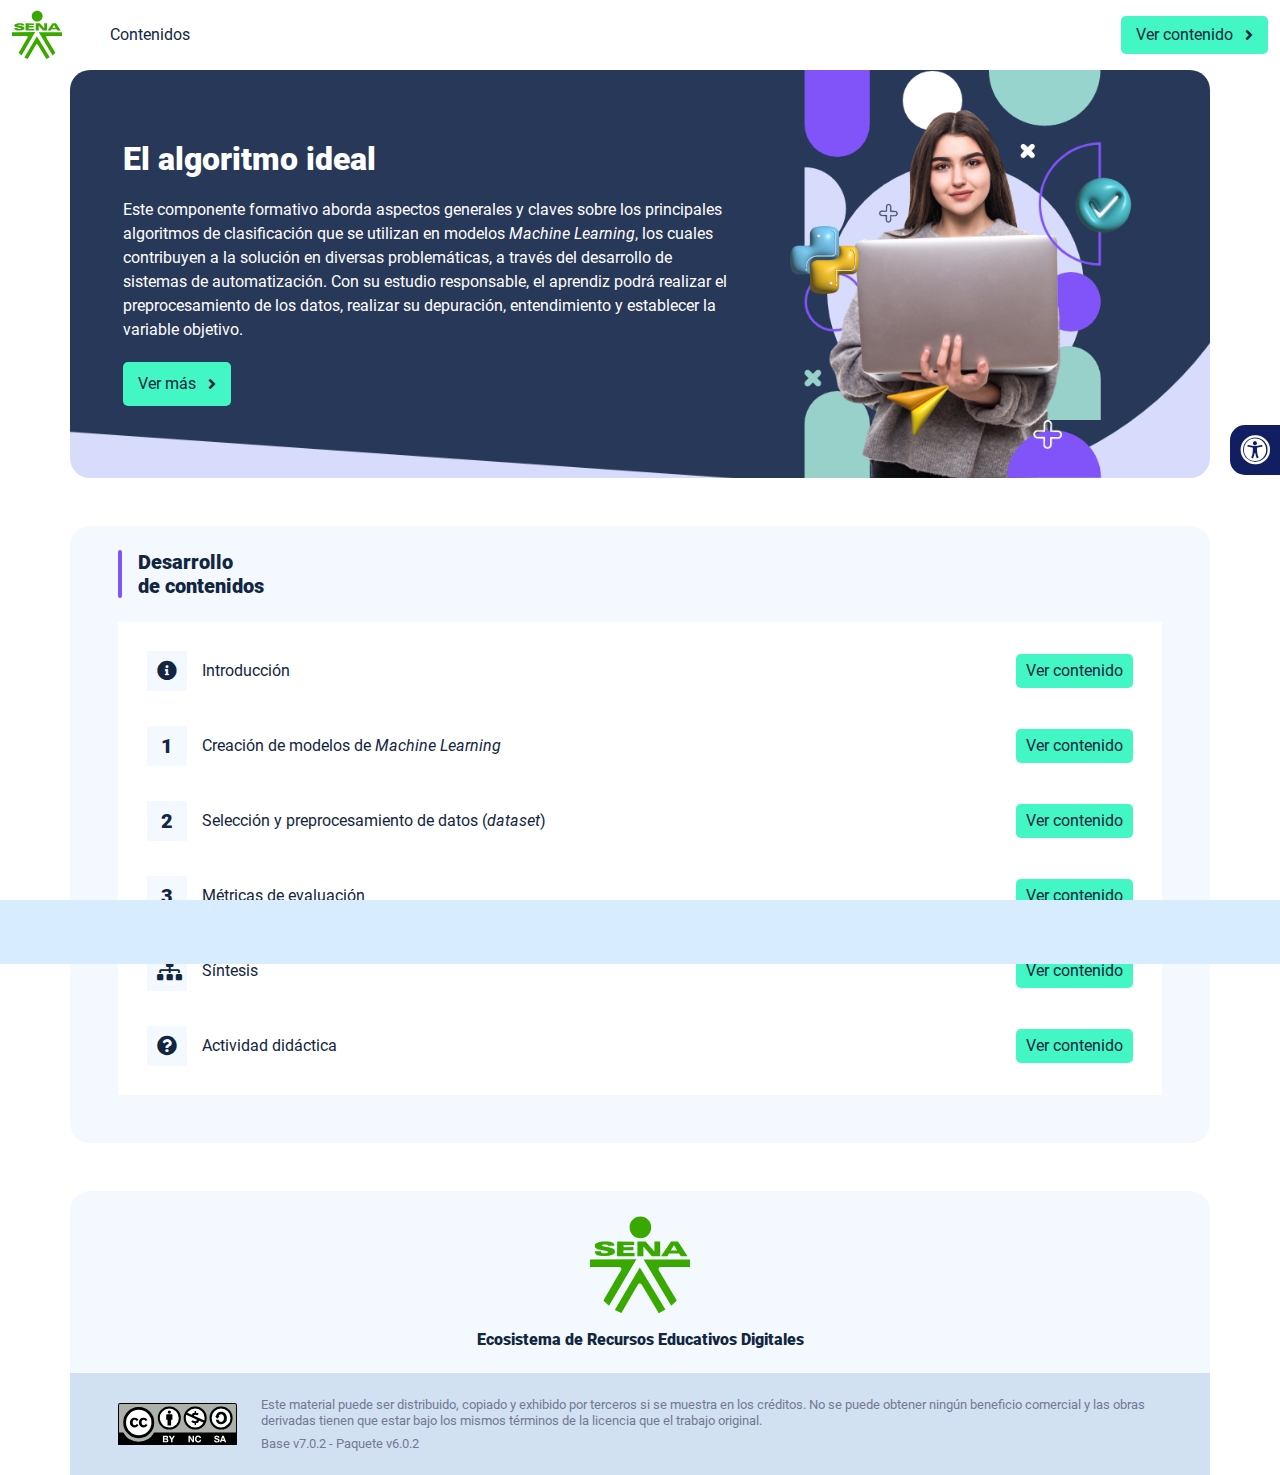
<file: index.html>
<!DOCTYPE html><html lang=""><head><meta charset="utf-8"><meta http-equiv="X-UA-Compatible" content="IE=edge"><meta name="viewport" content="width=device-width,initial-scale=1"><link rel="icon" href="favicon.ico"><title>El algoritmo ideal</title><link href="css/chunk-110f1f0b.52141945.css" rel="prefetch"><link href="css/chunk-179248a2.52141945.css" rel="prefetch"><link href="css/chunk-2a9fce91.52141945.css" rel="prefetch"><link href="css/chunk-515a8379.da194529.css" rel="prefetch"><link href="css/chunk-59974754.21a7a644.css" rel="prefetch"><link href="css/chunk-5d1ce150.52141945.css" rel="prefetch"><link href="css/chunk-60cbc06b.09438581.css" rel="prefetch"><link href="css/chunk-623f2040.52141945.css" rel="prefetch"><link href="css/chunk-6a43ec24.52141945.css" rel="prefetch"><link href="css/chunk-6e1e538a.3ba0a060.css" rel="prefetch"><link href="css/chunk-6e613899.52141945.css" rel="prefetch"><link href="css/chunk-766a929b.1ff7952f.css" rel="prefetch"><link href="css/chunk-7794bb60.52141945.css" rel="prefetch"><link href="css/comple.42ceea7e.css" rel="prefetch"><link href="css/creditos.0fb9ba6f.css" rel="prefetch"><link href="css/glosario.e6608166.css" rel="prefetch"><link href="css/referencias.092f24f9.css" rel="prefetch"><link href="css/sintesis.3431f98f.css" rel="prefetch"><link href="js/actividad.0117fa45.js" rel="prefetch"><link href="js/chunk-0206bfa0.07f4fcb8.js" rel="prefetch"><link href="js/chunk-110f1f0b.c729ecf3.js" rel="prefetch"><link href="js/chunk-13a6037e.725eca6a.js" rel="prefetch"><link href="js/chunk-179248a2.0882ec97.js" rel="prefetch"><link href="js/chunk-18f95272.bb47be6d.js" rel="prefetch"><link href="js/chunk-2a9fce91.79146cce.js" rel="prefetch"><link href="js/chunk-2c06842c.f5617033.js" rel="prefetch"><link href="js/chunk-2d0c5615.01eba69d.js" rel="prefetch"><link href="js/chunk-2d0e96ec.ec734bee.js" rel="prefetch"><link href="js/chunk-2d208d90.ab67193c.js" rel="prefetch"><link href="js/chunk-2d21d0e2.f77c22e4.js" rel="prefetch"><link href="js/chunk-2d22c123.c9115eca.js" rel="prefetch"><link href="js/chunk-2e80bb9a.b3e4ecbc.js" rel="prefetch"><link href="js/chunk-319206de.06f535cf.js" rel="prefetch"><link href="js/chunk-36769079.0093655a.js" rel="prefetch"><link href="js/chunk-4cdd78c0.b1eae698.js" rel="prefetch"><link href="js/chunk-515a8379.471b9110.js" rel="prefetch"><link href="js/chunk-53ccb27e.03f89fab.js" rel="prefetch"><link href="js/chunk-55d286b8.69a8245e.js" rel="prefetch"><link href="js/chunk-59974754.d7b5c639.js" rel="prefetch"><link href="js/chunk-5d1ce150.33dbeb12.js" rel="prefetch"><link href="js/chunk-60cbc06b.e7f70342.js" rel="prefetch"><link href="js/chunk-623f2040.f9fac6f0.js" rel="prefetch"><link href="js/chunk-659152b8.3f7b8817.js" rel="prefetch"><link href="js/chunk-6a43ec24.3e891bb4.js" rel="prefetch"><link href="js/chunk-6e1e538a.034b6f92.js" rel="prefetch"><link href="js/chunk-6e613899.2a976d39.js" rel="prefetch"><link href="js/chunk-766a929b.1ae4942d.js" rel="prefetch"><link href="js/chunk-7794bb60.f954ae38.js" rel="prefetch"><link href="js/chunk-c796899c.ed37a8e2.js" rel="prefetch"><link href="js/chunk-e8a7823a.c0dd9220.js" rel="prefetch"><link href="js/chunk-fde47172.7ec6a62b.js" rel="prefetch"><link href="js/comple.8904df37.js" rel="prefetch"><link href="js/creditos.a69d078c.js" rel="prefetch"><link href="js/glosario.37a5c167.js" rel="prefetch"><link href="js/intro.2dd96976.js" rel="prefetch"><link href="js/referencias.d9761f63.js" rel="prefetch"><link href="js/sintesis.f6f73748.js" rel="prefetch"><link href="js/tema1.786378ff.js" rel="prefetch"><link href="js/tema2.c5f4a4ce.js" rel="prefetch"><link href="js/tema3.aebb28a5.js" rel="prefetch"><link href="js/tema4.ca6cf1ca.js" rel="prefetch"><link href="js/tema5.d2aa3707.js" rel="prefetch"><link href="js/tema6.0bfdf174.js" rel="prefetch"><link href="css/app.cdd5b0fd.css" rel="preload" as="style"><link href="css/chunk-vendors.fd49fe08.css" rel="preload" as="style"><link href="js/app.8c4a51c1.js" rel="preload" as="script"><link href="js/chunk-vendors.eed48ebe.js" rel="preload" as="script"><link href="css/chunk-vendors.fd49fe08.css" rel="stylesheet"><link href="css/app.cdd5b0fd.css" rel="stylesheet"></head><body><noscript><strong>We're sorry but El algoritmo ideal doesn't work properly without JavaScript enabled. Please enable it to continue.</strong></noscript><div id="app"></div><script src="js/chunk-vendors.eed48ebe.js"></script><script src="js/app.8c4a51c1.js"></script></body></html>
</file>
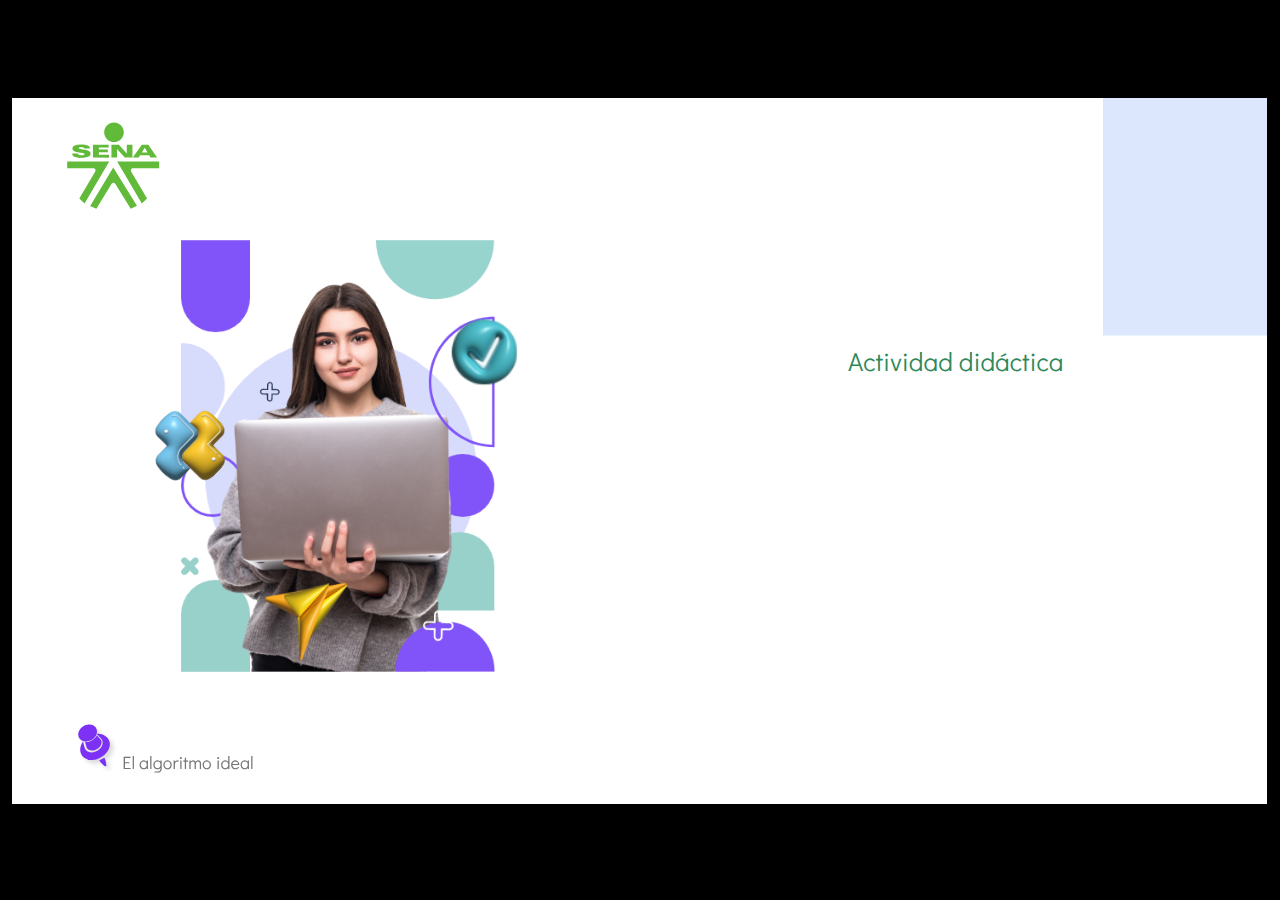
<file: actividades/story.html>
﻿<!doctype html>
<html lang="es">
<head>
  <meta charset="utf-8">
  <!-- Creado con Storyline 360 - http://www.articulate.com  -->
  <!-- version: 3.79.30834.0 -->
  <title>Actividad did&#225;ctica</title>
  <meta http-equiv="x-ua-compatible" content="IE=edge"/>
  <meta name="viewport" content="width=device-width,initial-scale=1,user-scalable=no,shrink-to-fit=no,minimal-ui"/>
  <meta name="apple-mobile-web-app-capable" content="yes"/>
  <style>
    html, body { height: 100%; padding: 0; margin: 0 }
    #app { height: 100%; width: 100%; }
  </style>

  <script>
    window.DS = {};
    window.globals = {
      DATA_PATH_BASE: '',
      HAS_FRAME: true,
      HAS_SLIDE: true,

      lmsPresent: false,
      tinCanPresent: false,
      cmi5Present: false,
      aoSupport: false,
      scale: 'show all',
      captureRc: false,
      browserSize: 'optimal',
      bgColor: '#000000',
      features: 'ConnectionMessages,DropIn1,DropIn2,DropIn3,DropIn4,FullScreenToggle,LayerPresentAsDialog,MultipleQuizTracking,UpdatedThemeEditor,VideoSync',
      themeName: 'classic',
      preloaderColor: '#FFFFFF',
      suppressAnalytics: false,
      productChannel: 'stable',
      publishSource: 'storyline',
      aid: 'aid|5304b41d-7af7-4125-b8d1-83eb222823e2',
      cid: '8893b148-a603-47b7-a4b0-e11dbc99ad89',
      playerVersion: '3.79.30834.0',
      publishTimestamp: '2023-09-27T00:31:36.3166017Z',
      maxIosVideoElements: 10,
      connectionSettings: { mode: 'disabled' },

      
      parseParams: function(qs) {
        if (window.globals.parsedParams != null) {
          return window.globals.parsedParams;
        }
        qs = (qs || window.location.search.substr(1)).split('+').join(' ');
        var params = {},
            tokens,
            re = /[?&]?([^=]+)=([^&]*)/g;

        while (tokens = re.exec(qs)) {
          params[decodeURIComponent(tokens[1]).trim()] =
            decodeURIComponent(tokens[2]).trim();
        }
        window.globals.parsedParams = params;
        return params;
      }

    };
  </script>
  <script>
    var isIe11 = ('ActiveXObject' in window || window.MSBlobBuilder != null)
      && window.msCrypto != null && !window.ActiveXObject;
    if (isIe11) {
      window.globals.unsupportedBrowser = true;
      document.write(atob('[base64]'));
    }
  </script>
  
  <script>window.THREE = { };</script>
  
</head>
<body style="background: #000000" class="cs-HTML theme-classic">
  <!-- 360 -->
  <script>!function(){var e,i=/iPhone/i,o=/iPod/i,n=/iPad/i,t=/\biOS-universal(?:.+)Mac\b/i,r=/\bAndroid(?:.+)Mobile\b/i,a=/Android/i,d=/(?:SD4930UR|\bSilk(?:.+)Mobile\b)/i,p=/Silk/i,l=/Windows Phone/i,u=/\bWindows(?:.+)ARM\b/i,b=/BlackBerry/i,s=/BB10/i,c=/Opera Mini/i,f=/\b(CriOS|Chrome)(?:.+)Mobile/i,h=/Mobile(?:.+)Firefox\b/i,v=function(e){return void 0!==e&&"MacIntel"===e.platform&&"number"==typeof e.maxTouchPoints&&e.maxTouchPoints>1&&"undefined"==typeof MSStream};e=function(e){var m={userAgent:"",platform:"",maxTouchPoints:0};e||"undefined"==typeof navigator?"string"==typeof e?m.userAgent=e:e&&e.userAgent&&(m={userAgent:e.userAgent,platform:e.platform,maxTouchPoints:e.maxTouchPoints||0}):m={userAgent:navigator.userAgent,platform:navigator.platform,maxTouchPoints:navigator.maxTouchPoints||0};var g=m.userAgent,y=g.split("[FBAN");void 0!==y[1]&&(g=y[0]),void 0!==(y=g.split("Twitter"))[1]&&(g=y[0]);var A=function(e){return function(i){return i.test(e)}}(g),w={apple:{phone:A(i)&&!A(l),ipod:A(o),tablet:!A(i)&&(A(n)||v(m))&&!A(l),universal:A(t),device:(A(i)||A(o)||A(n)||A(t)||v(m))&&!A(l)},amazon:{phone:A(d),tablet:!A(d)&&A(p),device:A(d)||A(p)},android:{phone:!A(l)&&A(d)||!A(l)&&A(r),tablet:!A(l)&&!A(d)&&!A(r)&&(A(p)||A(a)),device:!A(l)&&(A(d)||A(p)||A(r)||A(a))||A(/\bokhttp\b/i)},windows:{phone:A(l),tablet:A(u),device:A(l)||A(u)},other:{blackberry:A(b),blackberry10:A(s),opera:A(c),firefox:A(h),chrome:A(f),device:A(b)||A(s)||A(c)||A(h)||A(f)},any:!1,phone:!1,tablet:!1};return w.any=w.apple.device||w.android.device||w.windows.device||w.other.device,w.phone=w.apple.phone||w.android.phone||w.windows.phone,w.tablet=w.apple.tablet||w.android.tablet||w.windows.tablet,w}(),"object"==typeof exports&&"undefined"!=typeof module?module.exports=e:"function"==typeof define&&define.amd?define((function(){return e})):this.isMobile=e}();
    window.isMobile.apple.tablet = window.isMobile.apple.tablet ||
      (navigator.platform === 'MacIntel' && navigator.maxTouchPoints > 1);
    window.isMobile.apple.device = window.isMobile.apple.device || window.isMobile.apple.tablet;
    window.isMobile.tablet = window.isMobile.tablet || window.isMobile.apple.tablet;
    window.isMobile.any = window.isMobile.any || window.isMobile.apple.tablet;
  </script>

  <div id="focus-sink" tabindex="-1"></div>

  <div id="preso"></div>
  <script>
    (function() {

      var classTypes = [ 'desktop', 'mobile', 'phone', 'tablet' ];

      var addDeviceClasses = function(prefix, testObj) {
        var curr, i;
        for (i = 0; i < classTypes.length; i++) {
          curr = classTypes[i];
          if (testObj[curr]) {
            document.body.classList.add(prefix + curr);
          }
        }
      };

      var params = window.globals.parseParams(),
          isDevicePreview = params.devicepreview === '1',
          isPhoneOverride = params.deviceType === 'phone' || (isDevicePreview && params.phone == '1'),
          isTabletOverride = (params.deviceType === 'tablet' || isDevicePreview) && !isPhoneOverride,
          isMobileOverride = isPhoneOverride || isTabletOverride;

      var deviceView = {
        desktop: !window.isMobile.any && !isMobileOverride,
        mobile: window.isMobile.any || isMobileOverride,
        phone: isPhoneOverride || (window.isMobile.phone && !isTabletOverride),
        tablet: isTabletOverride || window.isMobile.tablet
      };

      window.globals.deviceView = deviceView;
      window.isMobile.desktop = !window.isMobile.any;
      window.isMobile.mobile = window.isMobile.any;

      addDeviceClasses('view-', deviceView);

    })();
  </script>
  
  <script src='story_content/user.js' type=text/javascript></script>
  <div class="slide-loader"></div>

  <script>
    if (window.globals.deviceView.isMobile) { var doc = document, loader = doc.body.querySelector('.slide-loader'); [ 1, 2, 3 ].forEach(function(n) { var d = doc.createElement('div'); d.style.backgroundColor = window.globals.preloaderColor; d.classList.add('mobile-loader-dot'); d.classList.add('dot' + n); loader.appendChild(d); }); }
  </script>

  <div class="mobile-load-title-overlay" style="display: none">
    <div class="mobile-load-title">Actividad did&#225;ctica</div>
  </div>

  <div class="mobile-chrome-warning"></div>

  
<style>
  .warn-connection-dialog {
    display: none;
    background: transparent;
    pointer-events: all;
    position: fixed;
    left: 0;
    top: 0;
    width: 100%;
    height: 100%;
    z-index: 999;
  }

  .warn-connection-content {
    pointer-events: all;
    border-radius: 4px;
    background: white;
    border: 1px solid #E7E7E7;
    color: #333333;
    box-shadow: 0 2px 4px rgba(0, 0, 0, 0.25);
    transition: all 150ms ease-out;
    position: absolute;
    white-space: nowrap;
  }

  .view-phone.is-landscape .warn-connection-content {
    left: 23px;
    bottom: 23px;
  }

  .view-tablet.is-landscape .warn-connection-content {
    left: 50%;
    top: 20px;
    transform: translateX(-50%);
  }

  .is-portrait .warn-connection-content {
    transform: translate(-50%, calc(-100% - 15px));
  }

  .warn-connection-content p {
    display: inline-block;
    margin: 0 8px 0 0;
    line-height: 33px;
    font-size: 11px;
  }

  .warn-connection-content svg {
    position: relative;
    vertical-align: middle;
    margin: 0 2px 2px 8px;
  }

  .view-desktop .warn-connection-content {
    left: 1.5em;
    bottom: 1.5em;
  }

  .view-desktop .warn-connection-content p {
    font-size: 1.1em;
  }

  .is-offline .warn-connection-dialog {
    display: block;
  }

  .is-offline .cs-panel * {
    pointer-events: none !important;
  }

  .is-offline .cs-panel {
    pointer-events: all !important;
  }

  .is-offline #nav-controls * {
    pointer-events: none !important;
  }

  .is-offline #nav-controls {
    pointer-events: all !important;
  }
</style>

<div class="warn-connection-dialog" role="alertdialog" aria-modal="true" tabindex="0" aria-labelledby="warn-connection-message">
  <div class="warn-connection-content">
    <svg width="17" height="15" viewBox="0 0 17 15" xmlns="http://www.w3.org/2000/svg">
      <path fill="#8F0000" stroke="white" d="M16.07,12.98 L15.88,12.23 L9.51,1.21 C8.97,0.26,7.6,0.26,7.06,1.21 L0.69,12.23 C0.15,13.16,0.81,14.36,1.91,14.36 H14.65 C15.47,14.36,16.05,13.7,16.07,12.98 Z"/>
      <path fill="white" stroke="white" d="M8.58,5.5 C8.35,5.28,8.5,5.35,8.21,5.32 C8.09,5.35,7.97,5.49,7.96,5.67 C7.97,5.79,7.98,5.92,7.98,6.04 L7.98,6.04 C7.99,6.17,8,6.31,8.01,6.43 L8.01,6.44 C8.03,6.92,8.06,7.41,8.09,7.9 L8.09,7.9 C8.12,8.39,8.14,8.88,8.17,9.37 C8.17,9.39,8.18,9.42,8.2,9.44 C8.23,9.46,8.25,9.47,8.28,9.47 C8.31,9.47,8.34,9.46,8.35,9.44 C8.37,9.43,8.38,9.4,8.39,9.35 L8.39,9.34 C8.39,9.24,8.4,9.15,8.4,9.05 L8.4,9.05 C8.41,8.96,8.41,8.86,8.42,8.75 C8.43,8.44,8.45,8.12,8.47,7.81 L8.47,7.81 C8.49,7.49,8.51,7.18,8.53,6.87 C8.55,6.46,8.56,6.05,8.59,5.64 L8.6,5.62 C8.6,5.57,8.59,5.53,8.58,5.5 L8.21,5.32 Z"/>
      <circle fill="white" stroke="white" cx="8.3" cy="11.35" r="0.3"/>
    </svg>
    <p id="warn-connection-message">You are offline. Trying to reconnect...</p>
  </div>
</div>

<script>
  (function() {
    window.DS.connection = {
      warningShown: false,
      assets: {},
      loadingAssetGroup: false,
      retryDelay: 500
    };

    var connectionSettings = window.globals.connectionSettings || {};

    // The `window.globals.features` variable must be set in `webpack.dev.config` when testing locally - it is not enough
    // to have it in the data - but it must be set there as well.
    var useConnectionMessages = window.AbortController != null &&
      window.location.protocol != 'file:' &&
      window.globals.features.indexOf('ConnectionMessages') != -1 &&
      connectionSettings.mode === 'normal';

    window.DS.connection.useConnectionMessages = useConnectionMessages;

    var assetCount = 0;
    var checkLoadedId;


    if (useConnectionMessages && connectionSettings != null) {
      var contentEl = document.querySelector('.warn-connection-content');
      var messageEl = contentEl.querySelector('p');

      if (connectionSettings.useDarkTheme) {
        contentEl.style.borderColor = '#BABBBA';
        contentEl.style.backgroundColor = '#282828';
        contentEl.style.color = '#FFFFFF';
      }

      if (connectionSettings.message != null) {
        messageEl.textContent = window.decodeURIComponent(connectionSettings.message);
      }
    }

    function checkAssetsReady() {
      for (var i in DS.connection.assets) {
        if (!DS.connection.assets[i].success) {
          return false;
        }
      }
      return true;
    }

    function stopAssetGroup() {
      if (!useConnectionMessages) { return; }

      assetCount = 0;

      DS.connection.oldAssetGroup = DS.connection.assets;
      DS.connection.assets = {};
      DS.connection.loadingAssetGroup = false;
      clearInterval(checkLoadedId);
    }

    function startAssetGroup() {
      if (!useConnectionMessages) { return; }
      var ticks = 0;
      clearInterval(checkLoadedId);
      checkLoadedId = setInterval(function() {
        var loaded = 0;
        if (assetCount === 0 && loaded === 0) {
          clearInterval(checkLoadedId);
          return;
        }

        for (var i in DS.connection.assets) {
          if (DS.connection.assets[i].success) {
            loaded++;
          }
        }

        if (assetCount === loaded && checkAssetsReady()) {
          for (var i in DS.connection.assets) {
            if (DS.connection.assets[i].action) {
              DS.connection.assets[i].action();
            }
          }
          hideWarning();
          stopAssetGroup();
        }
      }, 100)
    }

    function requiredAsset(url, action, retry, type) {
      if (!useConnectionMessages) { return; }
      if (DS.connection.assets[url]) { return; }

      DS.connection.assets[url] = {
        success: false, action: action, retry: retry, type: type
      };
      assetCount = Object.keys(DS.connection.assets).length;
      if (!DS.connection.loadingAssetGroup) {
        startAssetGroup();
      }
      DS.connection.loadingAssetGroup = true;
    }

    function assetLoaded(url) {
      if (!useConnectionMessages) { return; }
      if (DS.connection.assets[url]) {
        DS.connection.assets[url].success = true;
      }
    }

    function assetFailed(url) {
      if (!useConnectionMessages) { return; }
      if (!DS.connection.assets[url]) {
        if (/\.js$/.test(url) && url.indexOf('transcripts') === -1) {
          setTimeout(function() {
            if (DS.connection.lastSlideLoaded != null) {
              DS.connection.lastSlideLoaded();
            }
          }, DS.connection.retryDelay);
        }
        return;
      }
      if (!DS.connection.warningShown) { showWarning(); }
      if (DS.connection.assets[url].retry) {
        setTimeout(function() {
          if (!DS.connection.assets[url].success) {
            DS.connection.assets[url].retry()
          }
        }, DS.connection.retryDelay);
      }
    }

    function hideWarning() {
      document.body.classList.remove('is-offline');
      DS.connection.warningShown = false;
      enableKeys();
    }
    DS.connection.hideWarning = hideWarning

    function showWarning(btn) {
      document.body.classList.add('is-offline')
      DS.connection.warningShown = true;
      updateWarningPosition();
      disableKeys();
    }

    function updateWarningPosition() {
      if (!DS.connection.warningShown) {
        return;
      }

      var isPortrait = document.body.classList.contains('is-portrait');
      var warningEl = document.querySelector('.warn-connection-content');

      if (isPortrait) {
        var slide = document.querySelector('.primary-slide');
        var slideRect = slide.getBoundingClientRect();

        warningEl.style.top = `${slideRect.top}px`
        warningEl.style.left = `${slideRect.left + slideRect.width / 2}px`
      } else {
        warningEl.style.top = null;
        warningEl.style.left = null;
      }

      window.requestAnimationFrame(updateWarningPosition);
    }

    function onDisableKeyDown(e) {
      e.preventDefault();
      e.stopImmediatePropagation();
    }

    function onDisableKeyUp(e) {
      e.preventDefault();
      e.stopImmediatePropagation();
    }

    var accStyle = document.createElement('style');
    var warnDialogEl = document.querySelector('.warn-connection-dialog');

    function disableKeys() {
      if (DS.views.nsStack.length === 1) {
        DS.views.nsStack[0].tabReachable = false
        DS.views.nsStack[0].updateTabIndex(true, true);
      }

      accStyle.innerHTML = '.acc-shadow-dom { display: none; }';
      document.body.appendChild(accStyle);

      warnDialogEl.parentNode.append(warnDialogEl);
      warnDialogEl.focus();
    }

    function enableKeys() {
      document.body.removeChild(accStyle);
      if (DS.views.nsStack.length === 1 && DS.views.nsStack[0].name === '_frame') {
        DS.views.nsStack[0].tabReachable = true;
        DS.views.nsStack[0].updateTabIndex();
      }
    }

    // these will all be noops if the feature flag isn't set in
    // the data and `window.globals.features`
    DS.connection.requiredAsset = requiredAsset;
    DS.connection.assetLoaded = assetLoaded;
    DS.connection.assetFailed = assetFailed;
    DS.connection.stopAssetGroup = stopAssetGroup;
    DS.connection.startAssetGroup = startAssetGroup;
  })();
</script>


  <script>
    
    if (window.autoSpider && window.vInterfaceObject) {
      document.querySelector('.mobile-load-title-overlay').style.display = 'none';
    }
  </script>

  

  <link rel="stylesheet" href="html5/data/css/output.min.css" data-noprefix/>
</body>
<script src="html5/lib/scripts/bootstrapper.min.js"></script>
</html>
</file>
<file: css/chunk-110f1f0b.52141945.css>
.actividad[data-v-c4e6906c]{background-color:#f2f2f2}.horizontal-scroll__wrapper[data-v-c4e6906c]{overflow:hidden}.horizontal-scroll[data-v-c4e6906c]{display:flex;transition:transform .5s ease-in-out;align-items:center;flex-wrap:nowrap}.horizontal-scroll[data-v-c4e6906c]:not(.row){width:100%}.horizontal-scroll--item-fw[data-v-c4e6906c]>div{flex-grow:0;flex-shrink:0;width:100%;margin:0!important}
</file>
<file: css/chunk-179248a2.52141945.css>
.actividad[data-v-c4e6906c]{background-color:#f2f2f2}.horizontal-scroll__wrapper[data-v-c4e6906c]{overflow:hidden}.horizontal-scroll[data-v-c4e6906c]{display:flex;transition:transform .5s ease-in-out;align-items:center;flex-wrap:nowrap}.horizontal-scroll[data-v-c4e6906c]:not(.row){width:100%}.horizontal-scroll--item-fw[data-v-c4e6906c]>div{flex-grow:0;flex-shrink:0;width:100%;margin:0!important}
</file>
<file: css/chunk-2a9fce91.52141945.css>
.actividad[data-v-c4e6906c]{background-color:#f2f2f2}.horizontal-scroll__wrapper[data-v-c4e6906c]{overflow:hidden}.horizontal-scroll[data-v-c4e6906c]{display:flex;transition:transform .5s ease-in-out;align-items:center;flex-wrap:nowrap}.horizontal-scroll[data-v-c4e6906c]:not(.row){width:100%}.horizontal-scroll--item-fw[data-v-c4e6906c]>div{flex-grow:0;flex-shrink:0;width:100%;margin:0!important}
</file>
<file: css/chunk-515a8379.da194529.css>
.actividad{background-color:#f2f2f2}.banner-interno{position:relative}.banner-interno__fondo{position:absolute;top:0;bottom:-50px;left:0;right:0;background-color:#fff;background-size:cover;background-position:50%}.banner-interno__titulo{display:flex;align-items:center}.banner-interno__titulo__icono{display:block;width:32px;height:32px;border-radius:50%;background-color:#fff;position:relative}.banner-interno__titulo__icono i{color:#fff;position:absolute;left:50%;top:50%;transform:translate(-50%,-50%)}.banner-interno__titulo h1,.banner-interno__titulo h2,.banner-interno__titulo h3,.banner-interno__titulo h4,.banner-interno__titulo h5,.banner-interno__titulo h6{color:#fff;line-height:1.1em}
</file>
<file: css/chunk-59974754.21a7a644.css>
.actividad{background-color:#f2f2f2}.aside-menu{position:fixed;top:70px;min-height:calc(100vh - 70px);max-height:calc(100vh - 70px);background-color:#f3f9ff;transition:flex .5s ease-in-out,width .5s ease-in-out;overflow-x:hidden;z-index:100001;width:300px}.aside-menu__black-background{position:fixed;inset:0;top:70px;background:rgba(0,0,0,.8);cursor:pointer}.aside-menu a{color:#111e61}.aside-menu__content{width:300px;display:flex;flex-direction:column;justify-content:space-between;min-height:calc(100vh - 70px);max-height:calc(100vh - 70px);border-right:1px solid #d8ecff;position:absolute;background:#fff}@media (max-height:800px){.aside-menu__content{min-height:800px;max-height:800px;overflow-y:auto}}.aside-menu__header{padding:10px;text-align:center;background-color:#d8ecff}.aside-menu__header h4{margin:0}.aside-menu__menu{overflow-y:auto;flex-grow:1;list-style:none;padding-left:0;margin-bottom:0}.aside-menu__menu__item--active .aside-menu__menu__item__lnk,.aside-menu__menu__item--active .aside-menu__sec-menu__item__lnk{background-color:#d8ecff;font-weight:700}.aside-menu__menu__item--sub-menu:hover,.aside-menu__menu__item:hover,.aside-menu__sec-menu__item:hover{background-color:#d8ecff}.aside-menu__menu__item--sub-menu{padding-left:10px}.aside-menu__menu__item--sub-menu--active .aside-menu__menu__item__lnk,.aside-menu__menu__item--sub-menu--active .aside-menu__sec-menu__item__lnk{background-color:#d8ecff;font-weight:700;position:relative}.aside-menu__menu__item--sub-menu--active .aside-menu__menu__item__lnk:before,.aside-menu__menu__item--sub-menu--active .aside-menu__sec-menu__item__lnk:before{content:"";display:block;position:absolute;left:0;bottom:0;top:0;width:4px;border-radius:2px;background-color:#8054f8}.aside-menu__menu__item__lnk,.aside-menu__sec-menu__item__lnk{display:flex;align-items:center;padding:10px 15px;line-height:1.1em}.aside-menu__menu__item__lnk i,.aside-menu__menu__item__lnk span,.aside-menu__sec-menu__item__lnk i,.aside-menu__sec-menu__item__lnk span{margin-right:10px}.aside-menu__menu__item__lnk i:last-child,.aside-menu__menu__item__lnk span:last-child,.aside-menu__sec-menu__item__lnk i:last-child,.aside-menu__sec-menu__item__lnk span:last-child{margin-right:0}.aside-menu__sec-menu{background-color:#d8ecff;padding:10px 0;flex-shrink:0;margin-bottom:0}.aside-menu__sec-menu__item{padding:10px 15px}.aside-menu__sec-menu__item__lnk{padding:0;border-radius:1em}.aside-menu__sec-menu__item__lnk i{display:block;width:2em;height:2em;padding:.5em 0;text-align:center;background-color:#fff;border-radius:50%}.aside-menu__sec-menu__item__lnk:hover{background-color:#fff}@media (max-width:576px){.aside-menu__sec-menu{padding-bottom:110px}}.main-menu-enter-active{animation:main-menu-open-animation .3s}.main-menu-enter-active .aside-menu__black-background{animation:main-menu-background-animation .3s}.main-menu-leave-active{animation:main-menu-open-animation .3s reverse}.main-menu-leave-active .aside-menu__black-background{animation:main-menu-background-animation .3s reverse}@keyframes main-menu-open-animation{0%{width:0}to{width:300px}}@keyframes main-menu-background-animation{0%{opacity:0}to{opacity:1}}
</file>
<file: css/chunk-5d1ce150.52141945.css>
.actividad[data-v-c4e6906c]{background-color:#f2f2f2}.horizontal-scroll__wrapper[data-v-c4e6906c]{overflow:hidden}.horizontal-scroll[data-v-c4e6906c]{display:flex;transition:transform .5s ease-in-out;align-items:center;flex-wrap:nowrap}.horizontal-scroll[data-v-c4e6906c]:not(.row){width:100%}.horizontal-scroll--item-fw[data-v-c4e6906c]>div{flex-grow:0;flex-shrink:0;width:100%;margin:0!important}
</file>
<file: css/chunk-60cbc06b.09438581.css>
.actividad[data-v-7e5a4120]{background-color:#f2f2f2}.header[data-v-7e5a4120]{position:sticky;top:0;padding-top:10px;padding-bottom:10px;background-color:#fff;z-index:10010;line-height:1.1em}.header__logo[data-v-7e5a4120]{width:50px}@media (max-width:576px){.header__componente-formativo[data-v-7e5a4120]{font-size:.8em}}.header__menu[data-v-7e5a4120]{cursor:pointer}.header__menu span[data-v-7e5a4120]{font-size:.7em;display:block;line-height:1em;text-align:center;color:#111e61}.header__menu__btn[data-v-7e5a4120]{width:30px;height:30px;position:relative;margin-bottom:4px}.header__menu__btn .line-1[data-v-7e5a4120],.header__menu__btn .line-2[data-v-7e5a4120],.header__menu__btn .line-3[data-v-7e5a4120]{height:4px;width:30px;background-color:#111e61;transform-origin:center center;position:absolute;left:0;border-radius:2px}.header__menu__btn .line-1[data-v-7e5a4120]{top:4px;animation:line-1-inactive-data-v-7e5a4120 .5s ease-in-out forwards}.header__menu__btn .line-2[data-v-7e5a4120]{top:13px;animation:line-2-inactive-data-v-7e5a4120 .5s ease-in-out forwards}.header__menu__btn .line-3[data-v-7e5a4120]{top:22px;animation:line-3-inactive-data-v-7e5a4120 .5s ease-in-out forwards}.header__menu__btn[data-v-7e5a4120]:hover{cursor:pointer}.header__menu__btn--open .line-1[data-v-7e5a4120]{animation:line-1-active-data-v-7e5a4120 .5s ease-in-out forwards}.header__menu__btn--open .line-2[data-v-7e5a4120]{animation:line-2-active-data-v-7e5a4120 .5s ease-in-out forwards}.header__menu__btn--open .line-3[data-v-7e5a4120]{animation:line-3-active-data-v-7e5a4120 .5s ease-in-out forwards}@keyframes line-1-active-data-v-7e5a4120{0%{transform:translate(0) rotate(0)}50%{transform:translateY(9px) rotate(0)}to{transform:translateY(9px) rotate(45deg)}}@keyframes line-2-active-data-v-7e5a4120{0%{transform:scale(1)}to{transform:scale(0)}}@keyframes line-3-active-data-v-7e5a4120{0%{transform:translate(0) rotate(0)}50%{transform:translateY(-9px) rotate(0)}to{transform:translateY(-9px) rotate(-45deg)}}@keyframes line-1-inactive-data-v-7e5a4120{0%{transform:translateY(9px) rotate(45deg)}50%{transform:translateY(9px) rotate(0)}to{transform:translate(0) rotate(0)}}@keyframes line-2-inactive-data-v-7e5a4120{0%{transform:scale(0)}to{transform:scale(1)}}@keyframes line-3-inactive-data-v-7e5a4120{0%{transform:translateY(-9px) rotate(-45deg)}50%{transform:translateY(-9px) rotate(0)}to{transform:translate(0) rotate(0)}}
</file>
<file: css/chunk-623f2040.52141945.css>
.actividad[data-v-c4e6906c]{background-color:#f2f2f2}.horizontal-scroll__wrapper[data-v-c4e6906c]{overflow:hidden}.horizontal-scroll[data-v-c4e6906c]{display:flex;transition:transform .5s ease-in-out;align-items:center;flex-wrap:nowrap}.horizontal-scroll[data-v-c4e6906c]:not(.row){width:100%}.horizontal-scroll--item-fw[data-v-c4e6906c]>div{flex-grow:0;flex-shrink:0;width:100%;margin:0!important}
</file>
<file: css/chunk-6a43ec24.52141945.css>
.actividad[data-v-c4e6906c]{background-color:#f2f2f2}.horizontal-scroll__wrapper[data-v-c4e6906c]{overflow:hidden}.horizontal-scroll[data-v-c4e6906c]{display:flex;transition:transform .5s ease-in-out;align-items:center;flex-wrap:nowrap}.horizontal-scroll[data-v-c4e6906c]:not(.row){width:100%}.horizontal-scroll--item-fw[data-v-c4e6906c]>div{flex-grow:0;flex-shrink:0;width:100%;margin:0!important}
</file>
<file: css/chunk-6e1e538a.3ba0a060.css>
.actividad[data-v-4f6b7c58]{background-color:#f2f2f2}.accesibilidad[data-v-4f6b7c58]{position:fixed;right:0;top:50vh;height:50px;background-color:#111e61;border-top-left-radius:15px;border-bottom-left-radius:15px;transform:translateY(-50%) translateX(100%) translateX(-50px);overflow:hidden;transition:transform .3s ease-in-out,height .3s ease-in-out}.accesibilidad[data-v-4f6b7c58]:hover{transform:translateY(-50%) translateX(0);height:12.75rem}.accesibilidad [data-v-4f6b7c58]{color:#fff}.accesibilidad__menu__content .accesibilidad__menu__item[data-v-4f6b7c58]{cursor:pointer}.accesibilidad__menu__content .accesibilidad__menu__item[data-v-4f6b7c58]:hover{background-color:#273685}.accesibilidad__menu__content .accesibilidad__menu__item[data-v-4f6b7c58]:last-child{border:none}.accesibilidad__menu__item[data-v-4f6b7c58]{display:flex;align-items:center;padding:10px;border-bottom:1px solid #273685;line-height:1em;-moz-user-select:none;user-select:none}.accesibilidad__menu i[data-v-4f6b7c58]{font-size:30px;font-style:normal;margin-right:10px;line-height:1em}.accesibilidad__menu img[data-v-4f6b7c58]{width:30px;margin-right:10px}
</file>
<file: css/chunk-6e613899.52141945.css>
.actividad[data-v-c4e6906c]{background-color:#f2f2f2}.horizontal-scroll__wrapper[data-v-c4e6906c]{overflow:hidden}.horizontal-scroll[data-v-c4e6906c]{display:flex;transition:transform .5s ease-in-out;align-items:center;flex-wrap:nowrap}.horizontal-scroll[data-v-c4e6906c]:not(.row){width:100%}.horizontal-scroll--item-fw[data-v-c4e6906c]>div{flex-grow:0;flex-shrink:0;width:100%;margin:0!important}
</file>
<file: css/chunk-766a929b.1ff7952f.css>
.actividad{background-color:#f2f2f2}.barra-avance{display:flex;align-items:center;justify-content:space-between;position:fixed;bottom:0;left:0;width:100%;padding:10px;background-color:#d8ecff;transition:transform .5s ease-in-out;z-index:100000}.barra-avance__barra{margin:0 20px;flex:1;position:relative;max-width:800px}.barra-avance__barra--amarilla,.barra-avance__barra--blanca{height:4px}.barra-avance__barra--amarilla:after,.barra-avance__barra--amarilla:before,.barra-avance__barra--blanca:after,.barra-avance__barra--blanca:before{content:"";display:block;width:10px;height:10px;border-radius:50%;position:absolute;top:50%}.barra-avance__barra--amarilla:before,.barra-avance__barra--blanca:before{left:0;transform:translate(-50%,-50%)}.barra-avance__barra--amarilla:after,.barra-avance__barra--blanca:after{right:0;transform:translate(50%,-50%)}.barra-avance__barra--blanca{background-color:#fff}.barra-avance__barra--blanca:after,.barra-avance__barra--blanca:before{background-color:#fff}.barra-avance__barra--amarilla{position:absolute;width:100%;top:0;background-color:#42f7c3}.barra-avance__barra--amarilla:after,.barra-avance__barra--amarilla:before{background-color:#42f7c3}.barra-avance__boton--regresar{background-color:#b0c0d2}.barra-avance__boton--regresar span{color:#111e61!important}.barra-avance__boton--disable{opacity:0;pointer-events:none}.barra-avance--open{transform:translateY(0)}.barra-avance--close{transform:translateY(100%)}
</file>
<file: css/chunk-7794bb60.52141945.css>
.actividad[data-v-c4e6906c]{background-color:#f2f2f2}.horizontal-scroll__wrapper[data-v-c4e6906c]{overflow:hidden}.horizontal-scroll[data-v-c4e6906c]{display:flex;transition:transform .5s ease-in-out;align-items:center;flex-wrap:nowrap}.horizontal-scroll[data-v-c4e6906c]:not(.row){width:100%}.horizontal-scroll--item-fw[data-v-c4e6906c]>div{flex-grow:0;flex-shrink:0;width:100%;margin:0!important}
</file>
<file: css/comple.42ceea7e.css>
.banner-interno{position:relative}.banner-interno__fondo{position:absolute;top:0;bottom:-50px;left:0;right:0;background-color:#fff;background-size:cover;background-position:50%}.banner-interno__titulo{display:flex;align-items:center}.banner-interno__titulo__icono{display:block;width:32px;height:32px;border-radius:50%;background-color:#fff;position:relative}.banner-interno__titulo__icono i{color:#fff;position:absolute;left:50%;top:50%;transform:translate(-50%,-50%)}.banner-interno__titulo h1,.banner-interno__titulo h2,.banner-interno__titulo h3,.banner-interno__titulo h4,.banner-interno__titulo h5,.banner-interno__titulo h6{color:#fff;line-height:1.1em}.actividad{background-color:#f2f2f2}.complementario__enlaces{display:flex;justify-content:center;flex-wrap:wrap}.complementario__enlaces a{margin:0 5px}.complementario__btn{font-size:1.5em;line-height:1em}table{width:calc(100% - 1px);min-width:800px}table thead{background-color:#d8ecff}table thead th{border-color:#d8ecff}table td,table th{padding:25px 20px;text-align:center}
</file>
<file: css/creditos.0fb9ba6f.css>
.banner-interno{position:relative}.banner-interno__fondo{position:absolute;top:0;bottom:-50px;left:0;right:0;background-color:#fff;background-size:cover;background-position:50%}.banner-interno__titulo{display:flex;align-items:center}.banner-interno__titulo__icono{display:block;width:32px;height:32px;border-radius:50%;background-color:#fff;position:relative}.banner-interno__titulo__icono i{color:#fff;position:absolute;left:50%;top:50%;transform:translate(-50%,-50%)}.banner-interno__titulo h1,.banner-interno__titulo h2,.banner-interno__titulo h3,.banner-interno__titulo h4,.banner-interno__titulo h5,.banner-interno__titulo h6{color:#fff;line-height:1.1em}.actividad{background-color:#f2f2f2}.creditos-vista .tarjeta.credito{background-color:#d2e1f1}.creditos{color:#727997;overflow-x:auto}.creditos__item{min-width:490px}.creditos p{line-height:1.3em;margin-bottom:0;color:#727997}.creditos__titulo{font-weight:700;background-color:#d2e1f1;padding:5px 10px;border-top-radius:5px;border-top-left-radius:5px;border-top-right-radius:5px}.creditos table td,.creditos table th{border-color:#d2e1f1}
</file>
<file: css/glosario.e6608166.css>
.banner-interno{position:relative}.banner-interno__fondo{position:absolute;top:0;bottom:-50px;left:0;right:0;background-color:#fff;background-size:cover;background-position:50%}.banner-interno__titulo{display:flex;align-items:center}.banner-interno__titulo__icono{display:block;width:32px;height:32px;border-radius:50%;background-color:#fff;position:relative}.banner-interno__titulo__icono i{color:#fff;position:absolute;left:50%;top:50%;transform:translate(-50%,-50%)}.banner-interno__titulo h1,.banner-interno__titulo h2,.banner-interno__titulo h3,.banner-interno__titulo h4,.banner-interno__titulo h5,.banner-interno__titulo h6{color:#fff;line-height:1.1em}.actividad{background-color:#f2f2f2}.glosario__letra-item{display:flex}.glosario__letra-item__texto{padding-top:5px}.glosario__letra-item__letra__icono{width:32px;height:32px;position:relative;line-height:1em;border-radius:50%;background-color:#d2e1f1}.glosario__letra-item__letra__icono span{position:absolute;left:50%;top:50%;transform:translate(-50%,-50%);font-size:1.1em;font-weight:900}
</file>
<file: css/referencias.092f24f9.css>
.banner-interno{position:relative}.banner-interno__fondo{position:absolute;top:0;bottom:-50px;left:0;right:0;background-color:#fff;background-size:cover;background-position:50%}.banner-interno__titulo{display:flex;align-items:center}.banner-interno__titulo__icono{display:block;width:32px;height:32px;border-radius:50%;background-color:#fff;position:relative}.banner-interno__titulo__icono i{color:#fff;position:absolute;left:50%;top:50%;transform:translate(-50%,-50%)}.banner-interno__titulo h1,.banner-interno__titulo h2,.banner-interno__titulo h3,.banner-interno__titulo h4,.banner-interno__titulo h5,.banner-interno__titulo h6{color:#fff;line-height:1.1em}.actividad{background-color:#f2f2f2}.referencias__item:last-child hr{display:none}.referencias__item a{color:#2196f3;text-decoration:underline;overflow-wrap:break-word}
</file>
<file: css/sintesis.3431f98f.css>
.actividad{background-color:#f2f2f2}.banner-interno__titulo__icono i{color:#12263f}
</file>
<file: css/app.cdd5b0fd.css>
*{box-sizing:inherit}:after,:before{box-sizing:inherit}html{height:100%;line-height:1.15;box-sizing:border-box;-webkit-font-smoothing:antialiased;-moz-osx-font-smoothing:grayscale;-webkit-text-size-adjust:100%;-ms-text-size-adjust:100%;text-rendering:optimizeLegibility}a,abbr,acronym,address,applet,article,aside,audio,b,big,blockquote,body,canvas,caption,center,cite,code,dd,del,details,dfn,div,dl,dt,em,embed,fieldset,figcaption,figure,footer,form,h1,h2,h3,h4,h5,h6,header,hgroup,html,i,iframe,img,ins,kbd,label,legend,li,mark,menu,nav,object,ol,output,p,pre,q,ruby,s,samp,section,small,span,strike,strong,sub,summary,sup,table,tbody,td,tfoot,th,thead,time,tr,tt,u,ul,var,video{margin:0;padding:0;border:0;outline:0;background:transparent;vertical-align:baseline}article,aside,details,figcaption,figure,footer,header,main,menu,nav,section,summary{display:block}[hidden],template{display:none}hr{box-sizing:content-box;height:0;border-bottom:1px solid #e8e8e8;border-left:0;border-right:0;border-top:0;margin:1.5em 0;overflow:visible}[hidden]{display:none}a{font-family:Roboto,sans-serif;font-size:1em;font-weight:400;text-decoration:none;color:#12263f;background-color:transparent;transition:all .15s ease-in-out;-webkit-text-decoration-skip:objects}a:active,a:hover{outline-width:0}a:active,a:focus,a:hover{color:#000}[type=button],[type=reset],[type=submit],button{-moz-appearance:none;appearance:none;cursor:pointer;display:inline-block;vertical-align:middle;border:0;border-radius:5px;color:#12263f;background-color:#42f7c3;font-family:Roboto,sans-serif;font-weight:400;font-size:1em;-webkit-font-smoothing:antialiased;line-height:1em;white-space:nowrap;text-decoration:none;text-transform:none;padding:.75em 1.5em;margin:0;-moz-user-select:none;user-select:none;overflow:visible;transition:background-color .15s ease-in-out}[type=button]:focus,[type=button]:hover,[type=reset]:focus,[type=reset]:hover,[type=submit]:focus,[type=submit]:hover,button:focus,button:hover{background-color:#42f7c3;color:#12263f}[type=button]:disabled,[type=reset]:disabled,[type=submit]:disabled,button:disabled{cursor:not-allowed;opacity:.5}[type=button]:disabled:hover,[type=reset]:disabled:hover,[type=submit]:disabled:hover,button:disabled:hover{background-color:#42f7c3}input,select,textarea{margin:0;display:block;font-family:Roboto,sans-serif;font-size:16px}input{overflow:visible}[type=color],[type=date],[type=datetime-local],[type=datetime],[type=email],[type=month],[type=number],[type=password],[type=search],[type=tel],[type=text],[type=time],[type=url],[type=week],input:not([type]),select,select[multiple],textarea{background-color:#fff;border:1px solid #e8e8e8;border-radius:5px;box-shadow:inset 0 1px 3px rgba(0,0,0,.06);box-sizing:inherit;margin-bottom:.75em;padding:.5em;transition:border-color .15s ease-in-out;width:100%}[type=color]:hover,[type=date]:hover,[type=datetime-local]:hover,[type=datetime]:hover,[type=email]:hover,[type=month]:hover,[type=number]:hover,[type=password]:hover,[type=search]:hover,[type=tel]:hover,[type=text]:hover,[type=time]:hover,[type=url]:hover,[type=week]:hover,input:not([type]):hover,select:hover,select[multiple]:hover,textarea:hover{border-color:shade(#e8e8e8,20%)}[type=color]:focus,[type=date]:focus,[type=datetime-local]:focus,[type=datetime]:focus,[type=email]:focus,[type=month]:focus,[type=number]:focus,[type=password]:focus,[type=search]:focus,[type=tel]:focus,[type=text]:focus,[type=time]:focus,[type=url]:focus,[type=week]:focus,input:not([type]):focus,select:focus,select[multiple]:focus,textarea:focus{border-color:#8054f8;box-shadow:inset 0 1px 3px rgba(0,0,0,.06),0 0 5px rgba(134,201,193,.7);outline:none}[type=color]:disabled,[type=date]:disabled,[type=datetime-local]:disabled,[type=datetime]:disabled,[type=email]:disabled,[type=month]:disabled,[type=number]:disabled,[type=password]:disabled,[type=search]:disabled,[type=tel]:disabled,[type=text]:disabled,[type=time]:disabled,[type=url]:disabled,[type=week]:disabled,input:not([type]):disabled,select:disabled,select[multiple]:disabled,textarea:disabled{background-color:shade(#fff,5%);cursor:not-allowed}[type=color]:disabled:hover,[type=date]:disabled:hover,[type=datetime-local]:disabled:hover,[type=datetime]:disabled:hover,[type=email]:disabled:hover,[type=month]:disabled:hover,[type=number]:disabled:hover,[type=password]:disabled:hover,[type=search]:disabled:hover,[type=tel]:disabled:hover,[type=text]:disabled:hover,[type=time]:disabled:hover,[type=url]:disabled:hover,[type=week]:disabled:hover,input:not([type]):disabled:hover,select:disabled:hover,select[multiple]:disabled:hover,textarea:disabled:hover{border:1px solid #e8e8e8}select{text-transform:none;max-width:100%;border-radius:5px}::-webkit-file-upload-button{background-color:#42f7c3;border:none;cursor:pointer;color:#12263f;border-radius:5px;padding:.75em 1.5em}::-webkit-file-upload-button:hover{background-color:#42f7c3}optgroup{font-weight:700}fieldset{border:1px solid #e8e8e8;background-color:transparent;padding:1.5em;-webkit-margin-start:0;-webkit-margin-end:0;-webkit-padding-before:1.5em;-webkit-padding-start:1.5em;-webkit-padding-end:1.5em;-webkit-padding-after:1.5em}legend{box-sizing:border-box;color:inherit;display:table;max-width:100%;padding:0;white-space:normal;font-weight:600;-webkit-padding-start:0;-webkit-padding-end:0}label,legend{margin-bottom:.375em}label{display:block;font-size:1em;font-family:Roboto,sans-serif;font-weight:900}textarea{overflow:auto;resize:vertical}[type=checkbox],[type=radio]{box-sizing:border-box;padding:0;display:inline;margin-right:.375em}[type=number]::-webkit-inner-spin-button,[type=number]::-webkit-outer-spin-button{height:auto}[type=search]{-webkit-appearance:textfield;outline-offset:-2px}[type=search]::-webkit-search-cancel-button,[type=search]::-webkit-search-decoration{-webkit-appearance:none;-moz-appearance:none}::-moz-placeholder{color:#999}::placeholder{color:#999}::-webkit-file-upload-button{-webkit-appearance:button;-moz-appearance:button;font:inherit}[type=file]{margin-bottom:.75em;width:100%}[type=button],[type=reset],[type=submit],button{-webkit-appearance:button}[type=button]::-moz-focus-inner,[type=reset]::-moz-focus-inner,[type=submit]::-moz-focus-inner,button::-moz-focus-inner{border-style:none;padding:0}[type=button]:-moz-focusring,[type=reset]:-moz-focusring,[type=submit]:-moz-focusring,button:-moz-focusring{outline:1px dotted ButtonText}progress{vertical-align:baseline}ol,ul{list-style:none;margin-bottom:1em}dt{font-weight:700}figure,img,picture,svg{margin:0;width:100%;max-width:100%}figcaption{display:block;background-color:#e8e8e8;padding:.75em 1.5em;font-size:.8em;font-weight:700}img,svg{display:block;border-style:none}svg:not(:root){overflow:hidden}audio,canvas,progress,video{display:inline-block}audio:not([controls]){display:none;height:0}template{display:none}table{border-collapse:collapse;border-spacing:0;table-layout:fixed;width:100%}td,th,tr{vertical-align:middle}td,th{border:1px solid #e8e8e8;padding:.75em}th{font-size:.875em;line-height:1.2}td{line-height:1.5}body{font-size:16px;font-weight:400;line-height:1.5}body,h1,h2,h3,h4,h5,h6{color:#12263f;font-family:Roboto,sans-serif}h1,h2,h3,h4,h5,h6{font-weight:900;line-height:1.2;margin:0 0 .75em}h1{font-size:2em}h2{font-size:1.5em}h3{font-size:1.25em}h4{font-size:1.125em}h5{font-size:1em}h6{font-size:.875em}p{font-family:Roboto,sans-serif;font-size:1em;font-weight:400;line-height:1.5;color:#12263f;margin-bottom:1em}b,strong{font-weight:700}dfn,em,i{font-style:italic}br{line-height:2em}u{text-decoration:underline}code,kbd,pre,samp{color:#727997;font-family:Lucida Console,Courier New,monospace;font-size:1em}sub,sup{font-size:75%;line-height:0;position:relative;vertical-align:baseline}sub{bottom:-.25em}sup{top:-.5em}small{font-size:80%}mark{background-color:#ffeb3b;color:#000}abbr[title]{border-bottom:none;text-decoration:underline;text-decoration:underline dotted}blockquote,q{quotes:none}::selection{background:#2196f3!important;color:#fff!important;text-shadow:none}::-moz-selection{background:#2196f3!important;color:#fff!important;text-shadow:none}img::selection{background:transparent}img::-moz-selection{background:transparent}body{-webkit-tap-highlight-color:#2196F3!important}details,menu{display:block}summary{display:list-item}@media print{*{background:transparent!important;color:#000!important;box-shadow:none!important;text-shadow:none!important}:after,:before,:first-letter,:first-line{background:transparent!important;color:#000!important;box-shadow:none!important;text-shadow:none!important}a,a:visited{text-decoration:underline}a[href]:after{content:" (" attr(href) ")"}a abbr[title]:after{content:" (" attr(title) ")"}a[href^="#"]:after,a[href^="javascript:"]:after{content:""}blockquote,pre{border:1px solid #999;page-break-inside:avoid}thead{display:table-header-group}img,tr{page-break-inside:avoid}img{max-width:100%!important}h2,h3,p{orphans:3;widows:3}h2,h3{page-break-after:avoid}}[data-aos][data-aos][data-aos-duration="50"],body[data-aos-duration="50"] [data-aos]{transition-duration:50ms}[data-aos][data-aos][data-aos-delay="50"],body[data-aos-delay="50"] [data-aos]{transition-delay:0s}[data-aos][data-aos][data-aos-delay="50"].aos-animate,body[data-aos-delay="50"] [data-aos].aos-animate{transition-delay:50ms}[data-aos][data-aos][data-aos-duration="100"],body[data-aos-duration="100"] [data-aos]{transition-duration:.1s}[data-aos][data-aos][data-aos-delay="100"],body[data-aos-delay="100"] [data-aos]{transition-delay:0s}[data-aos][data-aos][data-aos-delay="100"].aos-animate,body[data-aos-delay="100"] [data-aos].aos-animate{transition-delay:.1s}[data-aos][data-aos][data-aos-duration="150"],body[data-aos-duration="150"] [data-aos]{transition-duration:.15s}[data-aos][data-aos][data-aos-delay="150"],body[data-aos-delay="150"] [data-aos]{transition-delay:0s}[data-aos][data-aos][data-aos-delay="150"].aos-animate,body[data-aos-delay="150"] [data-aos].aos-animate{transition-delay:.15s}[data-aos][data-aos][data-aos-duration="200"],body[data-aos-duration="200"] [data-aos]{transition-duration:.2s}[data-aos][data-aos][data-aos-delay="200"],body[data-aos-delay="200"] [data-aos]{transition-delay:0s}[data-aos][data-aos][data-aos-delay="200"].aos-animate,body[data-aos-delay="200"] [data-aos].aos-animate{transition-delay:.2s}[data-aos][data-aos][data-aos-duration="250"],body[data-aos-duration="250"] [data-aos]{transition-duration:.25s}[data-aos][data-aos][data-aos-delay="250"],body[data-aos-delay="250"] [data-aos]{transition-delay:0s}[data-aos][data-aos][data-aos-delay="250"].aos-animate,body[data-aos-delay="250"] [data-aos].aos-animate{transition-delay:.25s}[data-aos][data-aos][data-aos-duration="300"],body[data-aos-duration="300"] [data-aos]{transition-duration:.3s}[data-aos][data-aos][data-aos-delay="300"],body[data-aos-delay="300"] [data-aos]{transition-delay:0s}[data-aos][data-aos][data-aos-delay="300"].aos-animate,body[data-aos-delay="300"] [data-aos].aos-animate{transition-delay:.3s}[data-aos][data-aos][data-aos-duration="350"],body[data-aos-duration="350"] [data-aos]{transition-duration:.35s}[data-aos][data-aos][data-aos-delay="350"],body[data-aos-delay="350"] [data-aos]{transition-delay:0s}[data-aos][data-aos][data-aos-delay="350"].aos-animate,body[data-aos-delay="350"] [data-aos].aos-animate{transition-delay:.35s}[data-aos][data-aos][data-aos-duration="400"],body[data-aos-duration="400"] [data-aos]{transition-duration:.4s}[data-aos][data-aos][data-aos-delay="400"],body[data-aos-delay="400"] [data-aos]{transition-delay:0s}[data-aos][data-aos][data-aos-delay="400"].aos-animate,body[data-aos-delay="400"] [data-aos].aos-animate{transition-delay:.4s}[data-aos][data-aos][data-aos-duration="450"],body[data-aos-duration="450"] [data-aos]{transition-duration:.45s}[data-aos][data-aos][data-aos-delay="450"],body[data-aos-delay="450"] [data-aos]{transition-delay:0s}[data-aos][data-aos][data-aos-delay="450"].aos-animate,body[data-aos-delay="450"] [data-aos].aos-animate{transition-delay:.45s}[data-aos][data-aos][data-aos-duration="500"],body[data-aos-duration="500"] [data-aos]{transition-duration:.5s}[data-aos][data-aos][data-aos-delay="500"],body[data-aos-delay="500"] [data-aos]{transition-delay:0s}[data-aos][data-aos][data-aos-delay="500"].aos-animate,body[data-aos-delay="500"] [data-aos].aos-animate{transition-delay:.5s}[data-aos][data-aos][data-aos-duration="550"],body[data-aos-duration="550"] [data-aos]{transition-duration:.55s}[data-aos][data-aos][data-aos-delay="550"],body[data-aos-delay="550"] [data-aos]{transition-delay:0s}[data-aos][data-aos][data-aos-delay="550"].aos-animate,body[data-aos-delay="550"] [data-aos].aos-animate{transition-delay:.55s}[data-aos][data-aos][data-aos-duration="600"],body[data-aos-duration="600"] [data-aos]{transition-duration:.6s}[data-aos][data-aos][data-aos-delay="600"],body[data-aos-delay="600"] [data-aos]{transition-delay:0s}[data-aos][data-aos][data-aos-delay="600"].aos-animate,body[data-aos-delay="600"] [data-aos].aos-animate{transition-delay:.6s}[data-aos][data-aos][data-aos-duration="650"],body[data-aos-duration="650"] [data-aos]{transition-duration:.65s}[data-aos][data-aos][data-aos-delay="650"],body[data-aos-delay="650"] [data-aos]{transition-delay:0s}[data-aos][data-aos][data-aos-delay="650"].aos-animate,body[data-aos-delay="650"] [data-aos].aos-animate{transition-delay:.65s}[data-aos][data-aos][data-aos-duration="700"],body[data-aos-duration="700"] [data-aos]{transition-duration:.7s}[data-aos][data-aos][data-aos-delay="700"],body[data-aos-delay="700"] [data-aos]{transition-delay:0s}[data-aos][data-aos][data-aos-delay="700"].aos-animate,body[data-aos-delay="700"] [data-aos].aos-animate{transition-delay:.7s}[data-aos][data-aos][data-aos-duration="750"],body[data-aos-duration="750"] [data-aos]{transition-duration:.75s}[data-aos][data-aos][data-aos-delay="750"],body[data-aos-delay="750"] [data-aos]{transition-delay:0s}[data-aos][data-aos][data-aos-delay="750"].aos-animate,body[data-aos-delay="750"] [data-aos].aos-animate{transition-delay:.75s}[data-aos][data-aos][data-aos-duration="800"],body[data-aos-duration="800"] [data-aos]{transition-duration:.8s}[data-aos][data-aos][data-aos-delay="800"],body[data-aos-delay="800"] [data-aos]{transition-delay:0s}[data-aos][data-aos][data-aos-delay="800"].aos-animate,body[data-aos-delay="800"] [data-aos].aos-animate{transition-delay:.8s}[data-aos][data-aos][data-aos-duration="850"],body[data-aos-duration="850"] [data-aos]{transition-duration:.85s}[data-aos][data-aos][data-aos-delay="850"],body[data-aos-delay="850"] [data-aos]{transition-delay:0s}[data-aos][data-aos][data-aos-delay="850"].aos-animate,body[data-aos-delay="850"] [data-aos].aos-animate{transition-delay:.85s}[data-aos][data-aos][data-aos-duration="900"],body[data-aos-duration="900"] [data-aos]{transition-duration:.9s}[data-aos][data-aos][data-aos-delay="900"],body[data-aos-delay="900"] [data-aos]{transition-delay:0s}[data-aos][data-aos][data-aos-delay="900"].aos-animate,body[data-aos-delay="900"] [data-aos].aos-animate{transition-delay:.9s}[data-aos][data-aos][data-aos-duration="950"],body[data-aos-duration="950"] [data-aos]{transition-duration:.95s}[data-aos][data-aos][data-aos-delay="950"],body[data-aos-delay="950"] [data-aos]{transition-delay:0s}[data-aos][data-aos][data-aos-delay="950"].aos-animate,body[data-aos-delay="950"] [data-aos].aos-animate{transition-delay:.95s}[data-aos][data-aos][data-aos-duration="1000"],body[data-aos-duration="1000"] [data-aos]{transition-duration:1s}[data-aos][data-aos][data-aos-delay="1000"],body[data-aos-delay="1000"] [data-aos]{transition-delay:0s}[data-aos][data-aos][data-aos-delay="1000"].aos-animate,body[data-aos-delay="1000"] [data-aos].aos-animate{transition-delay:1s}[data-aos][data-aos][data-aos-duration="1050"],body[data-aos-duration="1050"] [data-aos]{transition-duration:1.05s}[data-aos][data-aos][data-aos-delay="1050"],body[data-aos-delay="1050"] [data-aos]{transition-delay:0s}[data-aos][data-aos][data-aos-delay="1050"].aos-animate,body[data-aos-delay="1050"] [data-aos].aos-animate{transition-delay:1.05s}[data-aos][data-aos][data-aos-duration="1100"],body[data-aos-duration="1100"] [data-aos]{transition-duration:1.1s}[data-aos][data-aos][data-aos-delay="1100"],body[data-aos-delay="1100"] [data-aos]{transition-delay:0s}[data-aos][data-aos][data-aos-delay="1100"].aos-animate,body[data-aos-delay="1100"] [data-aos].aos-animate{transition-delay:1.1s}[data-aos][data-aos][data-aos-duration="1150"],body[data-aos-duration="1150"] [data-aos]{transition-duration:1.15s}[data-aos][data-aos][data-aos-delay="1150"],body[data-aos-delay="1150"] [data-aos]{transition-delay:0s}[data-aos][data-aos][data-aos-delay="1150"].aos-animate,body[data-aos-delay="1150"] [data-aos].aos-animate{transition-delay:1.15s}[data-aos][data-aos][data-aos-duration="1200"],body[data-aos-duration="1200"] [data-aos]{transition-duration:1.2s}[data-aos][data-aos][data-aos-delay="1200"],body[data-aos-delay="1200"] [data-aos]{transition-delay:0s}[data-aos][data-aos][data-aos-delay="1200"].aos-animate,body[data-aos-delay="1200"] [data-aos].aos-animate{transition-delay:1.2s}[data-aos][data-aos][data-aos-duration="1250"],body[data-aos-duration="1250"] [data-aos]{transition-duration:1.25s}[data-aos][data-aos][data-aos-delay="1250"],body[data-aos-delay="1250"] [data-aos]{transition-delay:0s}[data-aos][data-aos][data-aos-delay="1250"].aos-animate,body[data-aos-delay="1250"] [data-aos].aos-animate{transition-delay:1.25s}[data-aos][data-aos][data-aos-duration="1300"],body[data-aos-duration="1300"] [data-aos]{transition-duration:1.3s}[data-aos][data-aos][data-aos-delay="1300"],body[data-aos-delay="1300"] [data-aos]{transition-delay:0s}[data-aos][data-aos][data-aos-delay="1300"].aos-animate,body[data-aos-delay="1300"] [data-aos].aos-animate{transition-delay:1.3s}[data-aos][data-aos][data-aos-duration="1350"],body[data-aos-duration="1350"] [data-aos]{transition-duration:1.35s}[data-aos][data-aos][data-aos-delay="1350"],body[data-aos-delay="1350"] [data-aos]{transition-delay:0s}[data-aos][data-aos][data-aos-delay="1350"].aos-animate,body[data-aos-delay="1350"] [data-aos].aos-animate{transition-delay:1.35s}[data-aos][data-aos][data-aos-duration="1400"],body[data-aos-duration="1400"] [data-aos]{transition-duration:1.4s}[data-aos][data-aos][data-aos-delay="1400"],body[data-aos-delay="1400"] [data-aos]{transition-delay:0s}[data-aos][data-aos][data-aos-delay="1400"].aos-animate,body[data-aos-delay="1400"] [data-aos].aos-animate{transition-delay:1.4s}[data-aos][data-aos][data-aos-duration="1450"],body[data-aos-duration="1450"] [data-aos]{transition-duration:1.45s}[data-aos][data-aos][data-aos-delay="1450"],body[data-aos-delay="1450"] [data-aos]{transition-delay:0s}[data-aos][data-aos][data-aos-delay="1450"].aos-animate,body[data-aos-delay="1450"] [data-aos].aos-animate{transition-delay:1.45s}[data-aos][data-aos][data-aos-duration="1500"],body[data-aos-duration="1500"] [data-aos]{transition-duration:1.5s}[data-aos][data-aos][data-aos-delay="1500"],body[data-aos-delay="1500"] [data-aos]{transition-delay:0s}[data-aos][data-aos][data-aos-delay="1500"].aos-animate,body[data-aos-delay="1500"] [data-aos].aos-animate{transition-delay:1.5s}[data-aos][data-aos][data-aos-duration="1550"],body[data-aos-duration="1550"] [data-aos]{transition-duration:1.55s}[data-aos][data-aos][data-aos-delay="1550"],body[data-aos-delay="1550"] [data-aos]{transition-delay:0s}[data-aos][data-aos][data-aos-delay="1550"].aos-animate,body[data-aos-delay="1550"] [data-aos].aos-animate{transition-delay:1.55s}[data-aos][data-aos][data-aos-duration="1600"],body[data-aos-duration="1600"] [data-aos]{transition-duration:1.6s}[data-aos][data-aos][data-aos-delay="1600"],body[data-aos-delay="1600"] [data-aos]{transition-delay:0s}[data-aos][data-aos][data-aos-delay="1600"].aos-animate,body[data-aos-delay="1600"] [data-aos].aos-animate{transition-delay:1.6s}[data-aos][data-aos][data-aos-duration="1650"],body[data-aos-duration="1650"] [data-aos]{transition-duration:1.65s}[data-aos][data-aos][data-aos-delay="1650"],body[data-aos-delay="1650"] [data-aos]{transition-delay:0s}[data-aos][data-aos][data-aos-delay="1650"].aos-animate,body[data-aos-delay="1650"] [data-aos].aos-animate{transition-delay:1.65s}[data-aos][data-aos][data-aos-duration="1700"],body[data-aos-duration="1700"] [data-aos]{transition-duration:1.7s}[data-aos][data-aos][data-aos-delay="1700"],body[data-aos-delay="1700"] [data-aos]{transition-delay:0s}[data-aos][data-aos][data-aos-delay="1700"].aos-animate,body[data-aos-delay="1700"] [data-aos].aos-animate{transition-delay:1.7s}[data-aos][data-aos][data-aos-duration="1750"],body[data-aos-duration="1750"] [data-aos]{transition-duration:1.75s}[data-aos][data-aos][data-aos-delay="1750"],body[data-aos-delay="1750"] [data-aos]{transition-delay:0s}[data-aos][data-aos][data-aos-delay="1750"].aos-animate,body[data-aos-delay="1750"] [data-aos].aos-animate{transition-delay:1.75s}[data-aos][data-aos][data-aos-duration="1800"],body[data-aos-duration="1800"] [data-aos]{transition-duration:1.8s}[data-aos][data-aos][data-aos-delay="1800"],body[data-aos-delay="1800"] [data-aos]{transition-delay:0s}[data-aos][data-aos][data-aos-delay="1800"].aos-animate,body[data-aos-delay="1800"] [data-aos].aos-animate{transition-delay:1.8s}[data-aos][data-aos][data-aos-duration="1850"],body[data-aos-duration="1850"] [data-aos]{transition-duration:1.85s}[data-aos][data-aos][data-aos-delay="1850"],body[data-aos-delay="1850"] [data-aos]{transition-delay:0s}[data-aos][data-aos][data-aos-delay="1850"].aos-animate,body[data-aos-delay="1850"] [data-aos].aos-animate{transition-delay:1.85s}[data-aos][data-aos][data-aos-duration="1900"],body[data-aos-duration="1900"] [data-aos]{transition-duration:1.9s}[data-aos][data-aos][data-aos-delay="1900"],body[data-aos-delay="1900"] [data-aos]{transition-delay:0s}[data-aos][data-aos][data-aos-delay="1900"].aos-animate,body[data-aos-delay="1900"] [data-aos].aos-animate{transition-delay:1.9s}[data-aos][data-aos][data-aos-duration="1950"],body[data-aos-duration="1950"] [data-aos]{transition-duration:1.95s}[data-aos][data-aos][data-aos-delay="1950"],body[data-aos-delay="1950"] [data-aos]{transition-delay:0s}[data-aos][data-aos][data-aos-delay="1950"].aos-animate,body[data-aos-delay="1950"] [data-aos].aos-animate{transition-delay:1.95s}[data-aos][data-aos][data-aos-duration="2000"],body[data-aos-duration="2000"] [data-aos]{transition-duration:2s}[data-aos][data-aos][data-aos-delay="2000"],body[data-aos-delay="2000"] [data-aos]{transition-delay:0s}[data-aos][data-aos][data-aos-delay="2000"].aos-animate,body[data-aos-delay="2000"] [data-aos].aos-animate{transition-delay:2s}[data-aos][data-aos][data-aos-duration="2050"],body[data-aos-duration="2050"] [data-aos]{transition-duration:2.05s}[data-aos][data-aos][data-aos-delay="2050"],body[data-aos-delay="2050"] [data-aos]{transition-delay:0s}[data-aos][data-aos][data-aos-delay="2050"].aos-animate,body[data-aos-delay="2050"] [data-aos].aos-animate{transition-delay:2.05s}[data-aos][data-aos][data-aos-duration="2100"],body[data-aos-duration="2100"] [data-aos]{transition-duration:2.1s}[data-aos][data-aos][data-aos-delay="2100"],body[data-aos-delay="2100"] [data-aos]{transition-delay:0s}[data-aos][data-aos][data-aos-delay="2100"].aos-animate,body[data-aos-delay="2100"] [data-aos].aos-animate{transition-delay:2.1s}[data-aos][data-aos][data-aos-duration="2150"],body[data-aos-duration="2150"] [data-aos]{transition-duration:2.15s}[data-aos][data-aos][data-aos-delay="2150"],body[data-aos-delay="2150"] [data-aos]{transition-delay:0s}[data-aos][data-aos][data-aos-delay="2150"].aos-animate,body[data-aos-delay="2150"] [data-aos].aos-animate{transition-delay:2.15s}[data-aos][data-aos][data-aos-duration="2200"],body[data-aos-duration="2200"] [data-aos]{transition-duration:2.2s}[data-aos][data-aos][data-aos-delay="2200"],body[data-aos-delay="2200"] [data-aos]{transition-delay:0s}[data-aos][data-aos][data-aos-delay="2200"].aos-animate,body[data-aos-delay="2200"] [data-aos].aos-animate{transition-delay:2.2s}[data-aos][data-aos][data-aos-duration="2250"],body[data-aos-duration="2250"] [data-aos]{transition-duration:2.25s}[data-aos][data-aos][data-aos-delay="2250"],body[data-aos-delay="2250"] [data-aos]{transition-delay:0s}[data-aos][data-aos][data-aos-delay="2250"].aos-animate,body[data-aos-delay="2250"] [data-aos].aos-animate{transition-delay:2.25s}[data-aos][data-aos][data-aos-duration="2300"],body[data-aos-duration="2300"] [data-aos]{transition-duration:2.3s}[data-aos][data-aos][data-aos-delay="2300"],body[data-aos-delay="2300"] [data-aos]{transition-delay:0s}[data-aos][data-aos][data-aos-delay="2300"].aos-animate,body[data-aos-delay="2300"] [data-aos].aos-animate{transition-delay:2.3s}[data-aos][data-aos][data-aos-duration="2350"],body[data-aos-duration="2350"] [data-aos]{transition-duration:2.35s}[data-aos][data-aos][data-aos-delay="2350"],body[data-aos-delay="2350"] [data-aos]{transition-delay:0s}[data-aos][data-aos][data-aos-delay="2350"].aos-animate,body[data-aos-delay="2350"] [data-aos].aos-animate{transition-delay:2.35s}[data-aos][data-aos][data-aos-duration="2400"],body[data-aos-duration="2400"] [data-aos]{transition-duration:2.4s}[data-aos][data-aos][data-aos-delay="2400"],body[data-aos-delay="2400"] [data-aos]{transition-delay:0s}[data-aos][data-aos][data-aos-delay="2400"].aos-animate,body[data-aos-delay="2400"] [data-aos].aos-animate{transition-delay:2.4s}[data-aos][data-aos][data-aos-duration="2450"],body[data-aos-duration="2450"] [data-aos]{transition-duration:2.45s}[data-aos][data-aos][data-aos-delay="2450"],body[data-aos-delay="2450"] [data-aos]{transition-delay:0s}[data-aos][data-aos][data-aos-delay="2450"].aos-animate,body[data-aos-delay="2450"] [data-aos].aos-animate{transition-delay:2.45s}[data-aos][data-aos][data-aos-duration="2500"],body[data-aos-duration="2500"] [data-aos]{transition-duration:2.5s}[data-aos][data-aos][data-aos-delay="2500"],body[data-aos-delay="2500"] [data-aos]{transition-delay:0s}[data-aos][data-aos][data-aos-delay="2500"].aos-animate,body[data-aos-delay="2500"] [data-aos].aos-animate{transition-delay:2.5s}[data-aos][data-aos][data-aos-duration="2550"],body[data-aos-duration="2550"] [data-aos]{transition-duration:2.55s}[data-aos][data-aos][data-aos-delay="2550"],body[data-aos-delay="2550"] [data-aos]{transition-delay:0s}[data-aos][data-aos][data-aos-delay="2550"].aos-animate,body[data-aos-delay="2550"] [data-aos].aos-animate{transition-delay:2.55s}[data-aos][data-aos][data-aos-duration="2600"],body[data-aos-duration="2600"] [data-aos]{transition-duration:2.6s}[data-aos][data-aos][data-aos-delay="2600"],body[data-aos-delay="2600"] [data-aos]{transition-delay:0s}[data-aos][data-aos][data-aos-delay="2600"].aos-animate,body[data-aos-delay="2600"] [data-aos].aos-animate{transition-delay:2.6s}[data-aos][data-aos][data-aos-duration="2650"],body[data-aos-duration="2650"] [data-aos]{transition-duration:2.65s}[data-aos][data-aos][data-aos-delay="2650"],body[data-aos-delay="2650"] [data-aos]{transition-delay:0s}[data-aos][data-aos][data-aos-delay="2650"].aos-animate,body[data-aos-delay="2650"] [data-aos].aos-animate{transition-delay:2.65s}[data-aos][data-aos][data-aos-duration="2700"],body[data-aos-duration="2700"] [data-aos]{transition-duration:2.7s}[data-aos][data-aos][data-aos-delay="2700"],body[data-aos-delay="2700"] [data-aos]{transition-delay:0s}[data-aos][data-aos][data-aos-delay="2700"].aos-animate,body[data-aos-delay="2700"] [data-aos].aos-animate{transition-delay:2.7s}[data-aos][data-aos][data-aos-duration="2750"],body[data-aos-duration="2750"] [data-aos]{transition-duration:2.75s}[data-aos][data-aos][data-aos-delay="2750"],body[data-aos-delay="2750"] [data-aos]{transition-delay:0s}[data-aos][data-aos][data-aos-delay="2750"].aos-animate,body[data-aos-delay="2750"] [data-aos].aos-animate{transition-delay:2.75s}[data-aos][data-aos][data-aos-duration="2800"],body[data-aos-duration="2800"] [data-aos]{transition-duration:2.8s}[data-aos][data-aos][data-aos-delay="2800"],body[data-aos-delay="2800"] [data-aos]{transition-delay:0s}[data-aos][data-aos][data-aos-delay="2800"].aos-animate,body[data-aos-delay="2800"] [data-aos].aos-animate{transition-delay:2.8s}[data-aos][data-aos][data-aos-duration="2850"],body[data-aos-duration="2850"] [data-aos]{transition-duration:2.85s}[data-aos][data-aos][data-aos-delay="2850"],body[data-aos-delay="2850"] [data-aos]{transition-delay:0s}[data-aos][data-aos][data-aos-delay="2850"].aos-animate,body[data-aos-delay="2850"] [data-aos].aos-animate{transition-delay:2.85s}[data-aos][data-aos][data-aos-duration="2900"],body[data-aos-duration="2900"] [data-aos]{transition-duration:2.9s}[data-aos][data-aos][data-aos-delay="2900"],body[data-aos-delay="2900"] [data-aos]{transition-delay:0s}[data-aos][data-aos][data-aos-delay="2900"].aos-animate,body[data-aos-delay="2900"] [data-aos].aos-animate{transition-delay:2.9s}[data-aos][data-aos][data-aos-duration="2950"],body[data-aos-duration="2950"] [data-aos]{transition-duration:2.95s}[data-aos][data-aos][data-aos-delay="2950"],body[data-aos-delay="2950"] [data-aos]{transition-delay:0s}[data-aos][data-aos][data-aos-delay="2950"].aos-animate,body[data-aos-delay="2950"] [data-aos].aos-animate{transition-delay:2.95s}[data-aos][data-aos][data-aos-duration="3000"],body[data-aos-duration="3000"] [data-aos]{transition-duration:3s}[data-aos][data-aos][data-aos-delay="3000"],body[data-aos-delay="3000"] [data-aos]{transition-delay:0s}[data-aos][data-aos][data-aos-delay="3000"].aos-animate,body[data-aos-delay="3000"] [data-aos].aos-animate{transition-delay:3s}[data-aos]{pointer-events:none}[data-aos].aos-animate{pointer-events:auto}[data-aos][data-aos][data-aos-easing=linear],body[data-aos-easing=linear] [data-aos]{transition-timing-function:cubic-bezier(.25,.25,.75,.75)}[data-aos][data-aos][data-aos-easing=ease],body[data-aos-easing=ease] [data-aos]{transition-timing-function:ease}[data-aos][data-aos][data-aos-easing=ease-in],body[data-aos-easing=ease-in] [data-aos]{transition-timing-function:ease-in}[data-aos][data-aos][data-aos-easing=ease-out],body[data-aos-easing=ease-out] [data-aos]{transition-timing-function:ease-out}[data-aos][data-aos][data-aos-easing=ease-in-out],body[data-aos-easing=ease-in-out] [data-aos]{transition-timing-function:ease-in-out}[data-aos][data-aos][data-aos-easing=ease-in-back],body[data-aos-easing=ease-in-back] [data-aos]{transition-timing-function:cubic-bezier(.6,-.28,.735,.045)}[data-aos][data-aos][data-aos-easing=ease-out-back],body[data-aos-easing=ease-out-back] [data-aos]{transition-timing-function:cubic-bezier(.175,.885,.32,1.275)}[data-aos][data-aos][data-aos-easing=ease-in-out-back],body[data-aos-easing=ease-in-out-back] [data-aos]{transition-timing-function:cubic-bezier(.68,-.55,.265,1.55)}[data-aos][data-aos][data-aos-easing=ease-in-sine],body[data-aos-easing=ease-in-sine] [data-aos]{transition-timing-function:cubic-bezier(.47,0,.745,.715)}[data-aos][data-aos][data-aos-easing=ease-out-sine],body[data-aos-easing=ease-out-sine] [data-aos]{transition-timing-function:cubic-bezier(.39,.575,.565,1)}[data-aos][data-aos][data-aos-easing=ease-in-out-sine],body[data-aos-easing=ease-in-out-sine] [data-aos]{transition-timing-function:cubic-bezier(.445,.05,.55,.95)}[data-aos][data-aos][data-aos-easing=ease-in-quad],body[data-aos-easing=ease-in-quad] [data-aos]{transition-timing-function:cubic-bezier(.55,.085,.68,.53)}[data-aos][data-aos][data-aos-easing=ease-out-quad],body[data-aos-easing=ease-out-quad] [data-aos]{transition-timing-function:cubic-bezier(.25,.46,.45,.94)}[data-aos][data-aos][data-aos-easing=ease-in-out-quad],body[data-aos-easing=ease-in-out-quad] [data-aos]{transition-timing-function:cubic-bezier(.455,.03,.515,.955)}[data-aos][data-aos][data-aos-easing=ease-in-cubic],body[data-aos-easing=ease-in-cubic] [data-aos]{transition-timing-function:cubic-bezier(.55,.085,.68,.53)}[data-aos][data-aos][data-aos-easing=ease-out-cubic],body[data-aos-easing=ease-out-cubic] [data-aos]{transition-timing-function:cubic-bezier(.25,.46,.45,.94)}[data-aos][data-aos][data-aos-easing=ease-in-out-cubic],body[data-aos-easing=ease-in-out-cubic] [data-aos]{transition-timing-function:cubic-bezier(.455,.03,.515,.955)}[data-aos][data-aos][data-aos-easing=ease-in-quart],body[data-aos-easing=ease-in-quart] [data-aos]{transition-timing-function:cubic-bezier(.55,.085,.68,.53)}[data-aos][data-aos][data-aos-easing=ease-out-quart],body[data-aos-easing=ease-out-quart] [data-aos]{transition-timing-function:cubic-bezier(.25,.46,.45,.94)}[data-aos][data-aos][data-aos-easing=ease-in-out-quart],body[data-aos-easing=ease-in-out-quart] [data-aos]{transition-timing-function:cubic-bezier(.455,.03,.515,.955)}@media screen{html:not(.no-js) [data-aos^=fade][data-aos^=fade]{opacity:0;transition-property:opacity,transform}html:not(.no-js) [data-aos^=fade][data-aos^=fade].aos-animate{opacity:1;transform:none}html:not(.no-js) [data-aos=fade-up]{transform:translate3d(0,100px,0)}html:not(.no-js) [data-aos=fade-down]{transform:translate3d(0,-100px,0)}html:not(.no-js) [data-aos=fade-right]{transform:translate3d(-100px,0,0)}html:not(.no-js) [data-aos=fade-left]{transform:translate3d(100px,0,0)}html:not(.no-js) [data-aos=fade-up-right]{transform:translate3d(-100px,100px,0)}html:not(.no-js) [data-aos=fade-up-left]{transform:translate3d(100px,100px,0)}html:not(.no-js) [data-aos=fade-down-right]{transform:translate3d(-100px,-100px,0)}html:not(.no-js) [data-aos=fade-down-left]{transform:translate3d(100px,-100px,0)}html:not(.no-js) [data-aos^=zoom][data-aos^=zoom]{opacity:0;transition-property:opacity,transform}html:not(.no-js) [data-aos^=zoom][data-aos^=zoom].aos-animate{opacity:1;transform:translateZ(0) scale(1)}html:not(.no-js) [data-aos=zoom-in]{transform:scale(.6)}html:not(.no-js) [data-aos=zoom-in-up]{transform:translate3d(0,100px,0) scale(.6)}html:not(.no-js) [data-aos=zoom-in-down]{transform:translate3d(0,-100px,0) scale(.6)}html:not(.no-js) [data-aos=zoom-in-right]{transform:translate3d(-100px,0,0) scale(.6)}html:not(.no-js) [data-aos=zoom-in-left]{transform:translate3d(100px,0,0) scale(.6)}html:not(.no-js) [data-aos=zoom-out]{transform:scale(1.2)}html:not(.no-js) [data-aos=zoom-out-up]{transform:translate3d(0,100px,0) scale(1.2)}html:not(.no-js) [data-aos=zoom-out-down]{transform:translate3d(0,-100px,0) scale(1.2)}html:not(.no-js) [data-aos=zoom-out-right]{transform:translate3d(-100px,0,0) scale(1.2)}html:not(.no-js) [data-aos=zoom-out-left]{transform:translate3d(100px,0,0) scale(1.2)}html:not(.no-js) [data-aos^=flip][data-aos^=flip]{backface-visibility:hidden;transition-property:transform}html:not(.no-js) [data-aos=flip-left]{transform:perspective(2500px) rotateY(-100deg)}html:not(.no-js) [data-aos=flip-left].aos-animate{transform:perspective(2500px) rotateY(0)}html:not(.no-js) [data-aos=flip-right]{transform:perspective(2500px) rotateY(100deg)}html:not(.no-js) [data-aos=flip-right].aos-animate{transform:perspective(2500px) rotateY(0)}html:not(.no-js) [data-aos=flip-up]{transform:perspective(2500px) rotateX(-100deg)}html:not(.no-js) [data-aos=flip-up].aos-animate{transform:perspective(2500px) rotateX(0)}html:not(.no-js) [data-aos=flip-down]{transform:perspective(2500px) rotateX(100deg)}html:not(.no-js) [data-aos=flip-down].aos-animate{transform:perspective(2500px) rotateX(0)}}.actividad{background-color:#f2f2f2}.acordion{position:relative}.acordion__header{display:flex;align-items:center;margin-bottom:25px;cursor:pointer;justify-content:space-between}.acordion__accion__btn--a,.acordion__accion__btn--b{width:40px;height:40px;border-radius:50%;position:relative}.acordion__accion__btn--a i,.acordion__accion__btn--b i{position:absolute;top:50%;left:50%;transform:translate(-50%,-50%)}.acordion__accion__btn--a{background-color:#fff;box-shadow:0 3px 5px 0 rgba(17,30,97,.3)}.acordion__accion__btn--b{border:1px solid #111e61}.acordion__contenido{overflow:hidden;transition:height .5s ease-in-out}.acordion .indicador__container{transform:translateY(15px)}.bloque-texto-a{position:relative}.bloque-texto-a:before{content:"";display:block;position:absolute;top:0;bottom:0;left:50%;right:0}.bloque-texto-a>div{position:relative}.bloque-texto-a.color-primario,.bloque-texto-a__texto{background-color:#fff}.bloque-texto-a.color-primario:before{background-color:#98d1ca}.bloque-texto-a.color-secundario{background-color:#48649f}.bloque-texto-a.color-secundario:before{background-color:#283859}.bloque-texto-a.color-acento-contenido{background-color:#dbcefd}.bloque-texto-a.color-acento-contenido:before{background-color:#8054f8}.bloque-texto-a.color-acento-botones{background-color:#d5fdf2}.bloque-texto-a.color-acento-botones:before{background-color:#42f7c3}.bloque-texto-b{position:relative}.bloque-texto-b:before{content:"";display:block;position:absolute;top:40%;bottom:0;left:35%;right:0}.bloque-texto-b__texto{position:relative}.bloque-texto-b__texto *{display:inline}.bloque-texto-b i{font-size:2.5em;color:#8054f8}.bloque-texto-b i:first-of-type{margin-right:15px}.bloque-texto-b i:last-of-type{margin-left:15px;vertical-align:text-top}.bloque-texto-b.color-primario:before{background-color:#98d1ca}.bloque-texto-b.color-secundario:before{background-color:#283859}.bloque-texto-b.color-acento-contenido:before{background-color:#8054f8}.bloque-texto-b.color-acento-botones:before{background-color:#42f7c3}.bloque-texto-c i{font-size:2.5em;color:#8054f8}.bloque-texto-c:after{content:"";display:block;width:30px;height:30px;background-color:#8054f8;position:relative;left:calc(100% - 30px)}.bloque-texto-c.color-primario{background-color:#98d1ca}.bloque-texto-c.color-secundario{background-color:#283859}.bloque-texto-c.color-acento-contenido{background-color:#8054f8}.bloque-texto-c.color-acento-botones{background-color:#42f7c3}.bloque-texto-d{border-top:1px solid #8054f8;position:relative}.bloque-texto-d:before{content:"";display:block;position:absolute;top:40%;bottom:0;left:35%;right:0}.bloque-texto-d__texto{position:relative}.bloque-texto-d__texto *{display:inline}.bloque-texto-d i{font-size:2.5em;color:#8054f8}.bloque-texto-d i:first-of-type{margin-right:15px}.bloque-texto-d i:last-of-type{margin-left:15px;vertical-align:text-top}.bloque-texto-d__autor,.bloque-texto-e__autor{text-align:right;position:relative}.bloque-texto-d.color-primario:before{background-color:#98d1ca}.bloque-texto-d.color-secundario:before{background-color:#283859}.bloque-texto-d.color-acento-contenido:before{background-color:#8054f8}.bloque-texto-d.color-acento-botones:before{background-color:#42f7c3}.bloque-texto-e__texto *{display:inline}.bloque-texto-e i{font-size:2.5em;color:#8054f8}.bloque-texto-e i:first-of-type{margin-right:15px}.bloque-texto-e i:last-of-type{margin-left:15px;vertical-align:text-top}.bloque-texto-e.color-primario{background-color:#98d1ca}.bloque-texto-e.color-secundario{background-color:#283859}.bloque-texto-e.color-acento-contenido{background-color:#8054f8}.bloque-texto-e.color-acento-botones{background-color:#42f7c3}.bloque-texto-f{display:flex;flex-direction:column;position:relative;padding-bottom:50px}.bloque-texto-f:before{content:"";display:block;position:absolute;top:0;left:0;right:0;bottom:50px}.bloque-texto-f__comillas{position:static}.bloque-texto-f__comillas i{position:absolute;font-size:2.5em;color:#8054f8}.bloque-texto-f__comillas i:first-of-type{margin-right:15px;top:0;left:40px;transform:translate(-50%,-50%)}.bloque-texto-f__comillas i:last-of-type{margin-left:15px;vertical-align:text-top;top:calc(100% - 50px);right:10px;margin:0;transform:translate(-50%,-50%)}.bloque-texto-f__texto{position:relative}.bloque-texto-f__texto *{display:inline}.bloque-texto-f__autor{text-align:center;position:relative}.bloque-texto-f__avatar{position:relative;height:50px}.bloque-texto-f__avatar__img{background-color:#fff;position:absolute;top:0;left:50%;transform:translateX(-50%);width:100px;border-radius:50%;overflow:hidden;border:5px solid #fff;box-shadow:0 0 10px 0 rgba(0,0,0,.3)}.bloque-texto-f.color-primario:before{background-color:#98d1ca}.bloque-texto-f.color-secundario:before{background-color:#283859}.bloque-texto-f.color-acento-contenido:before{background-color:#8054f8}.bloque-texto-f.color-acento-botones:before{background-color:#42f7c3}.bloque-texto-g{position:relative;display:flex;justify-content:flex-end}.bloque-texto-g__img{width:50%;position:absolute;top:0;left:0;bottom:0;background-position:50%;background-size:cover}.bloque-texto-g__texto{position:relative;width:60%;background-color:hsla(0,0%,100%,.95)}.bloque-texto-g__texto *{display:inline}.bloque-texto-g--inverso{justify-content:flex-start}.bloque-texto-g--inverso .bloque-texto-g__img{left:auto;right:0}@media (max-width:992px){.bloque-texto-g{padding-top:40%!important}.bloque-texto-g__img{width:100%;height:50%}.bloque-texto-g__texto{width:100%}}@media (max-width:576px){.bloque-texto-g{padding-top:200px!important}.bloque-texto-g__img{height:250px}}.bloque-texto-g.color-primario{background-color:#98d1ca}.bloque-texto-g.color-secundario{background-color:#283859}.bloque-texto-g.color-acento-contenido{background-color:#8054f8}.bloque-texto-g.color-acento-botones{background-color:#42f7c3}.tabs-a__tab{display:block;width:100%;text-align:left;background-color:#d8ecff;padding:15px 20px;border-radius:5px;color:#111e61;line-height:1.2em}.tabs-a__tab__text{overflow:hidden;text-overflow:ellipsis}.tabs-a__tab:last-child{margin-bottom:0!important}.tabs-a__tab:active,.tabs-a__tab:focus,.tabs-a__tab:hover{color:#111e61}.tabs-a__tab__selected{font-weight:700}@media (min-width:992px){.tabs-a__tab__selected{position:relative}.tabs-a__tab__selected:before{content:"";display:block;position:absolute;right:0;top:50%;width:15px;height:15px;transform:translate(5px,-50%) rotate(45deg);background-color:#42f7c3}}.tabs-a__content-item{opacity:0}.tabs-a__content-item--active{animation:tab-content-active .5s ease-in-out forwards}.tabs-a.color-primario .tabs-a__tab:active,.tabs-a.color-primario .tabs-a__tab:focus,.tabs-a.color-primario .tabs-a__tab:hover{background-color:#98d1ca;color:#12263f}.tabs-a.color-primario .tabs-a__tab__selected{background-color:#98d1ca;color:#12263f}.tabs-a.color-primario .tabs-a__tab__selected:before{background-color:#98d1ca}.tabs-a.color-secundario .tabs-a__tab:active,.tabs-a.color-secundario .tabs-a__tab:focus,.tabs-a.color-secundario .tabs-a__tab:hover{background-color:#283859;color:#fff}.tabs-a.color-secundario .tabs-a__tab__selected{background-color:#283859;color:#fff}.tabs-a.color-secundario .tabs-a__tab__selected:before{background-color:#283859}.tabs-a.color-acento-contenido .tabs-a__tab:active,.tabs-a.color-acento-contenido .tabs-a__tab:focus,.tabs-a.color-acento-contenido .tabs-a__tab:hover{background-color:#8054f8;color:#12263f}.tabs-a.color-acento-contenido .tabs-a__tab__selected{background-color:#8054f8;color:#12263f}.tabs-a.color-acento-contenido .tabs-a__tab__selected:before{background-color:#8054f8}.tabs-a.color-acento-botones .tabs-a__tab:active,.tabs-a.color-acento-botones .tabs-a__tab:focus,.tabs-a.color-acento-botones .tabs-a__tab:hover{background-color:#42f7c3;color:#12263f}.tabs-a.color-acento-botones .tabs-a__tab__selected{background-color:#42f7c3;color:#12263f}.tabs-a.color-acento-botones .tabs-a__tab__selected:before{background-color:#42f7c3}@keyframes tab-content-active{0%{opacity:0}to{opacity:1}}.tabs-b{border-bottom:1px solid #afafaf}.tabs-b__tab{display:flex;flex-direction:column;align-items:center;padding:20px;background-color:#f6f6f6;border-right:2px solid #afafaf;border-bottom:2px solid #afafaf;cursor:pointer}.tabs-b__tab:active,.tabs-b__tab:focus,.tabs-b__tab:hover{background-color:#e8e8e8}.tabs-b__tab:last-child{border-right:none}.tabs-b__tab__icon{width:50px;margin-bottom:20px}.tabs-b__tab__title{text-align:center;font-size:.875em;line-height:1.1em;display:flex;height:100%;align-items:center}.tabs-b__tab--active{background-color:transparent;border-top:5px solid!important;border-bottom:none}.tabs-b__tab--active:active,.tabs-b__tab--active:focus,.tabs-b__tab--active:hover{background-color:transparent}.tabs-b__tab--active .tabs-b__tab__title{font-weight:700}@media (min-width:576px) and (max-width:992px){.tabs-b__tab{border-top:2px solid #afafaf}.tabs-b__tab:first-child{border-left:2px solid #afafaf}.tabs-b__tab:last-child{border-right:2px solid #afafaf}.tabs-b__tab:nth-child(4){border-left:2px solid #afafaf}.tabs-b__tab:nth-child(n+4){border-top:none}.tabs-b__tab--active:nth-child(-n+3){border-bottom:2px solid #afafaf}}@media (max-width:576px){.tabs-b__tab:last-child{border-right:2px solid #afafaf}.tabs-b__tab:nth-child(-n+2){border-top:2px solid #afafaf}.tabs-b__tab:nth-child(odd){border-left:2px solid #afafaf}}.tabs-b.color-primario .tabs-b__tab--active{border-top-color:#98d1ca!important}.tabs-b.color-secundario .tabs-b__tab--active{border-top-color:#283859!important}.tabs-b.color-acento-contenido .tabs-b__tab--active{border-top-color:#8054f8!important}.tabs-b.color-acento-botones .tabs-b__tab--active{border-top-color:#42f7c3!important}.tabs-c{border-bottom:1px solid #afafaf}.tabs-c__header{margin-bottom:15px}.tabs-c__tab{border-bottom:4px solid #e8e8e8;line-height:1.2;text-align:center;display:flex;align-items:center;justify-content:center;position:relative}.tabs-c__tab:after,.tabs-c__tab:before{content:"";display:block;position:absolute;transform:translate(-50%,-50%)}.tabs-c__tab:after{width:2px;height:20px;top:50%;right:-2px;background-color:#e8e8e8}.tabs-c__tab:last-child:after{display:none}@media (min-width:992px) and (max-width:1200px){.tabs-c__tab:nth-child(3n):after{display:none}}@media (min-width:576px) and (max-width:992px){.tabs-c__tab:nth-child(2n):after{display:none}}@media (max-width:576px){.tabs-c__tab:after{display:none}}.tabs-c__tab--active{border-bottom:4px solid!important}.tabs-c__tab--active:before{width:0;height:0;border-left:10px solid transparent;border-right:10px solid transparent;border-top:10px solid;left:50%;top:calc(100% + 6px)}.tabs-c__tab--active:active,.tabs-c__tab--active:focus,.tabs-c__tab--active:hover{background-color:transparent}.tabs-c__tab--active .tabs-b__tab__title{font-weight:700}.tabs-c.color-primario .tabs-c__tab--active{border-bottom-color:#98d1ca!important}.tabs-c.color-primario .tabs-c__tab--active:before{border-top-color:#98d1ca}.tabs-c.color-secundario .tabs-c__tab--active{border-bottom-color:#283859!important}.tabs-c.color-secundario .tabs-c__tab--active:before{border-top-color:#283859}.tabs-c.color-acento-contenido .tabs-c__tab--active{border-bottom-color:#8054f8!important}.tabs-c.color-acento-contenido .tabs-c__tab--active:before{border-top-color:#8054f8}.tabs-c.color-acento-botones .tabs-c__tab--active{border-bottom-color:#42f7c3!important}.tabs-c.color-acento-botones .tabs-c__tab--active:before{border-top-color:#42f7c3}.fade-enter-active,.fade-leave-active{transition:opacity .5s}.fade-enter,.fade-leave-to{opacity:0}table *{line-height:1.2}table caption{margin-top:5px;color:#12263f;font-size:.8em;background-color:#e8e8e8;padding:.75em 1.5em;font-weight:700}.tabla-a{overflow-x:auto}.tabla-a table{min-width:700px}.tabla-a thead{border-top:5px solid;color:#111e61;background-color:#e8e8e8}.tabla-a th{border-color:#e8e8e8;font-weight:700;text-align:center;font-size:1.125em}.tabla-a.color-primario thead{border-color:#98d1ca}.tabla-a.color-secundario thead{border-color:#283859}.tabla-a.color-acento-contenido thead{border-color:#8054f8}.tabla-a.color-acento-botones thead{border-color:#42f7c3}.tabla-b,.tabla-c{overflow-x:auto}.tabla-b__header{background-color:#8054f8;padding:15px;text-align:center;position:sticky;left:0}.tabla-b__header *{color:#fff}.tabla-b table,.tabla-c table{table-layout:auto;min-width:700px}.tabla-b tr:nth-child(2n),.tabla-c tr:nth-child(2n){background-color:hsla(0,0%,91%,.4)}.tabla-b td,.tabla-b th,.tabla-c td,.tabla-c th{border:none;padding:20px 40px}.tabla-b th,.tabla-c th{width:200px;border-right:1px solid #e8e8e8}.color-primario.tabla-c .tabla-b__header,.tabla-b.color-primario .tabla-b__header{background-color:#98d1ca}.color-primario.tabla-c .tabla-b__header *,.tabla-b.color-primario .tabla-b__header *{color:#12263f}.color-secundario.tabla-c .tabla-b__header,.tabla-b.color-secundario .tabla-b__header{background-color:#283859}.color-secundario.tabla-c .tabla-b__header *,.tabla-b.color-secundario .tabla-b__header *{color:#fff}.color-acento-contenido.tabla-c .tabla-b__header,.tabla-b.color-acento-contenido .tabla-b__header{background-color:#8054f8}.color-acento-contenido.tabla-c .tabla-b__header *,.tabla-b.color-acento-contenido .tabla-b__header *{color:#12263f}.color-acento-botones.tabla-c .tabla-b__header,.tabla-b.color-acento-botones .tabla-b__header{background-color:#42f7c3}.color-acento-botones.tabla-c .tabla-b__header *,.tabla-b.color-acento-botones .tabla-b__header *{color:#12263f}.tabla-c{box-shadow:0 0 10px 0 rgba(0,0,0,.25)}.tabla-c table{border-radius:10px;border-collapse:collapse}.tabla-c caption{border-radius:0}.tabla-c td,.tabla-c th{border:none;padding:20px}.tabla-c th{width:16%}.tabla-c th+td{width:36%}.tabla-c td{width:16%}.tabla-c td:first-child{width:36%}.linea-tiempo-a{position:relative;padding:30px 0}.linea-tiempo-a__row{display:flex;align-items:center;margin-bottom:90px;position:relative;cursor:pointer}.linea-tiempo-a__row:after,.linea-tiempo-a__row:before{content:"";display:block;top:50%;left:50%;width:40px;height:40px;border-radius:50%;position:absolute;transform:translate(-50%,-50%)}.linea-tiempo-a__row:after{width:20px;height:20px;background:#d2e1f1}.linea-tiempo-a__row:nth-child(2n){flex-direction:row-reverse}.linea-tiempo-a__row:nth-child(2n) .linea-tiempo-a__content{text-align:left}.linea-tiempo-a__row:nth-child(2n) .linea-tiempo-a__text{align-items:flex-start;margin-right:0;margin-left:80px}.linea-tiempo-a__row:nth-child(2n) .linea-tiempo-a__icon{justify-content:flex-end}.linea-tiempo-a__row:nth-child(2n) .linea-tiempo-a__icon__container{margin-left:0;margin-right:50px}.linea-tiempo-a__row:nth-child(2n) .linea-tiempo-a__icon__container:before{left:auto;right:0;transform:translate(35%,-50%) rotate(45deg)}.linea-tiempo-a__row:nth-child(2n):hover .linea-tiempo-a__icon__container{transform:scale(1.3) translateX(-15px)}.linea-tiempo-a__row:nth-child(2n):hover .linea-tiempo-a__text{transform:translateX(-30px)}.linea-tiempo-a__row:hover .linea-tiempo-a__icon__container{transform:scale(1.3) translateX(15px)}.linea-tiempo-a__row:hover .linea-tiempo-a__text{transform:translateX(30px)}.linea-tiempo-a__row:last-child{margin-bottom:0}.linea-tiempo-a__content{width:50%;text-align:right}.linea-tiempo-a__content span{display:block;margin:0;max-width:250px;line-height:1.1em}.linea-tiempo-a__text{display:flex;flex-direction:column;align-items:flex-end;margin-right:80px;transition:transform .3s ease-in-out}.linea-tiempo-a__icon{display:flex}.linea-tiempo-a__icon__container{position:relative;width:130px;height:130px;background:#8054f8;border-radius:50%;margin-left:50px;transition:transform .3s ease-in-out;display:flex;justify-content:center;align-items:center}.linea-tiempo-a__icon__container:before{content:"";display:block;top:50%;left:0;width:30px;height:30px;position:absolute;background:#8054f8;transform:translate(-35%,-50%) rotate(45deg)}.linea-tiempo-a__icon__container span{position:relative;text-align:center;font-weight:900}.linea-tiempo-a__icon img{width:60px;position:absolute;top:50%;left:50%;transform:translate(-50%,-50%)}.linea-tiempo-a:before{content:"";display:block;top:0;left:50%;width:10px;height:100%;border-radius:5px;position:absolute;background:#d2e1f1;transform:translate(-50%)}@media screen and (max-width:768px){.linea-tiempo-a__row:nth-child(2n) .linea-tiempo-a__text{margin-left:40px}.linea-tiempo-a__row:nth-child(2n):hover .linea-tiempo-a__icon__container{transform:scale(1.3) translateX(-5px)}.linea-tiempo-a__row:nth-child(2n):hover .linea-tiempo-a__text{transform:translateX(-10px)}.linea-tiempo-a__row:hover .linea-tiempo-a__icon__container{transform:scale(1.3) translateX(5px)}.linea-tiempo-a__row:hover .linea-tiempo-a__text{transform:translateX(10px)}.linea-tiempo-a__text{margin-right:40px}}@media screen and (max-width:450px){.linea-tiempo-a__content span{font-size:16px}.linea-tiempo-a__icon__container{width:100px;height:100px}.linea-tiempo-a__icon__container span{font-size:16px}.linea-tiempo-a__icon__inner{width:100%;height:100%}.linea-tiempo-a__icon__inner:after{width:70px;height:70px}.linea-tiempo-a__icon img{width:40px}}.linea-tiempo-a.color-primario .linea-tiempo-a__row:before{background-color:#98d1ca}.linea-tiempo-a.color-primario .linea-tiempo-a__icon__container{background-color:#98d1ca;color:#12263f}.linea-tiempo-a.color-primario .linea-tiempo-a__icon__container:before{background-color:#98d1ca}.linea-tiempo-a.color-secundario .linea-tiempo-a__row:before{background-color:#283859}.linea-tiempo-a.color-secundario .linea-tiempo-a__icon__container{background-color:#283859;color:#fff}.linea-tiempo-a.color-secundario .linea-tiempo-a__icon__container:before{background-color:#283859}.linea-tiempo-a.color-acento-contenido .linea-tiempo-a__row:before{background-color:#8054f8}.linea-tiempo-a.color-acento-contenido .linea-tiempo-a__icon__container{background-color:#8054f8;color:#12263f}.linea-tiempo-a.color-acento-contenido .linea-tiempo-a__icon__container:before{background-color:#8054f8}.linea-tiempo-a.color-acento-botones .linea-tiempo-a__row:before{background-color:#42f7c3}.linea-tiempo-a.color-acento-botones .linea-tiempo-a__icon__container{background-color:#42f7c3;color:#12263f}.linea-tiempo-a.color-acento-botones .linea-tiempo-a__icon__container:before{background-color:#42f7c3}.linea-tiempo-b{position:relative}.linea-tiempo-b__icon{padding-top:100%;border-radius:50%;position:relative}.linea-tiempo-b__icon:after{content:"";display:block;width:15px;height:4px;position:absolute;left:100%;top:50%;transform:translateY(-50%)}.linea-tiempo-b__icon img{position:absolute;width:80%;top:50%;left:50%;transform:translate(-50%,-50%)}.linea-tiempo-b__row{margin-bottom:50px}.linea-tiempo-b__row:last-child{margin-bottom:0}@media (min-width:768px){.linea-tiempo-b__row:nth-child(odd){flex-direction:row-reverse}.linea-tiempo-b__row:nth-child(odd) .linea-tiempo-b__content{text-align:right}.linea-tiempo-b__row:nth-child(odd) .linea-tiempo-b__icon:after{right:100%;left:auto}}.linea-tiempo-b__line{margin-left:calc(50% - 2px)}.linea-tiempo-b__line:after{content:"";display:block;position:absolute;border-left:4px dotted #727997;top:0;bottom:0}.linea-tiempo-b.color-primario .linea-tiempo-b__icon{background-color:#98d1ca}.linea-tiempo-b.color-primario .linea-tiempo-b__icon:after{background-color:#98d1ca}.linea-tiempo-b.color-secundario .linea-tiempo-b__icon{background-color:#283859}.linea-tiempo-b.color-secundario .linea-tiempo-b__icon:after{background-color:#283859}.linea-tiempo-b.color-acento-contenido .linea-tiempo-b__icon{background-color:#8054f8}.linea-tiempo-b.color-acento-contenido .linea-tiempo-b__icon:after{background-color:#8054f8}.linea-tiempo-b.color-acento-botones .linea-tiempo-b__icon{background-color:#42f7c3}.linea-tiempo-b.color-acento-botones .linea-tiempo-b__icon:after{background-color:#42f7c3}.linea-tiempo-c{display:flex;flex-direction:column}.linea-tiempo-c__header{display:flex;align-items:center}.linea-tiempo-c__header__items{display:flex;flex:auto}.linea-tiempo-c__header__items .horizontal-scroll{align-items:flex-end!important}.linea-tiempo-c__header__item{display:flex;flex-direction:column;align-items:center;cursor:pointer}.linea-tiempo-c__header__item__year{line-height:1.1em;text-align:center;margin-bottom:10px}.linea-tiempo-c__header__item__line-container{width:100%;display:flex;align-items:center}.linea-tiempo-c__header__item__line-container:after,.linea-tiempo-c__header__item__line-container:before{content:"";display:block;width:50%;height:3px;background-color:#ccc}.linea-tiempo-c__header__item__dot{min-width:20px;max-width:20px;min-height:20px;max-height:20px;border:3px solid #ccc;border-radius:50%}.linea-tiempo-c__header__item--active .linea-tiempo-c__header__item__year{font-weight:900}.linea-tiempo-c__header__item--active .linea-tiempo-c__header__item__line-container:before{background-color:#8054f8}.linea-tiempo-c__header__item--active .linea-tiempo-c__header__item__dot{border-color:#8054f8;position:relative}.linea-tiempo-c__header__item--active .linea-tiempo-c__header__item__dot:after{content:"";display:block;width:9px;height:9px;background-color:#8054f8;border-radius:50%;position:absolute;left:50%;top:50%;transform:translate(-50%,-50%)}.linea-tiempo-c__header__item--before .linea-tiempo-c__header__item__line-container:after,.linea-tiempo-c__header__item--before .linea-tiempo-c__header__item__line-container:before{background-color:#8054f8}.linea-tiempo-c__header__item--before .linea-tiempo-c__header__item__dot{border-color:#8054f8}.linea-tiempo-c__header__item:first-child .linea-tiempo-c__header__item__line-container:before{background-color:transparent!important}.linea-tiempo-c__header__item:last-child .linea-tiempo-c__header__item__line-container:after{background-color:transparent!important}.linea-tiempo-c__header__btn,.linea-tiempo-c__header__btn--left,.linea-tiempo-c__header__btn--right,.pasos-b__header__btn--left,.pasos-b__header__btn--right{min-width:50px;max-width:50px;min-height:50px;max-height:50px;flex:auto;border-radius:50%;border:2px solid #ccc;background-color:#fff;position:relative;cursor:pointer;transition:border-color .2s ease-in-out}.linea-tiempo-c__header__btn--left i,.linea-tiempo-c__header__btn--right i,.linea-tiempo-c__header__btn i,.pasos-b__header__btn--left i,.pasos-b__header__btn--right i{position:absolute;left:50%;top:50%;transform:translate(-45%,-45%);font-size:1.3em;display:block;line-height:1em}.linea-tiempo-c__header__btn--left:hover,.linea-tiempo-c__header__btn--right:hover,.linea-tiempo-c__header__btn:hover,.pasos-b__header__btn--left:hover,.pasos-b__header__btn--right:hover{border-color:#8054f8}@media (max-width:768px){.linea-tiempo-c__header__items{flex-wrap:wrap;justify-content:center}.linea-tiempo-c__header__item{flex:none;min-width:25%;margin-bottom:10px}}@media (max-width:576px){.linea-tiempo-c__header__btn,.linea-tiempo-c__header__btn--left,.linea-tiempo-c__header__btn--right,.pasos-b__header__btn--left,.pasos-b__header__btn--right{min-width:30px;max-width:30px;min-height:30px;max-height:30px}}.linea-tiempo-c.color-primario .linea-tiempo-c__header__item--active .linea-tiempo-c__header__item__line-container:before{background-color:#98d1ca}.linea-tiempo-c.color-primario .linea-tiempo-c__header__item--active .linea-tiempo-c__header__item__dot{border-color:#98d1ca}.linea-tiempo-c.color-primario .linea-tiempo-c__header__item--active .linea-tiempo-c__header__item__dot:after{background-color:#98d1ca}.linea-tiempo-c.color-primario .linea-tiempo-c__header__item--before .linea-tiempo-c__header__item__line-container:after,.linea-tiempo-c.color-primario .linea-tiempo-c__header__item--before .linea-tiempo-c__header__item__line-container:before{background-color:#98d1ca}.linea-tiempo-c.color-primario .linea-tiempo-c__header__item--before .linea-tiempo-c__header__item__dot{border-color:#98d1ca}.linea-tiempo-c.color-secundario .linea-tiempo-c__header__item--active .linea-tiempo-c__header__item__line-container:before{background-color:#283859}.linea-tiempo-c.color-secundario .linea-tiempo-c__header__item--active .linea-tiempo-c__header__item__dot{border-color:#283859}.linea-tiempo-c.color-secundario .linea-tiempo-c__header__item--active .linea-tiempo-c__header__item__dot:after{background-color:#283859}.linea-tiempo-c.color-secundario .linea-tiempo-c__header__item--before .linea-tiempo-c__header__item__line-container:after,.linea-tiempo-c.color-secundario .linea-tiempo-c__header__item--before .linea-tiempo-c__header__item__line-container:before{background-color:#283859}.linea-tiempo-c.color-secundario .linea-tiempo-c__header__item--before .linea-tiempo-c__header__item__dot{border-color:#283859}.linea-tiempo-c.color-acento-contenido .linea-tiempo-c__header__item--active .linea-tiempo-c__header__item__line-container:before{background-color:#8054f8}.linea-tiempo-c.color-acento-contenido .linea-tiempo-c__header__item--active .linea-tiempo-c__header__item__dot{border-color:#8054f8}.linea-tiempo-c.color-acento-contenido .linea-tiempo-c__header__item--active .linea-tiempo-c__header__item__dot:after{background-color:#8054f8}.linea-tiempo-c.color-acento-contenido .linea-tiempo-c__header__item--before .linea-tiempo-c__header__item__line-container:after,.linea-tiempo-c.color-acento-contenido .linea-tiempo-c__header__item--before .linea-tiempo-c__header__item__line-container:before{background-color:#8054f8}.linea-tiempo-c.color-acento-contenido .linea-tiempo-c__header__item--before .linea-tiempo-c__header__item__dot{border-color:#8054f8}.linea-tiempo-c.color-acento-botones .linea-tiempo-c__header__item--active .linea-tiempo-c__header__item__line-container:before{background-color:#42f7c3}.linea-tiempo-c.color-acento-botones .linea-tiempo-c__header__item--active .linea-tiempo-c__header__item__dot{border-color:#42f7c3}.linea-tiempo-c.color-acento-botones .linea-tiempo-c__header__item--active .linea-tiempo-c__header__item__dot:after{background-color:#42f7c3}.linea-tiempo-c.color-acento-botones .linea-tiempo-c__header__item--before .linea-tiempo-c__header__item__line-container:after,.linea-tiempo-c.color-acento-botones .linea-tiempo-c__header__item--before .linea-tiempo-c__header__item__line-container:before{background-color:#42f7c3}.linea-tiempo-c.color-acento-botones .linea-tiempo-c__header__item--before .linea-tiempo-c__header__item__dot{border-color:#42f7c3}.linea-tiempo-c .indicador__container{transform:translateY(10px)}.linea-tiempo-d__item--selected .linea-tiempo-d__item__content__title,.linea-tiempo-d__item--selected .linea-tiempo-d__item__number{font-weight:700}.linea-tiempo-d__item__col-number{display:flex;flex-direction:column}.linea-tiempo-d__item__dots{flex:1;display:flex;justify-content:center;padding:5px 0}.linea-tiempo-d__item__dots:after{content:"";display:block;width:0;height:100%;border-left:5px dotted #d8ecff}.linea-tiempo-d__item__number{justify-content:center;min-width:40px;transition:background-color .3s ease-in-out,color .3s ease-in-out}.linea-tiempo-d__item__content__title,.linea-tiempo-d__item__number{display:flex;align-items:center;height:40px;cursor:pointer}.linea-tiempo-d__item__content__title:hover{font-weight:700}.linea-tiempo-d__item__content__slot{overflow:hidden;transition:height .5s ease-in-out}.linea-tiempo-d .tarjeta{border-radius:5px}.linea-tiempo-d.color-primario .linea-tiempo-d__item--selected .linea-tiempo-d__item__number{background-color:#98d1ca;color:#12263f}.linea-tiempo-d.color-secundario .linea-tiempo-d__item--selected .linea-tiempo-d__item__number{background-color:#283859;color:#fff}.linea-tiempo-d.color-acento-contenido .linea-tiempo-d__item--selected .linea-tiempo-d__item__number{background-color:#8054f8;color:#12263f}.linea-tiempo-d.color-acento-botones .linea-tiempo-d__item--selected .linea-tiempo-d__item__number{background-color:#42f7c3;color:#12263f}.linea-tiempo-e{width:100%;position:relative}.linea-tiempo-e:before{content:"";position:absolute;top:0;bottom:0;left:25%;width:5px;background:#ddd;transform:translateX(-50%)}.linea-tiempo-e__item{display:flex;position:relative;padding:25px 0}.linea-tiempo-e__item__header{margin-bottom:.5em;width:25%;padding-right:30px;text-align:right;position:relative}.linea-tiempo-e__item__header:before{content:"";position:absolute;width:20px;height:20px;border-radius:50%;border:5px solid;background-color:#fff;top:20px;right:-20px;z-index:99;transform:translateX(-50%)}.linea-tiempo-e__item__body{width:75%;padding-left:30px}@media (max-width:576px){.linea-tiempo-e:before{display:none}.linea-tiempo-e .linea-tiempo-e__item{flex-direction:column}.linea-tiempo-e .linea-tiempo-e__item__header{width:100%;text-align:left;padding:0;margin-bottom:15px}.linea-tiempo-e .linea-tiempo-e__item__header:before{display:none}.linea-tiempo-e .linea-tiempo-e__item__body{width:100%;padding:0}}.linea-tiempo-e.color-primario .linea-tiempo-e__item__header:before{border-color:#98d1ca}.linea-tiempo-e.color-secundario .linea-tiempo-e__item__header:before{border-color:#283859}.linea-tiempo-e.color-acento-contenido .linea-tiempo-e__item__header:before{border-color:#8054f8}.linea-tiempo-e.color-acento-botones .linea-tiempo-e__item__header:before{border-color:#42f7c3}.anexo{display:block;background-color:#f3f9ff;position:relative;margin-left:30px;padding:20px;padding-left:50px;white-space:normal;text-align:left;border-radius:10px}.anexo *{line-height:1.2;color:#2196f3}.anexo p{margin-bottom:0}.anexo__icono{width:45px;position:absolute;left:-15px;top:0}.anexo:active,.anexo:focus,.anexo:hover{background-color:#daecff}.pasos-a,.pasos-a__numero{position:relative}.pasos-a__numero{align-self:stretch}.pasos-a__numero:after{content:"";position:absolute;border-left:3px solid;z-index:1}.pasos-a .bottom:after{height:50%;left:50%;top:50%}.pasos-a .full:after{height:100%;left:50%}.pasos-a .top:after{height:50%;left:50%;top:0}.pasos-a__linea div{padding:0;height:40px}.pasos-a__linea .hor-line{border-top:3px solid;margin:0;top:17px;position:relative}.pasos-a__linea__esquina{display:flex;overflow:hidden}.pasos-a__linea__esquina__linea{border:3px solid;width:100%;position:relative;border-radius:15px}.pasos-a__linea .top-right{left:50%;top:-50%}.pasos-a__linea .left-bottom{left:calc(-50% + 3px);top:calc(50% - 3px)}.pasos-a__linea .top-left{left:calc(-50% + 3px);top:-50%}.pasos-a__linea .right-bottom{left:50%;top:calc(50% - 3px)}.pasos-a__circle{width:50px;height:50px;min-width:50px;border-radius:50%;z-index:2;position:relative}.pasos-a__circle div{position:absolute;top:50%;left:50%;transform:translate(-50%,-50%)}.pasos-a.color-primario .pasos-a__numero:after{border-left-color:#98d1ca}.pasos-a.color-primario .pasos-a__linea .hor-line{border-top-color:#98d1ca}.pasos-a.color-primario .pasos-a__linea__esquina__linea{border-color:#98d1ca}.pasos-a.color-primario .pasos-a__circle{background-color:#98d1ca}.pasos-a.color-primario .pasos-a__circle div{color:#12263f}.pasos-a.color-secundario .pasos-a__numero:after{border-left-color:#283859}.pasos-a.color-secundario .pasos-a__linea .hor-line{border-top-color:#283859}.pasos-a.color-secundario .pasos-a__linea__esquina__linea{border-color:#283859}.pasos-a.color-secundario .pasos-a__circle{background-color:#283859}.pasos-a.color-secundario .pasos-a__circle div{color:#fff}.pasos-a.color-acento-contenido .pasos-a__numero:after{border-left-color:#8054f8}.pasos-a.color-acento-contenido .pasos-a__linea .hor-line{border-top-color:#8054f8}.pasos-a.color-acento-contenido .pasos-a__linea__esquina__linea{border-color:#8054f8}.pasos-a.color-acento-contenido .pasos-a__circle{background-color:#8054f8}.pasos-a.color-acento-contenido .pasos-a__circle div{color:#12263f}.pasos-a.color-acento-botones .pasos-a__numero:after{border-left-color:#42f7c3}.pasos-a.color-acento-botones .pasos-a__linea .hor-line{border-top-color:#42f7c3}.pasos-a.color-acento-botones .pasos-a__linea__esquina__linea{border-color:#42f7c3}.pasos-a.color-acento-botones .pasos-a__circle{background-color:#42f7c3}.pasos-a.color-acento-botones .pasos-a__circle div{color:#12263f}.pasos-b{flex-direction:column}.pasos-b,.pasos-b__header{display:flex}.pasos-b__header__items{display:flex;flex:auto}.pasos-b__header__item{display:flex;flex-direction:column;align-items:center}.pasos-b__header__item__tittle{text-align:center;line-height:1.1em}.pasos-b__header__item__line-container{width:100%;display:flex;align-items:center;margin-bottom:10px}.pasos-b__header__item__line-container:after,.pasos-b__header__item__line-container:before{content:"";display:block;width:50%;height:3px;background-color:#ccc}.pasos-b__header__item__dot{min-width:40px;max-width:40px;min-height:40px;max-height:40px;border:3px solid #ccc;border-radius:50%;position:relative}.pasos-b__header__item__dot i,.pasos-b__header__item__dot span{display:block;position:absolute;left:50%;top:50%;transform:translate(-50%,-50%);line-height:1em}.pasos-b__header__item__dot i{color:#fff;display:none}.pasos-b__header__item--active .pasos-b__header__item__tittle{font-weight:900}.pasos-b__header__item--active .pasos-b__header__item__line-container:before{background-color:#6ec071}.pasos-b__header__item--active .pasos-b__header__item__dot{position:relative}.pasos-b__header__item--active .pasos-b__header__item__dot span{color:#fff}.pasos-b__header__item--before .pasos-b__header__item__line-container:after,.pasos-b__header__item--before .pasos-b__header__item__line-container:before{background-color:#6ec071}.pasos-b__header__item--before .pasos-b__header__item__dot{border-color:#6ec071;background-color:#6ec071}.pasos-b__header__item--before .pasos-b__header__item__dot span{display:none}.pasos-b__header__item--before .pasos-b__header__item__dot i{display:block}.pasos-b__header__item:first-child .pasos-b__header__item__line-container:before{background-color:transparent}.pasos-b__header__item:last-child .pasos-b__header__item__line-container:after{background-color:transparent}.pasos-b__header__btn{min-width:50px;max-width:50px;min-height:50px;max-height:50px;flex:auto;border-radius:50%;border:2px solid #ccc;background-color:#fff;position:relative;cursor:pointer;transition:border-color .2s ease-in-out}.pasos-b__header__btn i{position:absolute;left:50%;top:50%;transform:translate(-45%,-45%);font-size:1.3em;display:block;line-height:1em}.pasos-b__header__btn:hover{border-color:#8054f8}.pasos-b__header .horizontal-scroll{align-items:baseline!important}@media (max-width:768px){.pasos-b__header__items{flex-wrap:wrap;justify-content:center}.pasos-b__header__item{flex:none;min-width:25%;margin-bottom:10px}}@media (max-width:576px){.pasos-b__header__btn{min-width:30px;max-width:30px;min-height:30px;max-height:30px}}.pasos-b.color-primario .pasos-b__header__item--active .pasos-b__header__item__dot{border-color:#98d1ca;background-color:#98d1ca}.pasos-b.color-primario .pasos-b__header__item--active .pasos-b__header__item__dot span{color:#12263f}.pasos-b.color-secundario .pasos-b__header__item--active .pasos-b__header__item__dot{border-color:#283859;background-color:#283859}.pasos-b.color-secundario .pasos-b__header__item--active .pasos-b__header__item__dot span{color:#fff}.pasos-b.color-acento-contenido .pasos-b__header__item--active .pasos-b__header__item__dot{border-color:#8054f8;background-color:#8054f8}.pasos-b.color-acento-contenido .pasos-b__header__item--active .pasos-b__header__item__dot span{color:#12263f}.pasos-b.color-acento-botones .pasos-b__header__item--active .pasos-b__header__item__dot{border-color:#42f7c3;background-color:#42f7c3}.pasos-b.color-acento-botones .pasos-b__header__item--active .pasos-b__header__item__dot span{color:#12263f}.pasos-b .indicador__container{transform:translateY(15px)}.video{position:relative;padding-top:56.25%}.video iframe{position:absolute;top:0;left:0;width:100%;height:100%}.imagen-titulo,.imagen-titulo--der,.imagen-titulo--izq{position:relative}.imagen-titulo--der:before,.imagen-titulo--izq:before,.imagen-titulo:before{content:"";display:block;position:absolute;width:50%;height:70%;bottom:-10px;border-radius:10px}.imagen-titulo--der figure,.imagen-titulo--izq figure,.imagen-titulo figure{position:relative}.imagen-titulo__titulo{position:absolute;bottom:10%;background-color:#283859;padding:10px}.imagen-titulo--der{margin-right:10px}.imagen-titulo--der:before{right:-10px}.imagen-titulo--der .imagen-titulo__titulo{right:0}.imagen-titulo--izq{margin-left:10px}.imagen-titulo--izq:before{left:-10px}.imagen-titulo--izq .imagen-titulo__titulo{left:0}.color-primario.imagen-titulo--der:before,.color-primario.imagen-titulo--izq:before,.imagen-titulo.color-primario:before{background-color:#98d1ca}.color-primario.imagen-titulo--der .imagen-titulo__titulo,.color-primario.imagen-titulo--izq .imagen-titulo__titulo,.imagen-titulo.color-primario .imagen-titulo__titulo{background-color:#98d1ca}.color-primario.imagen-titulo--der .imagen-titulo__titulo *,.color-primario.imagen-titulo--izq .imagen-titulo__titulo *,.imagen-titulo.color-primario .imagen-titulo__titulo *{color:#12263f}.color-secundario.imagen-titulo--der:before,.color-secundario.imagen-titulo--izq:before,.imagen-titulo.color-secundario:before{background-color:#283859}.color-secundario.imagen-titulo--der .imagen-titulo__titulo,.color-secundario.imagen-titulo--izq .imagen-titulo__titulo,.imagen-titulo.color-secundario .imagen-titulo__titulo{background-color:#283859}.color-secundario.imagen-titulo--der .imagen-titulo__titulo *,.color-secundario.imagen-titulo--izq .imagen-titulo__titulo *,.imagen-titulo.color-secundario .imagen-titulo__titulo *{color:#fff}.color-acento-contenido.imagen-titulo--der:before,.color-acento-contenido.imagen-titulo--izq:before,.imagen-titulo.color-acento-contenido:before{background-color:#8054f8}.color-acento-contenido.imagen-titulo--der .imagen-titulo__titulo,.color-acento-contenido.imagen-titulo--izq .imagen-titulo__titulo,.imagen-titulo.color-acento-contenido .imagen-titulo__titulo{background-color:#8054f8}.color-acento-contenido.imagen-titulo--der .imagen-titulo__titulo *,.color-acento-contenido.imagen-titulo--izq .imagen-titulo__titulo *,.imagen-titulo.color-acento-contenido .imagen-titulo__titulo *{color:#12263f}.color-acento-botones.imagen-titulo--der:before,.color-acento-botones.imagen-titulo--izq:before,.imagen-titulo.color-acento-botones:before{background-color:#42f7c3}.color-acento-botones.imagen-titulo--der .imagen-titulo__titulo,.color-acento-botones.imagen-titulo--izq .imagen-titulo__titulo,.imagen-titulo.color-acento-botones .imagen-titulo__titulo{background-color:#42f7c3}.color-acento-botones.imagen-titulo--der .imagen-titulo__titulo *,.color-acento-botones.imagen-titulo--izq .imagen-titulo__titulo *,.imagen-titulo.color-acento-botones .imagen-titulo__titulo *{color:#12263f}.tarjeta{border-radius:20px}.tarjeta--container>.tarjeta{border-radius:0}.tarjeta--container>.tarjeta:first-child{border-top-left-radius:20px;border-bottom-left-radius:20px}.tarjeta--container>.tarjeta:last-child{border-top-right-radius:20px;border-bottom-right-radius:20px}.tarjeta--blanca{background-color:#fff}.tarjeta--gris{background-color:#f6f6f6}.tarjeta--azul{background-color:#d8ecff}.tarjeta--boton{border-radius:20px;background-color:#f6f6f6;cursor:pointer;transition:background-color .3s ease-in-out}.tarjeta--boton.color-primario:active,.tarjeta--boton.color-primario:focus,.tarjeta--boton.color-primario:hover{background-color:#98d1ca}.tarjeta--boton.color-primario:active *,.tarjeta--boton.color-primario:focus *,.tarjeta--boton.color-primario:hover *{color:#12263f}.tarjeta--boton.color-secundario:active,.tarjeta--boton.color-secundario:focus,.tarjeta--boton.color-secundario:hover{background-color:#283859}.tarjeta--boton.color-secundario:active *,.tarjeta--boton.color-secundario:focus *,.tarjeta--boton.color-secundario:hover *{color:#fff}.tarjeta--boton.color-acento-contenido:active,.tarjeta--boton.color-acento-contenido:focus,.tarjeta--boton.color-acento-contenido:hover{background-color:#8054f8}.tarjeta--boton.color-acento-contenido:active *,.tarjeta--boton.color-acento-contenido:focus *,.tarjeta--boton.color-acento-contenido:hover *{color:#12263f}.tarjeta--boton.color-acento-botones:active,.tarjeta--boton.color-acento-botones:focus,.tarjeta--boton.color-acento-botones:hover{background-color:#42f7c3}.tarjeta--boton.color-acento-botones:active *,.tarjeta--boton.color-acento-botones:focus *,.tarjeta--boton.color-acento-botones:hover *{color:#12263f}.tarjeta--tabla{background-color:#d8ecff}.tarjeta--tabla:nth-child(2n){background-color:#f3f9ff}.tarjeta.color-primario{background-color:#98d1ca}.tarjeta.color-primario *{color:#12263f}.tarjeta.color-primario--borde{background-color:#fff;color:#12263f;border:4px solid #98d1ca}.tarjeta.color-secundario{background-color:#283859}.tarjeta.color-secundario *{color:#fff}.tarjeta.color-secundario--borde{background-color:#a8b8d8;color:#12263f;border:4px solid #283859}.tarjeta.color-acento-contenido{background-color:#8054f8}.tarjeta.color-acento-contenido *{color:#12263f}.tarjeta.color-acento-contenido--borde{background-color:#fff;color:#12263f;border:4px solid #8054f8}.tarjeta.color-acento-botones{background-color:#42f7c3}.tarjeta.color-acento-botones *{color:#12263f}.tarjeta.color-acento-botones--borde{background-color:#fff;color:#12263f;border:4px solid #42f7c3}.tarjeta-avatar{height:100%;position:relative;padding-top:60px}.tarjeta-avatar>img{position:absolute;left:50%;top:0;transform:translateX(-50%);display:block;width:120px;margin:0 auto}.tarjeta-avatar .tarjeta{display:inline-block;padding-top:60px!important;height:100%}.tarjeta-avatar-b{display:flex}.tarjeta-avatar-b__img{min-width:20%;max-width:20%;position:relative;display:flex;align-items:center}.tarjeta-avatar-b .tarjeta{width:100%;margin-left:-10%;padding-left:10%}.tarjeta-numerada{border:2px solid;border-radius:20px;position:relative;margin-left:30px}.tarjeta-numerada__numero{border-radius:60px;width:60px;height:60px;display:inline-block;position:absolute;left:0;top:25px;transform:translateX(-50%)}.tarjeta-numerada__numero div{position:absolute;left:50%;top:50%;transform:translate(-50%,-50%)}.tarjeta-numerada.color-primario{border-color:#98d1ca}.tarjeta-numerada.color-primario .tarjeta-numerada__numero{background-color:#98d1ca}.tarjeta-numerada.color-primario .tarjeta-numerada__numero div{color:#12263f}.tarjeta-numerada.color-secundario{border-color:#283859}.tarjeta-numerada.color-secundario .tarjeta-numerada__numero{background-color:#283859}.tarjeta-numerada.color-secundario .tarjeta-numerada__numero div{color:#fff}.tarjeta-numerada.color-acento-contenido{border-color:#8054f8}.tarjeta-numerada.color-acento-contenido .tarjeta-numerada__numero{background-color:#8054f8}.tarjeta-numerada.color-acento-contenido .tarjeta-numerada__numero div{color:#12263f}.tarjeta-numerada.color-acento-botones{border-color:#42f7c3}.tarjeta-numerada.color-acento-botones .tarjeta-numerada__numero{background-color:#42f7c3}.tarjeta-numerada.color-acento-botones .tarjeta-numerada__numero div{color:#12263f}.tarjeta-flip{background-color:transparent!important;perspective:1000px;height:100%}.tarjeta-flip.tarjeta .tarjeta-flip__contenido,.tarjeta-flip.tarjeta .tarjeta-flip__img{border-radius:20px;overflow:hidden}.tarjeta-flip__contenedor{position:relative;width:100%;height:100%;transition:transform .5s ease-in-out;transform-style:preserve-3d}.tarjeta-flip:hover .tarjeta-flip__contenedor{transform:rotateY(180deg)}.tarjeta-flip__contenido,.tarjeta-flip__img{backface-visibility:hidden}.tarjeta-flip__img{position:absolute;inset:0;background-size:cover;background-position:50%}.tarjeta-flip__contenido{transform:rotateY(180deg);height:100%}.tarjeta-flip.color-primario .tarjeta-flip__img{background-color:#98d1ca}.tarjeta-flip.color-primario .tarjeta-flip__contenido{background-color:#98d1ca;color:#12263f}.tarjeta-flip.color-secundario .tarjeta-flip__img{background-color:#283859}.tarjeta-flip.color-secundario .tarjeta-flip__contenido{background-color:#283859;color:#fff}.tarjeta-flip.color-acento-contenido .tarjeta-flip__img{background-color:#8054f8}.tarjeta-flip.color-acento-contenido .tarjeta-flip__contenido{background-color:#8054f8;color:#12263f}.tarjeta-flip.color-acento-botones .tarjeta-flip__img{background-color:#42f7c3}.tarjeta-flip.color-acento-botones .tarjeta-flip__contenido{background-color:#42f7c3;color:#12263f}.tarjeta-slide{height:100%;position:relative;overflow:hidden}.tarjeta-slide__img{position:absolute;inset:0;background-size:cover;background-position:50%;transform:translate(0);transition:transform .3s ease-in-out}.tarjeta-slide.arriba:hover .tarjeta-slide__img{transform:translateY(-100%)}.tarjeta-slide.abajo:hover .tarjeta-slide__img{transform:translateY(100%)}.tarjeta-slide.izquierda:hover .tarjeta-slide__img{transform:translate(-100%)}.tarjeta-slide.derecha:hover .tarjeta-slide__img{transform:translate(100%)}.tarjeta-slide.color-primario .tarjeta-slide__img{background-color:#98d1ca}.tarjeta-slide.color-secundario .tarjeta-slide__img{background-color:#283859}.tarjeta-slide.color-acento-contenido .tarjeta-slide__img{background-color:#8054f8}.tarjeta-slide.color-acento-botones .tarjeta-slide__img{background-color:#42f7c3}.tarjeta-avatar-slide{overflow-x:hidden}.tarjeta-avatar-slide:hover .tarjeta-avatar-slide__img{transform:translateX(-50%)}.tarjeta-avatar-slide__img{display:flex;width:200%;position:relative;transition:transform .3s ease-in-out}.tarjeta-avatar-slide__img__item{flex:1;display:flex;justify-content:center}.slyder-a{position:relative}.slyder-a__btn--atrs,.slyder-a__btn--sigt{width:50px;height:50px;background-color:#fff;border-radius:50%;background-image:url(../img/arrow.813beb4d.svg);background-repeat:no-repeat;background-size:16px 24px;background-position:50%;border:1px solid #d8ecff;top:50%;z-index:10000;opacity:.7;box-shadow:0 0 0 0 rgba(0,0,0,.3);transition:opacity .3s ease-in-out,box-shadow .3s ease-in-out;cursor:pointer}.slyder-a__btn--atrs:hover,.slyder-a__btn--sigt:hover{opacity:1;box-shadow:0 0 5px 0 rgba(0,0,0,.3);border-color:#fff}.slyder-a__bullets{display:flex;z-index:10000}.slyder-a__bullets__item{width:15px;height:15px;background-color:#fff;border-radius:50%;box-shadow:0 0 5px 0 transparent;margin:0 10px;cursor:pointer;opacity:.7;transition:opacity .3s ease-in-out,box-shadow .3s ease-in-out;border:1px solid #d8ecff}.slyder-a__bullets__item--active{background-color:#727997;border-color:#727997;opacity:1}.slyder-a__bullets__item:hover{opacity:1;box-shadow:0 0 5px 0 rgba(0,0,0,.3);border-color:#727997}.slyder-a__tipo-a{position:absolute;inset:0}.slyder-a__tipo-a .slyder-a__btn--atrs,.slyder-a__tipo-a .slyder-a__btn--sigt{position:absolute}.slyder-a__tipo-a .slyder-a__btn--sigt{transform:translateY(-50%) rotate(-90deg);right:15px}.slyder-a__tipo-a .slyder-a__btn--sigt .indicador__container{transform:translateY(15px) rotate(90deg)}.slyder-a__tipo-a .slyder-a__btn--atrs{transform:translateY(-50%) rotate(90deg);left:15px}.slyder-a__tipo-a .slyder-a__bullets{position:absolute;bottom:50px;left:50%;transform:translateX(-50%)}.slyder-a__tipo-b{position:relative;display:flex;justify-content:space-between;align-items:center}.slyder-a__tipo-b .slyder-a__btn--sigt{transform:rotate(-90deg);right:15px}.slyder-a__tipo-b .slyder-a__btn--sigt .indicador__container{transform:rotate(90deg)}.slyder-a__tipo-b .slyder-a__btn--atrs{transform:rotate(90deg);left:15px}.slyder-a__tipo-b .slyder-a__bullets{position:relative}.slyder-a__tipo-b .hide{opacity:0;pointer-events:none}.slyder-b__img,.slyder-c__img{border-radius:10px;overflow:hidden}.slyder-c__content__header{align-items:center;justify-content:space-between}.slyder-c .indicador__container{transform:translateX(-15px)}.slyder-d__imagen{position:relative}.slyder-d__content{position:absolute;bottom:0}.slyder-d__content__card{background-color:#fff}@media (max-width:768px){.slyder-d__content{position:relative}}.slyder-d .indicador__container{transform:translateY(5px)}.slyder__action{display:flex;align-items:center;justify-content:flex-end}.slyder__btn{display:block;width:30px;height:30px;position:relative;background-color:#e8e8e8;margin-left:15px}.slyder__btn i{position:absolute;top:50%;left:50%;transform:translate(-50%,-50%)}.slyder__btn:hover{background-color:#b0c0d2}.slyder-f{display:flex}.slyder-f__main{width:84%}.slyder-f__main .horizontal-scroll{align-items:stretch!important}.slyder-f__btn{width:8%;display:flex;align-items:center;justify-content:center;cursor:pointer}.slyder-f__btn i{font-size:4rem}.slyder-f__slyde>.tarjeta{height:100%}.modal-a{pointer-events:none}.modal-a__content{position:fixed;top:50%;left:50%;background-color:#fff;width:90%;max-width:1300px;max-height:100vh;overflow-y:auto;z-index:110001;border-radius:20px;transform:translate(-50%,-50%) scale(0);transition:transform .3s ease-in-out}.modal-a__fondo{position:fixed;background-color:rgba(0,0,0,.9);top:0;left:0;bottom:0;right:0;opacity:0;z-index:110000;transition:opacity .3s ease-in-out;cursor:pointer}.modal-a__close-btn{position:absolute;width:30px;height:30px;top:10px;right:10px;border-radius:50%;cursor:pointer}.modal-a__close-btn i{font-size:1.5em;position:absolute;top:50%;left:50%;transform:translate(-50%,-50%)}.modal-a--abierto{pointer-events:auto}.modal-a--abierto .modal-a__content{transform:translate(-50%,-50%) scale(1)}.modal-a--abierto .modal-a__fondo{opacity:1}.img-infografica,.img-infografica-b{position:relative}.img-infografica-b__item,.img-infografica__item{position:absolute;cursor:pointer;transform:translate(-50%,-50%);width:2.5%}.img-infografica-b__item:hover .img-infografica-b__item__tooltip,.img-infografica-b__item:hover .img-infografica__item__tooltip,.img-infografica__item:hover .img-infografica-b__item__tooltip,.img-infografica__item:hover .img-infografica__item__tooltip{opacity:1}.img-infografica-b__item__tooltip,.img-infografica__item__tooltip{position:absolute;bottom:calc(100% + 5px);left:50%;transform:translateX(-50%);background-color:#ccc;padding:10px;width:150px;opacity:0;transition:opacity .3s ease-in-out;pointer-events:none}.img-infografica-b__item__tooltip span,.img-infografica__item__tooltip span{display:block;text-align:center;line-height:1em}.img-infografica-b__item__dot,.img-infografica__item__dot{position:relative;width:100%;padding-top:100%}.img-infografica-b__item__dot i,.img-infografica__item__dot i{position:absolute;top:50%;left:50%;transform:translate(-50%,-50%)}.img-infografica-b__item__dot:after,.img-infografica-b__item__dot:before,.img-infografica__item__dot:after,.img-infografica__item__dot:before{content:"";display:block;width:100%;height:100%;border-radius:50%;position:absolute;top:0;left:0;transition:transform .3s ease-in-out,opacity .3s ease-in-out;opacity:.7}.img-infografica-b__item__dot:after,.img-infografica__item__dot:after{animation:pulse 2s infinite;pointer-events:none}.img-infografica-b__item__numero,.img-infografica__item__numero{position:absolute;left:50%;top:50%;transform:translate(-50%,-50%);font-weight:700;line-height:1em}.img-infografica-b__card,.img-infografica__card{position:absolute;width:300px;opacity:0;pointer-events:none;transition:opacity .3s ease-in-out,transform .3s ease-in-out;transform:translateY(-10px);cursor:pointer}.img-infografica-b__card--selected,.img-infografica__card--selected{opacity:1;transform:translateY(0);pointer-events:auto}.img-infografica-b__indicador,.img-infografica__indicador{position:absolute}.img-infografica-b.color-primario .img-infografica-b__item__dot i,.img-infografica-b.color-primario .img-infografica__item__dot i,.img-infografica.color-primario .img-infografica-b__item__dot i,.img-infografica.color-primario .img-infografica__item__dot i{color:#12263f}.img-infografica-b.color-primario .img-infografica-b__item__dot:after,.img-infografica-b.color-primario .img-infografica-b__item__dot:before,.img-infografica-b.color-primario .img-infografica__item__dot:after,.img-infografica-b.color-primario .img-infografica__item__dot:before,.img-infografica.color-primario .img-infografica-b__item__dot:after,.img-infografica.color-primario .img-infografica-b__item__dot:before,.img-infografica.color-primario .img-infografica__item__dot:after,.img-infografica.color-primario .img-infografica__item__dot:before{background-color:#98d1ca}.img-infografica-b.color-primario .img-infografica__item__numero,.img-infografica.color-primario .img-infografica__item__numero{color:#12263f}.img-infografica-b.color-secundario .img-infografica-b__item__dot i,.img-infografica-b.color-secundario .img-infografica__item__dot i,.img-infografica.color-secundario .img-infografica-b__item__dot i,.img-infografica.color-secundario .img-infografica__item__dot i{color:#fff}.img-infografica-b.color-secundario .img-infografica-b__item__dot:after,.img-infografica-b.color-secundario .img-infografica-b__item__dot:before,.img-infografica-b.color-secundario .img-infografica__item__dot:after,.img-infografica-b.color-secundario .img-infografica__item__dot:before,.img-infografica.color-secundario .img-infografica-b__item__dot:after,.img-infografica.color-secundario .img-infografica-b__item__dot:before,.img-infografica.color-secundario .img-infografica__item__dot:after,.img-infografica.color-secundario .img-infografica__item__dot:before{background-color:#283859}.img-infografica-b.color-secundario .img-infografica__item__numero,.img-infografica.color-secundario .img-infografica__item__numero{color:#fff}.img-infografica-b.color-acento-contenido .img-infografica-b__item__dot i,.img-infografica-b.color-acento-contenido .img-infografica__item__dot i,.img-infografica.color-acento-contenido .img-infografica-b__item__dot i,.img-infografica.color-acento-contenido .img-infografica__item__dot i{color:#12263f}.img-infografica-b.color-acento-contenido .img-infografica-b__item__dot:after,.img-infografica-b.color-acento-contenido .img-infografica-b__item__dot:before,.img-infografica-b.color-acento-contenido .img-infografica__item__dot:after,.img-infografica-b.color-acento-contenido .img-infografica__item__dot:before,.img-infografica.color-acento-contenido .img-infografica-b__item__dot:after,.img-infografica.color-acento-contenido .img-infografica-b__item__dot:before,.img-infografica.color-acento-contenido .img-infografica__item__dot:after,.img-infografica.color-acento-contenido .img-infografica__item__dot:before{background-color:#8054f8}.img-infografica-b.color-acento-botones .img-infografica-b__item__dot i,.img-infografica-b.color-acento-botones .img-infografica__item__dot i,.img-infografica-b.color-acento-contenido .img-infografica__item__numero,.img-infografica.color-acento-botones .img-infografica-b__item__dot i,.img-infografica.color-acento-botones .img-infografica__item__dot i,.img-infografica.color-acento-contenido .img-infografica__item__numero{color:#12263f}.img-infografica-b.color-acento-botones .img-infografica-b__item__dot:after,.img-infografica-b.color-acento-botones .img-infografica-b__item__dot:before,.img-infografica-b.color-acento-botones .img-infografica__item__dot:after,.img-infografica-b.color-acento-botones .img-infografica__item__dot:before,.img-infografica.color-acento-botones .img-infografica-b__item__dot:after,.img-infografica.color-acento-botones .img-infografica-b__item__dot:before,.img-infografica.color-acento-botones .img-infografica__item__dot:after,.img-infografica.color-acento-botones .img-infografica__item__dot:before{background-color:#42f7c3}.img-infografica-b.color-acento-botones .img-infografica__item__numero,.img-infografica.color-acento-botones .img-infografica__item__numero{color:#12263f}@media (max-width:768px){.img-infografica-b__item,.img-infografica__item{width:5%}}.img-infografica-b--open .img-infografica-b__img{position:absolute;width:100%}.img-infografica-b__modal{background-color:rgba(0,0,0,.9);animation:entrada-modal .2s ease-in-out forwards}.img-infografica-b__modal__contenido div>*{color:#fff!important}.img-infografica-b__modal__btn-cerrar{position:absolute;right:10px;top:10px;padding:5px;cursor:pointer}.img-infografica-b__modal__btn-cerrar i{display:block;line-height:.8em;font-size:1.5rem;color:#fff}@media (max-width:1200px){.img-infografica-b__modal__btn-cerrar{right:0;top:0}.img-infografica-b__modal__btn-cerrar i{font-size:1rem}}.img-infografica-b.color-primario .img-infografica-b__item__numero,.img-infografica-b.color-primario .img-infografica-b__item__numero i{color:#12263f}.img-infografica-b.color-secundario .img-infografica-b__item__numero,.img-infografica-b.color-secundario .img-infografica-b__item__numero i{color:#fff}.img-infografica-b.color-acento-botones .img-infografica-b__item__numero,.img-infografica-b.color-acento-botones .img-infografica-b__item__numero i,.img-infografica-b.color-acento-contenido .img-infografica-b__item__numero,.img-infografica-b.color-acento-contenido .img-infografica-b__item__numero i{color:#12263f}@keyframes pulse{0%{transform:scale(1);opacity:0}10%{opacity:.7}to{transform:scale(2);opacity:0}}@keyframes entrada-modal{0%{transform:scale(.9);opacity:0}to{transform:scale(1);opacity:1}}.indicador__container{position:relative;z-index:1001}.indicador--click,.indicador--hover{position:absolute;top:50%;left:50%;pointer-events:none;z-index:1001}.indicador--click:after,.indicador--hover:after{content:"";display:block;position:absolute;width:50px;height:50px;z-index:1001;background-image:url(../img/puntero.0121b65a.svg)}.indicador--sm{transform:scale(.6)}.indicador--hover:after{animation:indicador-hover 5s infinite}.indicador--click:after{animation:indicador-click 5s infinite}.indicador--click:before{content:"";display:block;position:absolute;width:10px;height:10px;top:0;left:0;border:1px solid #000;border-radius:50%;animation:indicador-onda 5s infinite}.indicador--left .indicador--hover:after{animation:indicador-hover-left 5s infinite}.indicador--left .indicador--click:after{animation:indicador-click-left 5s infinite}@keyframes indicador-hover{0%{transform:translatex(150px);opacity:0}30%{transform:translatex(0);opacity:1}55%{transform:translatex(0);opacity:1}65%{transform:translatex(0);opacity:0}to{transform:translatex(0);opacity:0}}@keyframes indicador-hover-left{0%{transform:translatex(-150px);opacity:0}30%{transform:translatex(0);opacity:1}55%{transform:translatex(0);opacity:1}65%{transform:translatex(0);opacity:0}to{transform:translatex(0);opacity:0}}@keyframes indicador-click{0%{transform:translatex(150px);opacity:0}20%{transform:translatex(0);opacity:1}23%{transform:scale(.9)}27%{transform:scale(1)}30%{transform:translatex(0);opacity:1}40%{transform:translatex(0);opacity:1}50%{transform:translatex(0);opacity:0}to{transform:translatex(0);opacity:0}}@keyframes indicador-click-left{0%{transform:translatex(-150px);opacity:0}20%{transform:translatex(0);opacity:1}23%{transform:scale(.9)}27%{transform:scale(1)}30%{transform:translatex(0);opacity:1}40%{transform:translatex(0);opacity:1}50%{transform:translatex(0);opacity:0}to{transform:translatex(0);opacity:0}}@keyframes indicador-onda{0%{opacity:0}20%{transform:scale(.5);opacity:0}23%{transform:scale(.5);opacity:1}30%{transform:scale(5);opacity:0}to{opacity:0}}.zoom,.zoom__img{position:relative}.zoom__img{cursor:crosshair}.zoom__lens{background:#fff;border-radius:50%;position:absolute;border:2px solid #fff;pointer-events:none;transition:transform .25s ease-in-out,opacity .2s ease;opacity:0;transform-origin:50% 50%;overflow:hidden;z-index:100}.zoom__lens:before{content:"";position:absolute;margin:auto;left:0;top:0;right:0;bottom:0;width:100%;height:100%;border-radius:50%;display:none}.zoom__lens img{position:absolute;left:0;top:0;transition:opacity .25s ease;display:initial;width:auto;max-width:none}.zoom__lens.show{opacity:1}.audio{width:34px;height:34px;display:flex;align-items:center;justify-content:center}.audio__btn{border-radius:50%;width:100%;display:block;padding:0;transition-property:background-color,transform;transition-duration:.2s}.audio__btn:hover{transform:scale(1.1)}.audio .spinner-border{border-right-color:transparent!important}.audio.color-primario .audio__btn,.tarjeta-audio.color-primario .audio__btn,.tarjeta-dialogo.color-primario .audio__btn{background-color:#98d1ca}.audio.color-primario .audio__btn:hover,.tarjeta-audio.color-primario .audio__btn:hover,.tarjeta-dialogo.color-primario .audio__btn:hover{background-color:#75c1b8}.audio.color-primario .spinner-border,.tarjeta-audio.color-primario .spinner-border,.tarjeta-dialogo.color-primario .spinner-border{border-color:#98d1ca}.audio.color-secundario .audio__btn,.tarjeta-audio.color-secundario .audio__btn,.tarjeta-dialogo.color-secundario .audio__btn{background-color:#283859}.audio.color-secundario .audio__btn:hover,.tarjeta-audio.color-secundario .audio__btn:hover,.tarjeta-dialogo.color-secundario .audio__btn:hover{background-color:#182236}.audio.color-secundario .spinner-border,.tarjeta-audio.color-secundario .spinner-border,.tarjeta-dialogo.color-secundario .spinner-border{border-color:#283859}.audio.color-acento-contenido .audio__btn,.tarjeta-audio.color-acento-contenido .audio__btn,.tarjeta-dialogo.color-acento-contenido .audio__btn{background-color:#8054f8}.audio.color-acento-contenido .audio__btn:hover,.tarjeta-audio.color-acento-contenido .audio__btn:hover,.tarjeta-dialogo.color-acento-contenido .audio__btn:hover{background-color:#5c23f6}.audio.color-acento-contenido .spinner-border,.tarjeta-audio.color-acento-contenido .spinner-border,.tarjeta-dialogo.color-acento-contenido .spinner-border{border-color:#8054f8}.audio.color-acento-botones .audio__btn,.tarjeta-audio.color-acento-botones .audio__btn,.tarjeta-dialogo.color-acento-botones .audio__btn{background-color:#42f7c3}.audio.color-acento-botones .audio__btn:hover,.tarjeta-audio.color-acento-botones .audio__btn:hover,.tarjeta-dialogo.color-acento-botones .audio__btn:hover{background-color:#11f5b3}.audio.color-acento-botones .spinner-border,.tarjeta-audio.color-acento-botones .spinner-border,.tarjeta-dialogo.color-acento-botones .spinner-border{border-color:#42f7c3}.audio.color-adicional-1 .audio__btn,.tarjeta-audio.color-adicional-1 .audio__btn,.tarjeta-dialogo.color-adicional-1 .audio__btn{background-color:#d8dcfc}.audio.color-adicional-1 .audio__btn:hover,.tarjeta-audio.color-adicional-1 .audio__btn:hover,.tarjeta-dialogo.color-adicional-1 .audio__btn:hover{background-color:#a9b2f8}.audio.color-adicional-1 .spinner-border,.tarjeta-audio.color-adicional-1 .spinner-border,.tarjeta-dialogo.color-adicional-1 .spinner-border{border-color:#d8dcfc}.audio.color-adicional-2 .audio__btn,.tarjeta-audio.color-adicional-2 .audio__btn,.tarjeta-dialogo.color-adicional-2 .audio__btn{background-color:#d0d3e6}.audio.color-adicional-2 .audio__btn:hover,.tarjeta-audio.color-adicional-2 .audio__btn:hover,.tarjeta-dialogo.color-adicional-2 .audio__btn:hover{background-color:#afb4d4}.audio.color-adicional-2 .spinner-border,.tarjeta-audio.color-adicional-2 .spinner-border,.tarjeta-dialogo.color-adicional-2 .spinner-border{border-color:#d0d3e6}.tarjeta-audio{border:2px solid;padding:.65em .7em .7em 1.5em;border-radius:30px;min-height:60px}.tarjeta-audio__input input[type=range]{-webkit-appearance:none;cursor:ew-resize;border:none;width:100%;border-radius:5px;background-repeat:no-repeat!important;height:4px}.tarjeta-audio__input input[type=range]::-webkit-slider-runnable-track{-webkit-appearance:none;height:4px}.tarjeta-audio__input input[type=range]::-webkit-slider-thumb{-webkit-appearance:none;width:10px;height:10px;margin-top:-3px;border-radius:50%}.tarjeta-audio__input input[type=range]::-moz-range-thumb{-webkit-appearance:none;width:10px;height:10px;border:none}.tarjeta-audio.color-primario{border-color:#98d1ca}.tarjeta-audio.color-primario .tarjeta-audio__texto{color:#98d1ca}.tarjeta-audio.color-primario .tarjeta-audio__input input[type=range]{background:rgba(152,209,202,.2);background-image:linear-gradient(#98d1ca,#98d1ca)}.tarjeta-audio.color-primario .tarjeta-audio__input input[type=range]::-webkit-slider-runnable-track{background:rgba(152,209,202,.2)}.tarjeta-audio.color-primario .tarjeta-audio__input input[type=range]::-webkit-slider-thumb{background-color:#98d1ca}.tarjeta-audio.color-primario .tarjeta-audio__input input[type=range]::-moz-range-thumb{background-color:#98d1ca}.tarjeta-audio.color-secundario{border-color:#283859}.tarjeta-audio.color-secundario .tarjeta-audio__texto{color:#283859}.tarjeta-audio.color-secundario .tarjeta-audio__input input[type=range]{background:rgba(40,56,89,.2);background-image:linear-gradient(#283859,#283859)}.tarjeta-audio.color-secundario .tarjeta-audio__input input[type=range]::-webkit-slider-runnable-track{background:rgba(40,56,89,.2)}.tarjeta-audio.color-secundario .tarjeta-audio__input input[type=range]::-webkit-slider-thumb{background-color:#283859}.tarjeta-audio.color-secundario .tarjeta-audio__input input[type=range]::-moz-range-thumb{background-color:#283859}.tarjeta-audio.color-acento-contenido{border-color:#8054f8}.tarjeta-audio.color-acento-contenido .tarjeta-audio__texto{color:#8054f8}.tarjeta-audio.color-acento-contenido .tarjeta-audio__input input[type=range]{background:rgba(128,84,248,.2);background-image:linear-gradient(#8054f8,#8054f8)}.tarjeta-audio.color-acento-contenido .tarjeta-audio__input input[type=range]::-webkit-slider-runnable-track{background:rgba(128,84,248,.2)}.tarjeta-audio.color-acento-contenido .tarjeta-audio__input input[type=range]::-webkit-slider-thumb{background-color:#8054f8}.tarjeta-audio.color-acento-contenido .tarjeta-audio__input input[type=range]::-moz-range-thumb{background-color:#8054f8}.tarjeta-audio.color-acento-botones{border-color:#42f7c3}.tarjeta-audio.color-acento-botones .tarjeta-audio__texto{color:#42f7c3}.tarjeta-audio.color-acento-botones .tarjeta-audio__input input[type=range]{background:rgba(66,247,195,.2);background-image:linear-gradient(#42f7c3,#42f7c3)}.tarjeta-audio.color-acento-botones .tarjeta-audio__input input[type=range]::-webkit-slider-runnable-track{background:rgba(66,247,195,.2)}.tarjeta-audio.color-acento-botones .tarjeta-audio__input input[type=range]::-webkit-slider-thumb{background-color:#42f7c3}.tarjeta-audio.color-acento-botones .tarjeta-audio__input input[type=range]::-moz-range-thumb{background-color:#42f7c3}.dialogo{border:2px solid;border-radius:10px;overflow:hidden}.dialogo,.dialogo__chat{background-color:#f8f9ff}.dialogo__chat{overflow-y:scroll;overflow-x:hidden;border-radius:10px;height:450px;margin-right:1.5rem;padding-top:.5rem;padding-right:1.5rem}.dialogo__chat::-webkit-scrollbar{width:10px}.dialogo__chat::-webkit-scrollbar-track{border-radius:10px;background-color:#e5e5e5}.dialogo__chat::-webkit-scrollbar-thumb{background-color:#b4bfd8;height:20px;border-radius:10px}.dialogo__chat::-webkit-scrollbar-thumb:hover{background-color:#8054f8}.dialogo__chat::-webkit-scrollbar-thumb:active{background-color:#8054f8}@media only screen and (max-width:768px){.dialogo__chat{height:300px;margin-right:0;padding-right:.5rem}.dialogo__chat .dialogo__chat__item{margin-right:0}}@media only screen and (max-width:450px){.dialogo__chat{height:250px}}.dialogo__chat__item{display:flex;align-items:flex-start}.dialogo__chat__item__person{text-align:center;margin-right:1em}.dialogo__chat__item__person img{width:50px;height:50px;border-radius:50%}.dialogo__chat__item__message{display:inline-block}.dialogo__chat__item__message__bubble{text-align:left;padding:1em;border-radius:10px;background-color:#fff;box-shadow:0 2px 10px 0 rgba(0,0,0,.2);position:relative}.dialogo__chat__item__message__bubble--tail:before{content:"";position:absolute;top:0;left:0;width:13px;height:13px;transform:translate(-5px,20px) rotate(45deg);background-color:#fff}@media (max-width:768px){.dialogo__chat__item__message__bubble{padding:.5em}}.dialogo__chat__item__message__text span{line-height:1.4em}.dialogo__chat__item__message__text__drop{border-bottom:2px solid #98d1ca;background-color:#e1e8ff;border-radius:3px 3px 0 0;min-height:1.8em;vertical-align:baseline;text-align:center}.dialogo__chat__item__message__text__drop.is-active{border-color:#4caf50}.dialogo__chat__item__message__text__drop__response{padding:0 .2em}.dialogo__chat__item__message__text__drop__default{display:inline-block;min-width:50px}.dialogo__chat__item__message__text__esp .dialogo__chat__item__message__text__drop{border-bottom-color:transparent;background-color:#e6e6e6}.dialogo__chat__item__message__text__esp *{color:#666}.dialogo__chat__item__message__translate-btn{padding:.3rem .6rem .4rem .6rem;border-radius:0 0 7px 7px;color:#fff;line-height:1em}.dialogo__chat__item.borde .dialogo__chat__item__message__bubble{border:2px solid}.dialogo__chat__item.borde .dialogo__chat__item__message__bubble--tail:before{border-bottom:2px solid;border-left:2px solid;transform:translate(-8px,20px) rotate(45deg)}.dialogo__chat__item.color-primario .dialogo__chat__item__message__bubble{border-color:#98d1ca}.dialogo__chat__item.color-primario button{background-color:#98d1ca;color:#12263f}.dialogo__chat__item.color-primario button:hover{background-color:#dff0ee}.dialogo__chat__item.color-primario.borde .dialogo__chat__item__message__bubble--tail{border-color:#98d1ca}.dialogo__chat__item.color-primario.borde .dialogo__chat__item__message__bubble--tail:before{border-color:#98d1ca}.dialogo__chat__item.color-secundario .dialogo__chat__item__message__bubble{border-color:#283859}.dialogo__chat__item.color-secundario button{background-color:#283859;color:#fff}.dialogo__chat__item.color-secundario button:hover{background-color:#48649f}.dialogo__chat__item.color-secundario.borde .dialogo__chat__item__message__bubble--tail{border-color:#283859}.dialogo__chat__item.color-secundario.borde .dialogo__chat__item__message__bubble--tail:before{border-color:#283859}.dialogo__chat__item.color-acento-contenido .dialogo__chat__item__message__bubble{border-color:#8054f8}.dialogo__chat__item.color-acento-contenido button{background-color:#8054f8;color:#12263f}.dialogo__chat__item.color-acento-contenido button:hover{background-color:#c9b6fc}.dialogo__chat__item.color-acento-contenido.borde .dialogo__chat__item__message__bubble--tail{border-color:#8054f8}.dialogo__chat__item.color-acento-contenido.borde .dialogo__chat__item__message__bubble--tail:before{border-color:#8054f8}.dialogo__chat__item.color-acento-botones .dialogo__chat__item__message__bubble{border-color:#42f7c3}.dialogo__chat__item.color-acento-botones button{background-color:#42f7c3;color:#12263f}.dialogo__chat__item.color-acento-botones button:hover{background-color:#a4fbe2}.dialogo__chat__item.color-acento-botones.borde .dialogo__chat__item__message__bubble--tail{border-color:#42f7c3}.dialogo__chat__item.color-acento-botones.borde .dialogo__chat__item__message__bubble--tail:before{border-color:#42f7c3}.dialogo__chat__item.color-adicional-1 .dialogo__chat__item__message__bubble{border-color:#d8dcfc}.dialogo__chat__item.color-adicional-1 button{background-color:#d8dcfc;color:#12263f}.dialogo__chat__item.color-adicional-1 button:hover{background-color:#fff}.dialogo__chat__item.color-adicional-1.borde .dialogo__chat__item__message__bubble--tail{border-color:#d8dcfc}.dialogo__chat__item.color-adicional-1.borde .dialogo__chat__item__message__bubble--tail:before{border-color:#d8dcfc}.dialogo__chat__item.color-adicional-2 .dialogo__chat__item__message__bubble{border-color:#d0d3e6}.dialogo__chat__item.color-adicional-2 button{background-color:#d0d3e6;color:#12263f}.dialogo__chat__item.color-adicional-2 button:hover{background-color:#fff}.dialogo__chat__item.color-adicional-2.borde .dialogo__chat__item__message__bubble--tail{border-color:#d0d3e6}.dialogo__chat__item.color-adicional-2.borde .dialogo__chat__item__message__bubble--tail:before{border-color:#d0d3e6}.dialogo__chat .dialogo__chat__item:nth-child(2n){flex-direction:row-reverse}.dialogo__chat .dialogo__chat__item:nth-child(2n) .dialogo__chat__item__person{margin-right:0;margin-left:1em}.dialogo__chat .dialogo__chat__item:nth-child(2n) .dialogo__chat__item__message__container{text-align:right}.dialogo__chat .dialogo__chat__item:nth-child(2n) .dialogo__chat__item__message__bubble:before{left:auto;right:0;transform:translate(5px,20px) rotate(45deg)}.dialogo__chat.borde{border:2px solid}.dialogo__chat--no-scroll{overflow-y:auto;height:auto}.dialogo__chat.color-primario{border-color:#98d1ca}.dialogo__chat.color-primario button{background-color:#98d1ca;color:#12263f}.dialogo__chat.color-primario button:hover{background-color:#dff0ee}.dialogo__chat.color-secundario{border-color:#283859}.dialogo__chat.color-secundario button{background-color:#283859;color:#fff}.dialogo__chat.color-secundario button:hover{background-color:#48649f}.dialogo__chat.color-acento-contenido{border-color:#8054f8}.dialogo__chat.color-acento-contenido button{background-color:#8054f8;color:#12263f}.dialogo__chat.color-acento-contenido button:hover{background-color:#c9b6fc}.dialogo__chat.color-acento-botones{border-color:#42f7c3}.dialogo__chat.color-acento-botones button{background-color:#42f7c3;color:#12263f}.dialogo__chat.color-acento-botones button:hover{background-color:#a4fbe2}.dialogo__chat.color-adicional-1{border-color:#d8dcfc}.dialogo__chat.color-adicional-1 button{background-color:#d8dcfc;color:#12263f}.dialogo__chat.color-adicional-1 button:hover{background-color:#fff}.dialogo__chat.color-adicional-2{border-color:#d0d3e6}.dialogo__chat.color-adicional-2 button{background-color:#d0d3e6;color:#12263f}.dialogo__chat.color-adicional-2 button:hover{background-color:#fff}.dialogo__words{display:flex;flex-direction:column}.dialogo__words__content{flex:1 0 0%;display:flex;flex-direction:column}@media only screen and (max-width:768px){.dialogo__words__content{flex-direction:column-reverse}}.dialogo__words__word{display:inline-block;padding:.2em .4em;margin:.2em;cursor:grab;box-shadow:0 2px 3px rgba(0,0,0,.15)}.dialogo__words__word.grabbing{cursor:grabbing;cursor:-webkit-grabbing}.dialogo__words__word.touch-drag{position:fixed;opacity:.7}.dialogo__score{border-radius:10px}.dialogo__score .approved{background-color:#e2f3d5}.dialogo__score .disapproved{background-color:#fbb9be}.dialogo.color-primario{border-color:#98d1ca}.dialogo.color-primario button{background-color:#98d1ca;color:#12263f}.dialogo.color-primario button:hover{background-color:#dff0ee}.dialogo.color-primario .dialogo__header{background-color:#98d1ca}.dialogo.color-primario .dialogo__header *{color:#12263f}.dialogo.color-primario .dialogo__words__word{background-color:#fff;color:#98d1ca}.dialogo.color-secundario{border-color:#283859}.dialogo.color-secundario button{background-color:#283859;color:#fff}.dialogo.color-secundario button:hover{background-color:#48649f}.dialogo.color-secundario .dialogo__header{background-color:#283859}.dialogo.color-secundario .dialogo__header *{color:#fff}.dialogo.color-secundario .dialogo__words__word{background-color:#a8b8d8;color:#283859}.dialogo.color-acento-contenido{border-color:#8054f8}.dialogo.color-acento-contenido button{background-color:#8054f8;color:#12263f}.dialogo.color-acento-contenido button:hover{background-color:#c9b6fc}.dialogo.color-acento-contenido .dialogo__header{background-color:#8054f8}.dialogo.color-acento-contenido .dialogo__header *{color:#12263f}.dialogo.color-acento-contenido .dialogo__words__word{background-color:#fff;color:#8054f8}.dialogo.color-acento-botones{border-color:#42f7c3}.dialogo.color-acento-botones button{background-color:#42f7c3;color:#12263f}.dialogo.color-acento-botones button:hover{background-color:#a4fbe2}.dialogo.color-acento-botones .dialogo__header{background-color:#42f7c3}.dialogo.color-acento-botones .dialogo__header *{color:#12263f}.dialogo.color-acento-botones .dialogo__words__word{background-color:#fff;color:#42f7c3}.dialogo.color-adicional-1{border-color:#d8dcfc}.dialogo.color-adicional-1 button{background-color:#d8dcfc;color:#12263f}.dialogo.color-adicional-1 button:hover{background-color:#fff}.dialogo.color-adicional-1 .dialogo__header{background-color:#d8dcfc}.dialogo.color-adicional-1 .dialogo__header *{color:#12263f}.dialogo.color-adicional-1 .dialogo__words__word{background-color:#fff;color:#d8dcfc}.dialogo.color-adicional-2{border-color:#d0d3e6}.dialogo.color-adicional-2 button{background-color:#d0d3e6;color:#12263f}.dialogo.color-adicional-2 button:hover{background-color:#fff}.dialogo.color-adicional-2 .dialogo__header{background-color:#d0d3e6}.dialogo.color-adicional-2 .dialogo__header *{color:#12263f}.dialogo.color-adicional-2 .dialogo__words__word{background-color:#fff;color:#d0d3e6}.dialogoChat{border-radius:10px;overflow:hidden;border:2px solid #8054f8}.dialogoChat__chat{overflow-y:scroll;overflow-x:hidden;height:450px;margin-right:1.5rem;padding-top:.5rem;padding-right:1.5rem}.dialogoChat__chat::-webkit-scrollbar{width:10px}.dialogoChat__chat::-webkit-scrollbar-track{border-radius:10px;background-color:#e5e5e5}.dialogoChat__chat::-webkit-scrollbar-thumb{background-color:#b4bfd8;height:20px;border-radius:10px}.dialogoChat__chat::-webkit-scrollbar-thumb:hover{background-color:#8054f8}.dialogoChat__chat::-webkit-scrollbar-thumb:active{background-color:#8054f8}@media only screen and (max-width:768px){.dialogoChat__chat{height:300px;margin-right:0;padding-right:.5rem}.dialogoChat__chat .dialogoChat__chat__item{margin-right:0}}@media only screen and (max-width:450px){.dialogoChat__chat{height:250px}}.dialogoChat__chat__item{display:flex;align-items:flex-start}.dialogoChat__chat__item__person{text-align:center;margin-right:1em}.dialogoChat__chat__item__person img{width:50px;height:50px;border-radius:50%}.dialogoChat__chat__item__message{display:inline-block}.dialogoChat__chat__item__message__bubble{text-align:left;padding:1em;border-radius:10px;background-color:#fff;box-shadow:0 2px 10px 0 rgba(0,0,0,.2);position:relative}.dialogoChat__chat__item__message__bubble:before{content:"";position:absolute;top:0;left:0;width:15px;height:15px;transform:translate(-5px,20px) rotate(45deg);background-color:#fff}@media (max-width:768px){.dialogoChat__chat__item__message__bubble{padding:.5em}}.dialogoChat__chat__item:nth-child(2n){flex-direction:row-reverse}.dialogoChat__chat__item:nth-child(2n) .dialogoChat__chat__item__person{margin-right:0;margin-left:1em}.dialogoChat__chat__item:nth-child(2n) .dialogoChat__chat__item__message__container{text-align:right}.dialogoChat__chat__item:nth-child(2n) .dialogoChat__chat__item__message__bubble:before{left:auto;right:0;transform:translate(5px,20px) rotate(45deg)}.dialogoChat.color-primario{border-color:#98d1ca}.dialogoChat.color-primario button{background-color:#98d1ca;color:#12263f}.dialogoChat.color-primario button:hover{background-color:#dff0ee}.dialogoChat.color-primario .dialogo__header{background-color:#98d1ca}.dialogoChat.color-primario .dialogo__header *{color:#12263f}.dialogoChat.color-secundario{border-color:#283859}.dialogoChat.color-secundario button{background-color:#283859;color:#fff}.dialogoChat.color-secundario button:hover{background-color:#48649f}.dialogoChat.color-secundario .dialogo__header{background-color:#283859}.dialogoChat.color-secundario .dialogo__header *{color:#fff}.dialogoChat.color-acento-contenido{border-color:#8054f8}.dialogoChat.color-acento-contenido button{background-color:#8054f8;color:#12263f}.dialogoChat.color-acento-contenido button:hover{background-color:#c9b6fc}.dialogoChat.color-acento-contenido .dialogo__header{background-color:#8054f8}.dialogoChat.color-acento-contenido .dialogo__header *{color:#12263f}.dialogoChat.color-acento-botones{border-color:#42f7c3}.dialogoChat.color-acento-botones button{background-color:#42f7c3;color:#12263f}.dialogoChat.color-acento-botones button:hover{background-color:#a4fbe2}.dialogoChat.color-acento-botones .dialogo__header{background-color:#42f7c3}.dialogoChat.color-acento-botones .dialogo__header *{color:#12263f}.dialogoChat.color-adicional-1{border-color:#d8dcfc}.dialogoChat.color-adicional-1 button{background-color:#d8dcfc;color:#12263f}.dialogoChat.color-adicional-1 button:hover{background-color:#fff}.dialogoChat.color-adicional-1 .dialogo__header{background-color:#d8dcfc}.dialogoChat.color-adicional-1 .dialogo__header *{color:#12263f}.dialogoChat.color-adicional-2{border-color:#d0d3e6}.dialogoChat.color-adicional-2 button{background-color:#d0d3e6;color:#12263f}.dialogoChat.color-adicional-2 button:hover{background-color:#fff}.dialogoChat.color-adicional-2 .dialogo__header{background-color:#d0d3e6}.dialogoChat.color-adicional-2 .dialogo__header *{color:#12263f}.contenedor-principal{display:flex;align-items:flex-start}.seccion-principal{width:100%}.seccion-principal--barra-avance-open .curso-main-container{padding-bottom:80px!important}.insignia{display:inline-block;color:#fff;background-color:#8054f8;border-radius:.5em;padding:5px;line-height:1em}.tarjeta__template--azul-claro{background-color:#f3f9ff}.titulo__template--a{position:relative;padding-left:20px}.titulo__template--a span{line-height:1.1em}.titulo__template--a:before{content:"";display:block;width:4px;background-color:#8054f8;position:absolute;top:0;bottom:0;left:0;border-radius:2px}.container,.container-fluid{position:relative}.curso-main-container{min-height:100vh;background-color:#f3f9ff}.curso-main-container>.container{overflow-x:hidden}.curso-main-container:after{content:"";display:block;height:1px}hr{border-color:#b0c0d2}.video{width:100%;border-radius:10px}.carousel-control-next,.carousel-control-prev{background-color:transparent;border-radius:0}.separador-container{padding:45px 0}.separador{height:20px;overflow:hidden;position:relative}.separador:after{content:"";position:absolute;top:0;left:50%;display:block;background-color:#ccc;width:40%;height:15px;filter:blur(5px);transform:translate(-50%,-50%);border-radius:50%}@font-face{font-family:Roboto;font-style:normal;font-weight:100;font-display:swap;src:local("Roboto Thin"),local("Roboto-Thin"),url(/fonts/roboto-100.woff2) format("woff2");unicode-range:u+00??,u+0131,u+0152-0153,u+02bb-02bc,u+02c6,u+02da,u+02dc,u+2000-206f,u+2074,u+20ac,u+2122,u+2191,u+2193,u+2212,u+2215,u+feff,u+fffd}@font-face{font-family:Roboto;font-style:italic;font-weight:100;font-display:swap;src:local("Roboto Thin Italic"),local("Roboto-Thin-Italic"),url(/fonts/roboto-100-italic.woff2) format("woff2");unicode-range:u+00??,u+0131,u+0152-0153,u+02bb-02bc,u+02c6,u+02da,u+02dc,u+2000-206f,u+2074,u+20ac,u+2122,u+2191,u+2193,u+2212,u+2215,u+feff,u+fffd}@font-face{font-family:Roboto;font-style:normal;font-weight:400;font-display:swap;src:local("Roboto Regular"),local("Roboto-Regular"),url(/fonts/roboto-400.woff2) format("woff2");unicode-range:u+00??,u+0131,u+0152-0153,u+02bb-02bc,u+02c6,u+02da,u+02dc,u+2000-206f,u+2074,u+20ac,u+2122,u+2191,u+2193,u+2212,u+2215,u+feff,u+fffd}@font-face{font-family:Roboto;font-style:italic;font-weight:400;font-display:swap;src:local("Roboto Regular Italic"),local("Roboto-Regular-Italic"),url(/fonts/roboto-400-italic.woff2) format("woff2");unicode-range:u+00??,u+0131,u+0152-0153,u+02bb-02bc,u+02c6,u+02da,u+02dc,u+2000-206f,u+2074,u+20ac,u+2122,u+2191,u+2193,u+2212,u+2215,u+feff,u+fffd}@font-face{font-family:Roboto;font-style:normal;font-weight:700;font-display:swap;src:local("Roboto Bold"),local("Roboto-Bold"),url(/fonts/roboto-700.woff2) format("woff2");unicode-range:u+00??,u+0131,u+0152-0153,u+02bb-02bc,u+02c6,u+02da,u+02dc,u+2000-206f,u+2074,u+20ac,u+2122,u+2191,u+2193,u+2212,u+2215,u+feff,u+fffd}@font-face{font-family:Roboto;font-style:italic;font-weight:700;font-display:swap;src:local("Roboto Bold Italic"),local("Roboto-Bold-Italic"),url(/fonts/roboto-700-italic.woff2) format("woff2");unicode-range:u+00??,u+0131,u+0152-0153,u+02bb-02bc,u+02c6,u+02da,u+02dc,u+2000-206f,u+2074,u+20ac,u+2122,u+2191,u+2193,u+2212,u+2215,u+feff,u+fffd}@font-face{font-family:Roboto;font-style:normal;font-weight:900;font-display:swap;src:local("Roboto Black"),local("Roboto-Black"),url(/fonts/roboto-900.woff2) format("woff2");unicode-range:u+00??,u+0131,u+0152-0153,u+02bb-02bc,u+02c6,u+02da,u+02dc,u+2000-206f,u+2074,u+20ac,u+2122,u+2191,u+2193,u+2212,u+2215,u+feff,u+fffd}@font-face{font-family:Roboto;font-style:italic;font-weight:900;font-display:swap;src:local("Roboto Black Italic"),local("Roboto-Black-Italic"),url(/fonts/roboto-900-italic.woff2) format("woff2");unicode-range:u+00??,u+0131,u+0152-0153,u+02bb-02bc,u+02c6,u+02da,u+02dc,u+2000-206f,u+2074,u+20ac,u+2122,u+2191,u+2193,u+2212,u+2215,u+feff,u+fffd}.h1,.h2,.h3,.h4,.h5,.h6,.titulo-principal__numero span{font-family:Roboto,sans-serif;font-weight:900;line-height:1.2;margin:0 0 .75em;color:#12263f}.h1,.titulo-principal__numero span{font-size:2em}.h2{font-size:1.5em}.h3{font-size:1.25em}.h4{font-size:1.125em}.h5{font-size:1em}.h6{font-size:.875em}.text-small{font-size:.8em}.text-thin,.texto-thin{font-weight:100}.text-regular,.texto-regular{font-weight:400}.text-bold,.texto-bold{font-weight:700}.text-black,.texto-black{font-weight:900}.text-center,.texto-centro{text-align:center}.text-white,.text-white *,.text-white i,.text-white span,.texto-blanco,.texto-blanco *,.texto-blanco i,.texto-blanco span{color:#fff!important}.text-white--hover:active,.text-white--hover:focus,.text-white--hover:hover,.texto-blanco--hover:active,.texto-blanco--hover:focus,.texto-blanco--hover:hover{color:#fff!important}.text-white--hover:active *,.text-white--hover:focus *,.text-white--hover:hover *,.texto-blanco--hover:active *,.texto-blanco--hover:focus *,.texto-blanco--hover:hover *{color:#fff!important}.titulo-principal{border-bottom:3px solid #e8e8e8;margin-bottom:48px;padding-bottom:20px;display:flex;align-items:center}.titulo-principal__numero{min-width:45px;height:45px;margin-right:15px;position:relative}.titulo-principal__numero span{margin-bottom:0;position:absolute;top:50%;left:50%;transform:translate(-50%,-50%)}.titulo-principal h1{margin-bottom:0}.titulo-principal.color-primario .titulo-principal__numero{background-color:#98d1ca}.titulo-principal.color-primario .titulo-principal__numero span{color:#12263f}.titulo-principal.color-secundario .titulo-principal__numero{background-color:#283859}.titulo-principal.color-secundario .titulo-principal__numero span{color:#fff}.titulo-principal.color-acento-contenido .titulo-principal__numero{background-color:#8054f8}.titulo-principal.color-acento-contenido .titulo-principal__numero span{color:#12263f}.titulo-principal.color-acento-botones .titulo-principal__numero{background-color:#42f7c3}.titulo-principal.color-acento-botones .titulo-principal__numero span{color:#12263f}.titulo-segundo{margin-bottom:48px}.titulo-segundo:after{content:"";display:block;height:3px;width:140px;border-left:50px solid;border-left-color:#e8e8e8;background-color:#e8e8e8}.titulo-segundo.color-primario:after{border-left-color:#98d1ca}.titulo-segundo.color-secundario:after{border-left-color:#283859}.titulo-segundo.color-acento-contenido:after{border-left-color:#8054f8}.titulo-segundo.color-acento-botones:after{border-left-color:#42f7c3}.titulo-tercero{margin-bottom:36px}.titulo-cuarto,.titulo-quinto{margin-bottom:24px}.titulo-quinto{text-align:center}.titulo-quinto>*{display:inline-block;border-bottom:4px solid #98d1ca;padding:0 15px 5px;position:relative}.titulo-quinto>:before{content:"";display:block;position:absolute;transform:translate(-50%,-50%);width:0;height:0;border-left:10px solid transparent;border-right:10px solid transparent;border-top:10px solid;left:50%;top:calc(100% + 6px);border-top-color:#98d1ca}.titulo-quinto.color-primario>*{border-bottom-color:#98d1ca!important}.titulo-quinto.color-primario>:before{border-top-color:#98d1ca}.titulo-quinto.color-secundario>*{border-bottom-color:#283859!important}.titulo-quinto.color-secundario>:before{border-top-color:#283859}.titulo-quinto.color-acento-contenido>*{border-bottom-color:#8054f8!important}.titulo-quinto.color-acento-contenido>:before{border-top-color:#8054f8}.titulo-quinto.color-acento-botones>*{border-bottom-color:#42f7c3!important}.titulo-quinto.color-acento-botones>:before{border-top-color:#42f7c3}.titulo-sexto{margin-bottom:24px;border-left:5px solid;padding:5px 0 5px 15px}.titulo-sexto h5{display:inline-block;margin-right:10px;margin-bottom:0}.titulo-sexto.color-primario{border-left-color:#98d1ca}.titulo-sexto.color-secundario{border-left-color:#283859}.titulo-sexto.color-acento-contenido{border-left-color:#8054f8}.titulo-sexto.color-acento-botones{border-left-color:#42f7c3}.etiqueta{padding:2px 6px 5px;margin-right:5px;color:#fff;background-color:#98d1ca}.cajon{position:relative}.cajon:before{content:"";display:block;width:25px;height:10px;position:absolute;top:0;left:0}.cajon.color-primario{background-color:#fff}.cajon.color-primario:before{background-color:#98d1ca}.cajon.color-secundario{background-color:#48649f}.cajon.color-secundario:before{background-color:#283859}.cajon.color-acento-contenido{background-color:#ede7fe}.cajon.color-acento-contenido:before{background-color:#8054f8}.cajon.color-acento-botones{background-color:#edfef9}.cajon.color-acento-botones:before{background-color:#42f7c3}.cajon-b{position:relative}.cajon-b:before{content:"";display:block;position:absolute;opacity:.35;top:0;left:0;right:60%;bottom:50%}.cajon-b>*{position:relative}.cajon-b.arriba-derecha:before{top:0;left:60%;right:0;bottom:50%}.cajon-b.abajo-derecha:before{top:50%;left:60%;right:0;bottom:0}.cajon-b.abajo-izquierda:before{top:50%;left:0;right:60%;bottom:0}.cajon-b.color-primario:before{background-color:#98d1ca}.cajon-b.color-secundario:before{background-color:#283859}.cajon-b.color-acento-contenido:before{background-color:#8054f8}.cajon-b.color-acento-botones:before{background-color:#42f7c3}.lista-ol--cuadro li,.lista-ol li,.lista-ul--color li,.lista-ul--separador li,.lista-ul li{margin-bottom:10px}.lista-ol--cuadro li>span:first-of-type,.lista-ol li>span:first-of-type,.lista-ul--color li>span:first-of-type,.lista-ul--separador li>span:first-of-type,.lista-ul li>span:first-of-type{margin-right:5px}.lista-ol--separador li,.lista-ul--separador li{padding-bottom:15px;margin-bottom:15px;border-bottom:1px solid #b0c0d2}.lista-ol--separador li:last-child,.lista-ul--separador li:last-child{padding-bottom:0;border-bottom:none}.lista-ol--cuadro__vineta{background-color:#8054f8;display:inline-block;min-width:24px;height:24px;color:#fff;position:relative;margin-right:8px;vertical-align:top}.lista-ol--cuadro__vineta span{position:absolute;top:50%;left:50%;transform:translate(-50%,-50%);line-height:1em}.lista-ul--color li>i:first-of-type,.lista-ul--separador li>i:first-of-type,.lista-ul li>i:first-of-type{position:relative;top:4px;margin-right:7px;vertical-align:top}.lista-ul--color li ul,.lista-ul--separador li ul,.lista-ul li ul{padding-left:15px}.lista-ul--color li ul .lista-ul__vineta:before,.lista-ul--separador li ul .lista-ul__vineta:before,.lista-ul li ul .lista-ul__vineta:before{content:"- "}.lista-ul__vineta{top:0!important}.lista-ul__vineta:before{content:"• ";line-height:1em}.lista-ul--color li>i:first-of-type{color:#8054f8}a{cursor:pointer}p a{text-decoration:underline}.boton,.boton--sm{background-color:#42f7c3;color:#12263f;padding:10px 15px;border-radius:5px;display:inline-block;display:inline-flex;align-items:center;transform:scale(1)}.boton *,.boton--sm *{color:#12263f}.boton--sm span+i,.boton span+i{margin-left:8px}.boton--sm:active,.boton--sm:focus,.boton--sm:hover,.boton:active,.boton:focus,.boton:hover{background-color:#42f7c3;transform:scale(1.05)}.boton--sm:active *,.boton--sm:focus *,.boton--sm:hover *,.boton:active *,.boton:focus *,.boton:hover *{color:#12263f}.boton--sm{padding:5px 10px}.boton.color-primario,.color-primario.boton--sm{background-color:#98d1ca}.boton.color-primario *,.color-primario.boton--sm *{color:#12263f}.boton.color-primario:active,.boton.color-primario:focus,.boton.color-primario:hover,.color-primario.boton--sm:active,.color-primario.boton--sm:focus,.color-primario.boton--sm:hover{background-color:#98d1ca}.boton.color-primario:active *,.boton.color-primario:focus *,.boton.color-primario:hover *,.color-primario.boton--sm:active *,.color-primario.boton--sm:focus *,.color-primario.boton--sm:hover *{color:#12263f}.boton.color-secundario,.color-secundario.boton--sm{background-color:#283859}.boton.color-secundario *,.color-secundario.boton--sm *{color:#fff}.boton.color-secundario:active,.boton.color-secundario:focus,.boton.color-secundario:hover,.color-secundario.boton--sm:active,.color-secundario.boton--sm:focus,.color-secundario.boton--sm:hover{background-color:#283859}.boton.color-secundario:active *,.boton.color-secundario:focus *,.boton.color-secundario:hover *,.color-secundario.boton--sm:active *,.color-secundario.boton--sm:focus *,.color-secundario.boton--sm:hover *{color:#fff}.boton.color-acento-contenido,.color-acento-contenido.boton--sm{background-color:#8054f8}.boton.color-acento-contenido *,.color-acento-contenido.boton--sm *{color:#12263f}.boton.color-acento-contenido:active,.boton.color-acento-contenido:focus,.boton.color-acento-contenido:hover,.color-acento-contenido.boton--sm:active,.color-acento-contenido.boton--sm:focus,.color-acento-contenido.boton--sm:hover{background-color:#8054f8}.boton.color-acento-contenido:active *,.boton.color-acento-contenido:focus *,.boton.color-acento-contenido:hover *,.color-acento-contenido.boton--sm:active *,.color-acento-contenido.boton--sm:focus *,.color-acento-contenido.boton--sm:hover *{color:#12263f}.boton.color-acento-botones,.color-acento-botones.boton--sm{background-color:#42f7c3}.boton.color-acento-botones *,.color-acento-botones.boton--sm *{color:#12263f}.boton.color-acento-botones:active,.boton.color-acento-botones:focus,.boton.color-acento-botones:hover,.color-acento-botones.boton--sm:active,.color-acento-botones.boton--sm:focus,.color-acento-botones.boton--sm:hover{background-color:#42f7c3}.boton.color-acento-botones:active *,.boton.color-acento-botones:focus *,.boton.color-acento-botones:hover *,.color-acento-botones.boton--sm:active *,.color-acento-botones.boton--sm:focus *,.color-acento-botones.boton--sm:hover *{color:#12263f}.info-state,.info-state-bg,.info-state-bg p,.info-state p{color:#03a9f4}.info-state-bg{background-color:#edf9ff}.success-state,.success-state-bg,.success-state-bg label,.success-state-bg p,.success-state label,.success-state p{color:#449d48}.success-state-bg [type=color],.success-state-bg [type=date],.success-state-bg [type=datetime-local],.success-state-bg [type=datetime],.success-state-bg [type=email],.success-state-bg [type=month],.success-state-bg [type=number],.success-state-bg [type=password],.success-state-bg [type=search],.success-state-bg [type=tel],.success-state-bg [type=text],.success-state-bg [type=time],.success-state-bg [type=url],.success-state-bg [type=week],.success-state-bg input:not([type]),.success-state-bg select,.success-state-bg select[multiple],.success-state-bg textarea,.success-state [type=color],.success-state [type=date],.success-state [type=datetime-local],.success-state [type=datetime],.success-state [type=email],.success-state [type=month],.success-state [type=number],.success-state [type=password],.success-state [type=search],.success-state [type=tel],.success-state [type=text],.success-state [type=time],.success-state [type=url],.success-state [type=week],.success-state input:not([type]),.success-state select,.success-state select[multiple],.success-state textarea{background-color:#fcfefc;border-color:#6ec071;color:#449d48}.success-state-bg [type=color]:focus,.success-state-bg [type=date]:focus,.success-state-bg [type=datetime-local]:focus,.success-state-bg [type=datetime]:focus,.success-state-bg [type=email]:focus,.success-state-bg [type=month]:focus,.success-state-bg [type=number]:focus,.success-state-bg [type=password]:focus,.success-state-bg [type=search]:focus,.success-state-bg [type=tel]:focus,.success-state-bg [type=text]:focus,.success-state-bg [type=time]:focus,.success-state-bg [type=url]:focus,.success-state-bg [type=week]:focus,.success-state-bg input:not([type]):focus,.success-state-bg select:focus,.success-state-bg select[multiple]:focus,.success-state-bg textarea:focus,.success-state [type=color]:focus,.success-state [type=date]:focus,.success-state [type=datetime-local]:focus,.success-state [type=datetime]:focus,.success-state [type=email]:focus,.success-state [type=month]:focus,.success-state [type=number]:focus,.success-state [type=password]:focus,.success-state [type=search]:focus,.success-state [type=tel]:focus,.success-state [type=text]:focus,.success-state [type=time]:focus,.success-state [type=url]:focus,.success-state [type=week]:focus,.success-state input:not([type]):focus,.success-state select:focus,.success-state select[multiple]:focus,.success-state textarea:focus{border-color:#6ec071;box-shadow:inset 0 1px 3px rgba(0,0,0,.06),0 0 5px rgba(92,184,96,.7)}.success-state-bg{background-color:#f2f9f2}.warning-state,.warning-state-bg,.warning-state-bg label,.warning-state-bg p,.warning-state label,.warning-state p{color:#a19100}.warning-state-bg [type=color],.warning-state-bg [type=date],.warning-state-bg [type=datetime-local],.warning-state-bg [type=datetime],.warning-state-bg [type=email],.warning-state-bg [type=month],.warning-state-bg [type=number],.warning-state-bg [type=password],.warning-state-bg [type=search],.warning-state-bg [type=tel],.warning-state-bg [type=text],.warning-state-bg [type=time],.warning-state-bg [type=url],.warning-state-bg [type=week],.warning-state-bg input:not([type]),.warning-state-bg select,.warning-state-bg select[multiple],.warning-state-bg textarea,.warning-state [type=color],.warning-state [type=date],.warning-state [type=datetime-local],.warning-state [type=datetime],.warning-state [type=email],.warning-state [type=month],.warning-state [type=number],.warning-state [type=password],.warning-state [type=search],.warning-state [type=tel],.warning-state [type=text],.warning-state [type=time],.warning-state [type=url],.warning-state [type=week],.warning-state input:not([type]),.warning-state select,.warning-state select[multiple],.warning-state textarea{background-color:#fffffd;border-color:#fff388;color:#bba700}.warning-state-bg [type=color]:focus,.warning-state-bg [type=date]:focus,.warning-state-bg [type=datetime-local]:focus,.warning-state-bg [type=datetime]:focus,.warning-state-bg [type=email]:focus,.warning-state-bg [type=month]:focus,.warning-state-bg [type=number]:focus,.warning-state-bg [type=password]:focus,.warning-state-bg [type=search]:focus,.warning-state-bg [type=tel]:focus,.warning-state-bg [type=text]:focus,.warning-state-bg [type=time]:focus,.warning-state-bg [type=url]:focus,.warning-state-bg [type=week]:focus,.warning-state-bg input:not([type]):focus,.warning-state-bg select:focus,.warning-state-bg select[multiple]:focus,.warning-state-bg textarea:focus,.warning-state [type=color]:focus,.warning-state [type=date]:focus,.warning-state [type=datetime-local]:focus,.warning-state [type=datetime]:focus,.warning-state [type=email]:focus,.warning-state [type=month]:focus,.warning-state [type=number]:focus,.warning-state [type=password]:focus,.warning-state [type=search]:focus,.warning-state [type=tel]:focus,.warning-state [type=text]:focus,.warning-state [type=time]:focus,.warning-state [type=url]:focus,.warning-state [type=week]:focus,.warning-state input:not([type]):focus,.warning-state select:focus,.warning-state select[multiple]:focus,.warning-state textarea:focus{border-color:#fff388;box-shadow:inset 0 1px 3px rgba(0,0,0,.06),0 0 5px rgba(255,243,136,.7)}.warning-state-bg{background-color:#fffcde}.danger-state,.danger-state-bg,.danger-state-bg label,.danger-state-bg p,.danger-state label,.danger-state p{color:#c1271c}.danger-state-bg [type=color],.danger-state-bg [type=date],.danger-state-bg [type=datetime-local],.danger-state-bg [type=datetime],.danger-state-bg [type=email],.danger-state-bg [type=month],.danger-state-bg [type=number],.danger-state-bg [type=password],.danger-state-bg [type=search],.danger-state-bg [type=tel],.danger-state-bg [type=text],.danger-state-bg [type=time],.danger-state-bg [type=url],.danger-state-bg [type=week],.danger-state-bg input:not([type]),.danger-state-bg select,.danger-state-bg select[multiple],.danger-state-bg textarea,.danger-state [type=color],.danger-state [type=date],.danger-state [type=datetime-local],.danger-state [type=datetime],.danger-state [type=email],.danger-state [type=month],.danger-state [type=number],.danger-state [type=password],.danger-state [type=search],.danger-state [type=tel],.danger-state [type=text],.danger-state [type=time],.danger-state [type=url],.danger-state [type=week],.danger-state input:not([type]),.danger-state select,.danger-state select[multiple],.danger-state textarea{background-color:#fffdfc;border-color:#e45146;color:#c1271c}.danger-state-bg [type=color]:focus,.danger-state-bg [type=date]:focus,.danger-state-bg [type=datetime-local]:focus,.danger-state-bg [type=datetime]:focus,.danger-state-bg [type=email]:focus,.danger-state-bg [type=month]:focus,.danger-state-bg [type=number]:focus,.danger-state-bg [type=password]:focus,.danger-state-bg [type=search]:focus,.danger-state-bg [type=tel]:focus,.danger-state-bg [type=text]:focus,.danger-state-bg [type=time]:focus,.danger-state-bg [type=url]:focus,.danger-state-bg [type=week]:focus,.danger-state-bg input:not([type]):focus,.danger-state-bg select:focus,.danger-state-bg select[multiple]:focus,.danger-state-bg textarea:focus,.danger-state [type=color]:focus,.danger-state [type=date]:focus,.danger-state [type=datetime-local]:focus,.danger-state [type=datetime]:focus,.danger-state [type=email]:focus,.danger-state [type=month]:focus,.danger-state [type=number]:focus,.danger-state [type=password]:focus,.danger-state [type=search]:focus,.danger-state [type=tel]:focus,.danger-state [type=text]:focus,.danger-state [type=time]:focus,.danger-state [type=url]:focus,.danger-state [type=week]:focus,.danger-state input:not([type]):focus,.danger-state select:focus,.danger-state select[multiple]:focus,.danger-state textarea:focus{border-color:#e45146;box-shadow:inset 0 1px 3px rgba(0,0,0,.06),0 0 5px rgba(225,60,48,.7)}.danger-state-bg{background-color:#fdf4f4}.hidden-slot{position:absolute;opacity:0;height:0;overflow:hidden;pointer-events:none}.hidden-slot *{width:0;height:0}.html-constraste-activo .barra-avance,.html-constraste-activo .barra-avance iframe,.html-constraste-activo .barra-avance img,.html-constraste-activo .contenedor-principal,.html-constraste-activo .contenedor-principal iframe,.html-constraste-activo .contenedor-principal img,.html-constraste-activo .header,.html-constraste-activo .header iframe,.html-constraste-activo .header img{filter:invert(100%)}.banner-principal-decorativo-1{animation:vanish 5s ease-in-out infinite alternate;position:absolute;bottom:10%;left:28%;width:16%}.banner-principal-decorativo-2{animation:float1 5s ease-in-out infinite alternate;position:absolute;bottom:45%;left:9%;width:15%}.banner-principal-decorativo-3{animation:float2 5s ease-in-out infinite alternate;position:absolute;top:25%;right:15%;width:15%}@keyframes float1{0%{transform:translateY(20px)}to{transform:translateY(0)}}@keyframes float2{0%{transform:translateX(20px)}to{transform:translateX(0)}}@keyframes vanish{0%{opacity:0}to{opacity:1}}.banner-principal__row .banner-principal__img{width:40%}.banner-principal__img{padding-top:0!important}.banner-interno__fondo{background-image:url(../img/img01.6eb0153b.png)!important}.BGIMG01{background-image:url(../img/img01.6b48dba0.png)}.BGIMG02{background-image:url(../img/img02.16a580f2.png)}.BGIMG03{background-image:url(../img/img03.622a6fe8.png)}.BGIMG04{background-image:url(../img/img04.4068d650.png)}.BGIMG05{background-image:url(../img/img05.664a183c.png)}.tarjeta--boton.color-primario{background-image:url(../img/img06.8695e337.png)}.tarjeta--boton.color-primario:active{background-image:url(../img/img07.c795b55c.png)!important}.BGIMG01,.BGIMG02,.BGIMG04,.BGIMG05,.tarjeta--boton.color-primario,.tarjeta--boton.color-primario:active{background-repeat:no-repeat;background-position:50%}.BGIMG03{background-position:50%}@media screen and (min-width:576px){.BGIMG03{background-repeat:no-repeat;background-size:100%}}.BGIMG01,.BGIMG02{background-size:100%}.BGIMG04,.BGIMG05,.tarjeta--boton.color-primario,.tarjeta--boton.color-primario:active{background-size:cover}.BGM02,.BGM05,.BGM07,.BGM10{margin-inline:-3rem!important}@media (max-width:768px){.BGM02,.BGM05,.BGM07,.BGM10{margin-inline:-1.5rem!important}}.BGP01,.BGP05,.BGP06,.BGP12{padding:2px}.BGP12,.titulo-principal.color-acento-contenido .titulo-principal__numero span{color:#fff}.BGP01,.BGP05,.BGP06{color:#12263f!important}.BG01,.BGP01{background-color:#d8dcfc}.BGM02{background-color:#f7f4ff}.BG03{background-color:#fff;box-shadow:5px 5px 10px #d6deff}.BG04{background-color:#b4b9c5}.BG05,.BGM05,.BGP05,.tarjeta--boton{background-color:#dbefed}.BGP06{background-color:#98d1ca}.BGM07{background:linear-gradient(180deg,#fff,#f7f4ff,#f7f4ff,#f7f4ff)}.BG04.acordion__activo,.BG08{background-color:#283859}.BG09,.BGT09{background-color:#d3c3fd}.BGM10{background:linear-gradient(180deg,#fff,#f6f6f6,#f6f6f6,#f6f6f6,#fff)}.BGM11{background:linear-gradient(180deg,#fff,#d8dcfc)}.BG12,.BGP12{background-color:#1f1f1f}.BGT09{border-radius:0 41px 41px 0}.tabs-a__tab{background-color:#e8e8e8}.lista-ol--cuadro li,.lista-ul--color li,.lista-ul--separador li,.ol.lista-ol--cuadro li{display:flex}.slyder-a__bullets__item--active{background-color:#8054f8!important}.slyder-a__bullets__item{background-color:#ece5fe}.acordion__accion__btn--b,.slyder-a__btn--atrs,.slyder-a__btn--sigt,.slyder__btn{background-color:#42f7c3}@media (max-width:576px){.acordion__accion__btn--b,.slyder-a__btn--atrs,.slyder-a__btn--sigt,.slyder__btn{width:25px;height:25px}}@media (max-width:576px){.slyder-a__bullets__item{width:7px;height:7px;margin:0 5px}}.tarjeta--boton:hover{transform:scale(1.08)}.zindex-1{z-index:1}.zindex-2{z-index:2}.t-ac{color:#8054f8!important}.t-ab{color:#42f7c3!important}.t-an{color:#bf7644!important}.t-ay{color:#dbcc03!important}.acordion__activo .acordion__header .acordion__titulo h3,.t-aw{color:#fff}.banner-interno__titulo__icono i{color:#12263f!important}
</file>
